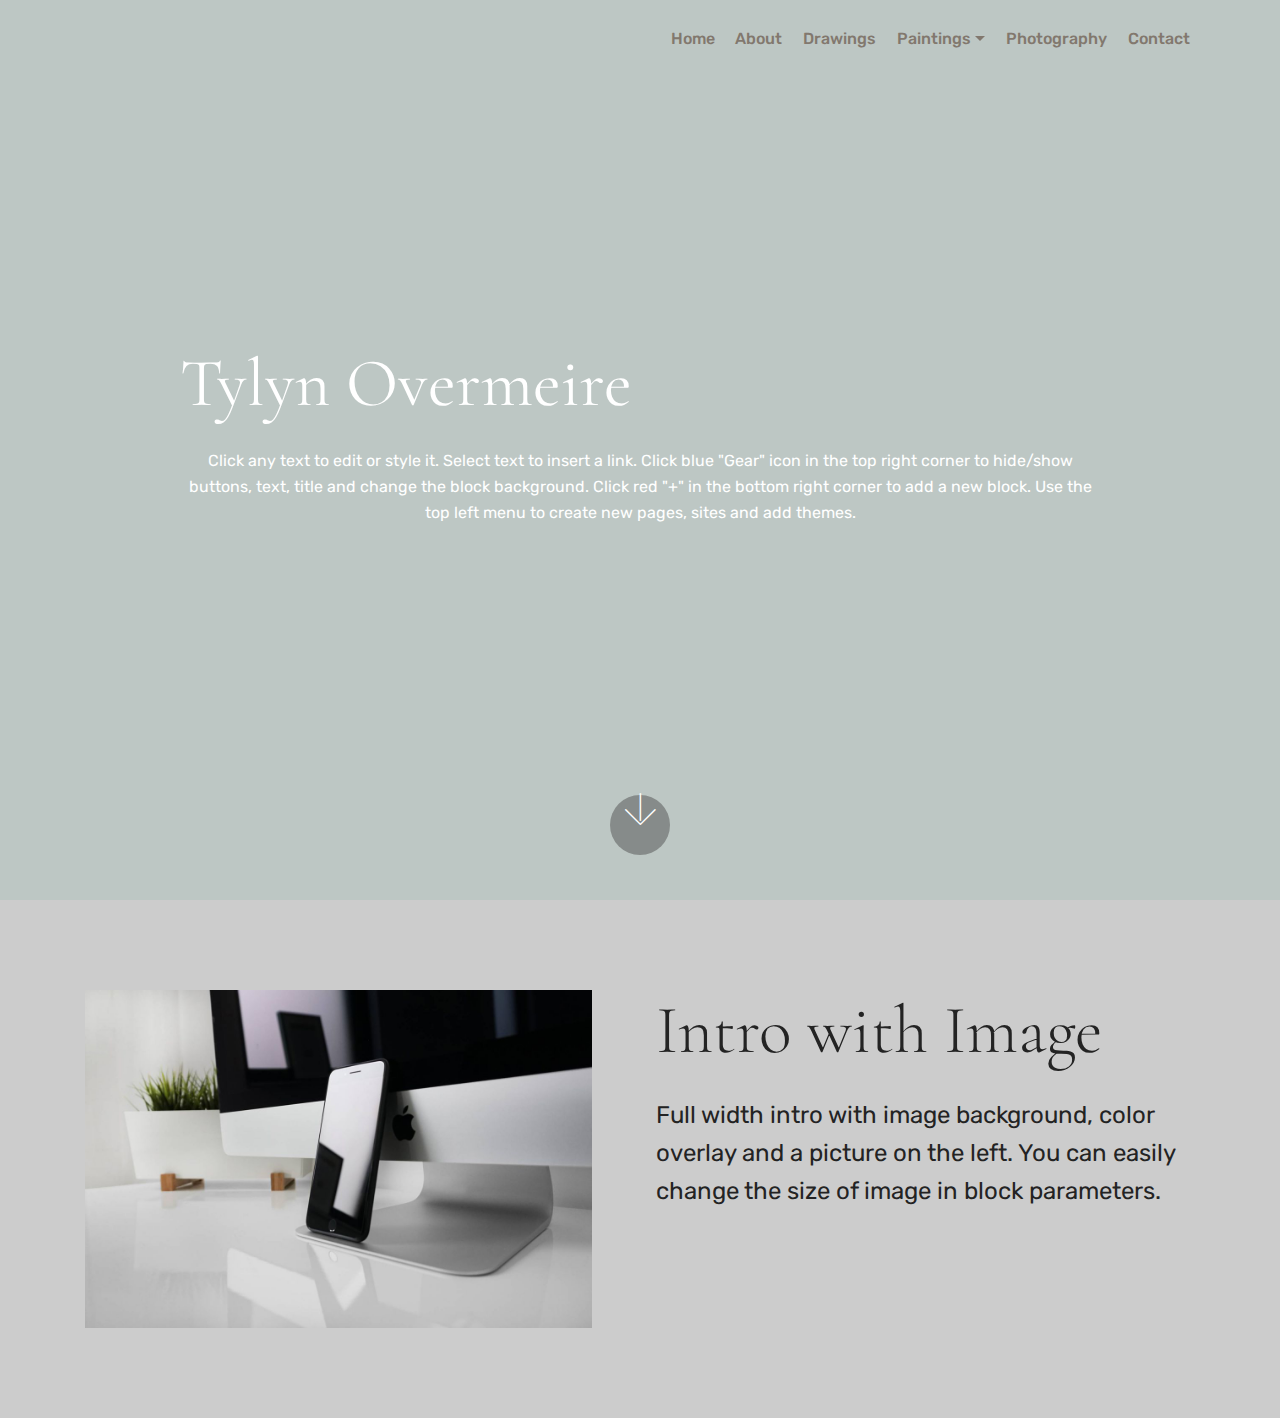
<file: index.html>
<!DOCTYPE html>
<html>
<head>
  <!-- Site made with Mobirise Website Builder v4.4.1, https://mobirise.com -->
  <meta charset="UTF-8">
  <meta http-equiv="X-UA-Compatible" content="IE=edge">
  <meta name="generator" content="Mobirise v4.4.1, mobirise.com">
  <meta name="viewport" content="width=device-width, initial-scale=1">
  <link rel="shortcut icon" href="assets/images/logo2.png" type="image/x-icon">
  <meta name="description" content="">
  <title>Home</title>
  <link rel="stylesheet" href="assets/web/assets/mobirise-icons/mobirise-icons.css">
  <link rel="stylesheet" href="assets/tether/tether.min.css">
  <link rel="stylesheet" href="assets/bootstrap/css/bootstrap.min.css">
  <link rel="stylesheet" href="assets/bootstrap/css/bootstrap-grid.min.css">
  <link rel="stylesheet" href="assets/bootstrap/css/bootstrap-reboot.min.css">
  <link rel="stylesheet" href="assets/dropdown/css/style.css">
  <link rel="stylesheet" href="assets/theme/css/style.css">
  <link rel="stylesheet" href="assets/mobirise/css/mbr-additional.css" type="text/css">
  
  
  
</head>
<body>
<section class="menu cid-qBJ7LPNtCW" once="menu" id="menu2-1" data-rv-view="35">

    

    <nav class="navbar navbar-expand beta-menu navbar-dropdown align-items-center navbar-fixed-top navbar-toggleable-sm">
        <button class="navbar-toggler navbar-toggler-right" type="button" data-toggle="collapse" data-target="#navbarSupportedContent" aria-controls="navbarSupportedContent" aria-expanded="false" aria-label="Toggle navigation">
            <div class="hamburger">
                <span></span>
                <span></span>
                <span></span>
                <span></span>
            </div>
        </button>
        <div class="menu-logo">
            <div class="navbar-brand">
                
                
            </div>
        </div>
        <div class="collapse navbar-collapse" id="navbarSupportedContent">
            <ul class="navbar-nav nav-dropdown nav-right navbar-nav-top-padding" data-app-modern-menu="true"><li class="nav-item">
                    <a class="nav-link link text-info display-4" href="index.html">Home</a>
                </li>
                <li class="nav-item">
                    <a class="nav-link link text-info display-4" href="index.html#header3-2">
                        About</a>
                </li><li class="nav-item"><a class="nav-link link text-info display-4" href="page4.html">Drawings</a></li><li class="nav-item dropdown open"><a class="nav-link link text-info dropdown-toggle display-4" href="https://mobirise.com" data-toggle="dropdown-submenu" aria-expanded="true">
                        Paintings</a><div class="dropdown-menu"><a class="text-info dropdown-item display-4" href="page8.html">2017</a><a class="text-info dropdown-item display-4" href="page7.html" aria-expanded="false">2016</a><a class="text-info dropdown-item display-4" href="page9.html" aria-expanded="true">2015</a></div></li><li class="nav-item"><a class="nav-link link text-info display-4" href="page5.html">
                        Photography</a></li><li class="nav-item"><a class="nav-link link text-info display-4" href="page6.html">Contact</a></li></ul>
            
        </div>
    </nav>
</section>

<section class="engine"><a href="https://mobirise.co/m">bootstrap table</a></section><section class="cid-qBJ0wd4eUS mbr-fullscreen" id="header2-0" data-rv-view="37">

    

    

    <div class="container align-center">
        <div class="row justify-content-md-center">
            <div class="mbr-white col-md-10">
                <h1 class="mbr-section-title mbr-bold pb-3 mbr-fonts-style display-1"><span style="font-weight: normal;">
                    Tylyn Overmeire</span></h1>
                
                <p class="mbr-text pb-3 mbr-fonts-style display-7">
                    Click any text to edit or style it. Select text to insert a link. Click blue "Gear" icon in the top right corner to hide/show buttons, text, title and change the block background. Click red "+" in the bottom right corner to add a new block. Use the top left menu to create new pages, sites and add themes.
                </p>
                
            </div>
        </div>
    </div>
    <div class="mbr-arrow hidden-sm-down" aria-hidden="true">
        <a href="#next">
            <i class="mbri-down mbr-iconfont"></i>
        </a>
    </div>
</section>

<section class="header3 cid-qCo5cbGzeG" id="header3-2" data-rv-view="40">

    

    

    <div class="container">
        <div class="media-container-row">
            <div class="mbr-figure" style="width: 100%;">
                <img src="assets/images/01.jpg" alt="Mobirise" media-simple="true">
            </div>

            <div class="media-content">
                <h1 class="mbr-section-title mbr-white pb-3 mbr-fonts-style display-1">
                    Intro with Image
                </h1>
                
                <div class="mbr-section-text mbr-white pb-3 ">
                    <p class="mbr-text mbr-fonts-style display-5">
                        Full width intro with image background, color overlay and a picture on the left. You can easily change the size of image in block parameters.
                    </p>
                </div>
                
            </div>
        </div>
    </div>

</section>


  <script src="assets/web/assets/jquery/jquery.min.js"></script>
  <script src="assets/popper/popper.min.js"></script>
  <script src="assets/tether/tether.min.js"></script>
  <script src="assets/bootstrap/js/bootstrap.min.js"></script>
  <script src="assets/smooth-scroll/smooth-scroll.js"></script>
  <script src="assets/dropdown/js/script.min.js"></script>
  <script src="assets/touch-swipe/jquery.touch-swipe.min.js"></script>
  <script src="assets/theme/js/script.js"></script>
  
  
</body>
</html>
</file>
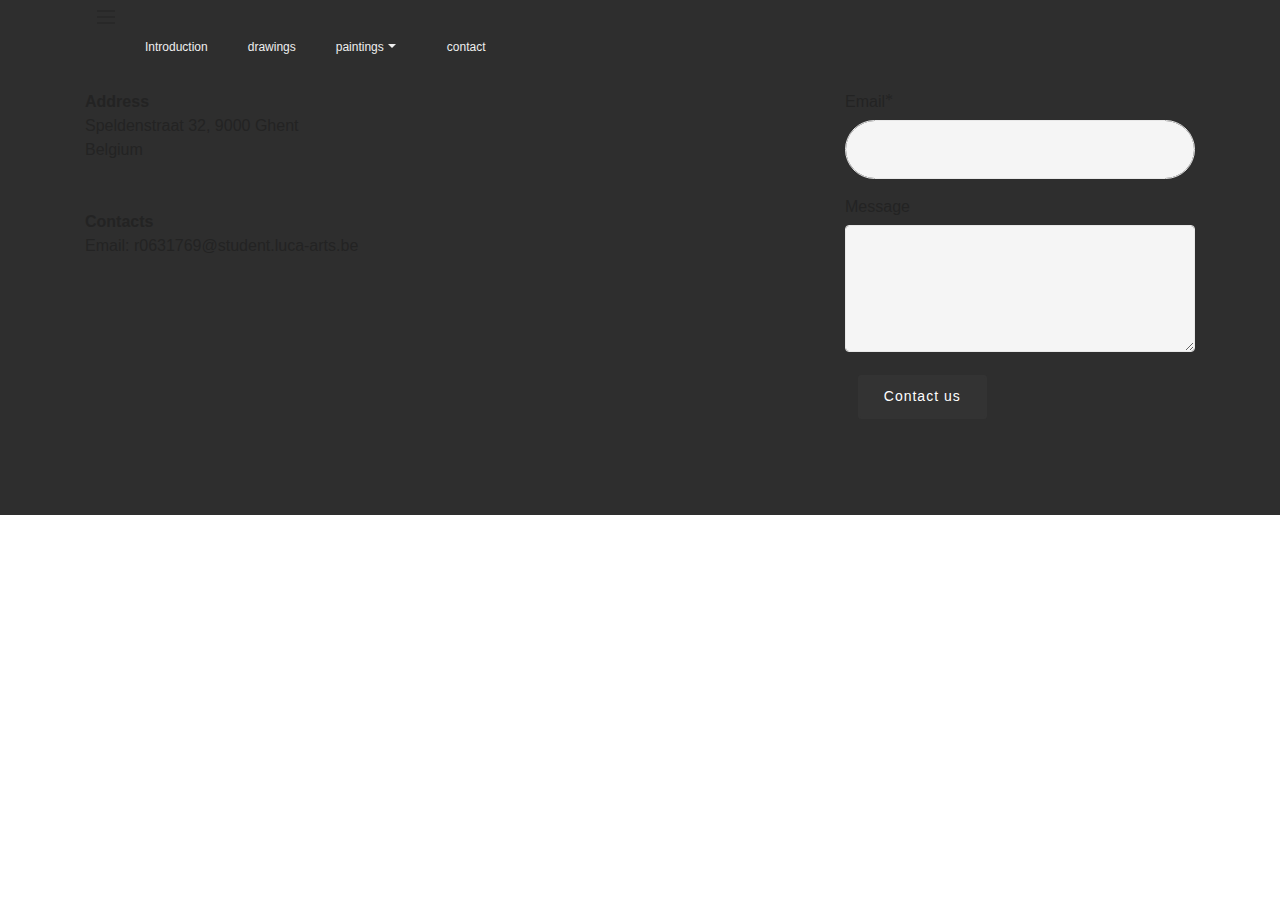
<file: contact.html>
<!DOCTYPE html>
<html>
<head>
  <!-- Site made with Mobirise Website Builder v3.12.1, https://mobirise.com -->
  <meta charset="UTF-8">
  <meta http-equiv="X-UA-Compatible" content="IE=edge">
  <meta name="generator" content="Mobirise v3.12.1, mobirise.com">
  <meta name="viewport" content="width=device-width, initial-scale=1">
  <link rel="shortcut icon" href="assets/images/logo.png" type="image/x-icon">
  <meta name="description" content="">
  
  <link rel="stylesheet" href="https://fonts.googleapis.com/css?family=Lora:400,700,400italic,700italic&amp;subset=latin">
  <link rel="stylesheet" href="https://fonts.googleapis.com/css?family=Montserrat:400,700">
  <link rel="stylesheet" href="https://fonts.googleapis.com/css?family=Raleway:100,100i,200,200i,300,300i,400,400i,500,500i,600,600i,700,700i,800,800i,900,900i">
  <link rel="stylesheet" href="assets/bootstrap-material-design-font/css/material.css">
  <link rel="stylesheet" href="assets/tether/tether.min.css">
  <link rel="stylesheet" href="assets/bootstrap/css/bootstrap.min.css">
  <link rel="stylesheet" href="assets/dropdown/css/style.css">
  <link rel="stylesheet" href="assets/animate.css/animate.min.css">
  <link rel="stylesheet" href="assets/theme/css/style.css">
  <link rel="stylesheet" href="assets/mobirise/css/mbr-additional.css" type="text/css">
  
  
  
</head>
<body>

<!-- Google Analytics -->
<script>
  (function(i,s,o,g,r,a,m){i['GoogleAnalyticsObject']=r;i[r]=i[r]||function(){
  (i[r].q=i[r].q||[]).push(arguments)},i[r].l=1*new Date();a=s.createElement(o),
  m=s.getElementsByTagName(o)[0];a.async=1;a.src=g;m.parentNode.insertBefore(a,m)
  })(window,document,'script','https://www.google-analytics.com/analytics.js','ga');

  ga('create', 'UA-99058448-1', 'auto');
  ga('send', 'pageview');

</script>
<!-- /Google Analytics -->


<section id="menu-13">

    <nav class="navbar navbar-dropdown bg-color transparent">
        <div class="container">

            <div class="mbr-table">
                
                <div class="mbr-table-cell">

                    <button class="navbar-toggler pull-xs-right hidden-md-up" type="button" data-toggle="collapse" data-target="#exCollapsingNavbar">
                        <div class="hamburger-icon"></div>
                    </button>

                    <ul class="nav-dropdown collapse pull-xs-right nav navbar-nav navbar-toggleable-sm" id="exCollapsingNavbar"><li class="nav-item"><a class="nav-link link" href="https://mobirise.com/"></a></li><li class="nav-item"><a class="nav-link link" href="Index.html">Introduction</a></li><li class="nav-item dropdown"><a class="nav-link link" href="drawings.html" aria-expanded="false">drawings</a></li><li class="nav-item dropdown open"><a class="nav-link link dropdown-toggle" href="paintings.html" data-toggle="dropdown-submenu" aria-expanded="true" target="_blank">paintings</a><div class="dropdown-menu"><a class="dropdown-item" href="paintingslandscapes.html">landscapes</a><a class="dropdown-item" href="paintingsstudies.html">studies</a><a class="dropdown-item" href="paintings.html">paintings</a></div></li><li class="nav-item"><a class="nav-link link" href="contact.html">contact</a></li></ul>
                    <button hidden="" class="navbar-toggler navbar-close" type="button" data-toggle="collapse" data-target="#exCollapsingNavbar">
                        <div class="close-icon"></div>
                    </button>

                </div>
            </div>

        </div>
    </nav>

</section>

<section class="engine"><a rel="external" href="https://mobirise.com">Mobirise</a></section><section class="mbr-footer footer4 mbr-section mbr-section-md-padding mbr-after-navbar" id="contacts4-14" style="background-color: rgb(46, 46, 46); padding-top: 90px; padding-bottom: 90px;">
    
    <div class="container">
        <div class="mbr-contacts row">
            <div class="col-sm-8">
                <div class="row">
                    <div class="col-sm-6">
                        <p><strong>Address</strong><br>Speldenstraat 32, 9000 Ghent<br>Belgium<br><br><br>
<strong>Contacts</strong><br>
Email: r0631769@student.luca-arts.be<br><br><br></p>
                    </div>
                    <div class="col-sm-6"></div>
                </div>
            </div>
            <div class="col-sm-4" data-form-type="formoid">
                <div data-form-alert="true">
                    <div hidden="" data-form-alert-success="true">Thanks for filling out form!</div>
                </div>
                <form action="https://mobirise.com/" method="post" data-form-title="MESSAGE">
                    <input type="hidden" value="652+Xa3677EOgxTa51qCsNn9ygwPUFlMLyvlREqQW0eGgdZjgQqbS9YEgR8+cDW63YYcJardmG2g88G8fDA7cIt6B/gOQXyUKyiri605n+6uY6FY6dOGx15b0j49aP9F" data-form-email="true">
                    
                    <div class="form-group">
                        <label class="form-control-label" for="contacts4-14-email">Email<span class="form-asterisk">*</span></label>
                        <input type="email" class="form-control input-sm input-inverse" name="email" required="" data-form-field="Email" id="contacts4-14-email">
                    </div>
                    
                    <div class="form-group">
                        <label class="form-control-label" for="contacts4-14-message">Message</label>
                        <textarea class="form-control input-sm input-inverse" name="message" data-form-field="Message" rows="4" id="contacts4-14-message"></textarea>
                    </div>
                    <div class="mbr-buttons mbr-buttons--right btn-inverse"><button type="submit" class="btn btn-sm btn-black">Contact us</button></div>
                </form>
            </div>
        </div>
    </div>
</section>


  <script src="assets/web/assets/jquery/jquery.min.js"></script>
  <script src="assets/tether/tether.min.js"></script>
  <script src="assets/bootstrap/js/bootstrap.min.js"></script>
  <script src="assets/smooth-scroll/smooth-scroll.js"></script>
  <script src="assets/cookies-alert-plugin/cookies-alert-core.js"></script>
  <script src="assets/cookies-alert-plugin/cookies-alert-script.js"></script>
  <script src="assets/dropdown/js/script.min.js"></script>
  <script src="assets/touch-swipe/jquery.touch-swipe.min.js"></script>
  <script src="assets/viewport-checker/jquery.viewportchecker.js"></script>
  <script src="assets/theme/js/script.js"></script>
  <script src="assets/formoid/formoid.min.js"></script>
  
  
  <input name="animation" type="hidden">
   <div id="scrollToTop" class="scrollToTop mbr-arrow-up"><a style="text-align: center;"><i class="mbr-arrow-up-icon"></i></a></div>
  <input name="cookieData" type="hidden" data-cookie-text="We use cookies to give you the best experience. Read our <a href='privacy.html'>cookie policy</a>.">
  </body>
</html>
</file>
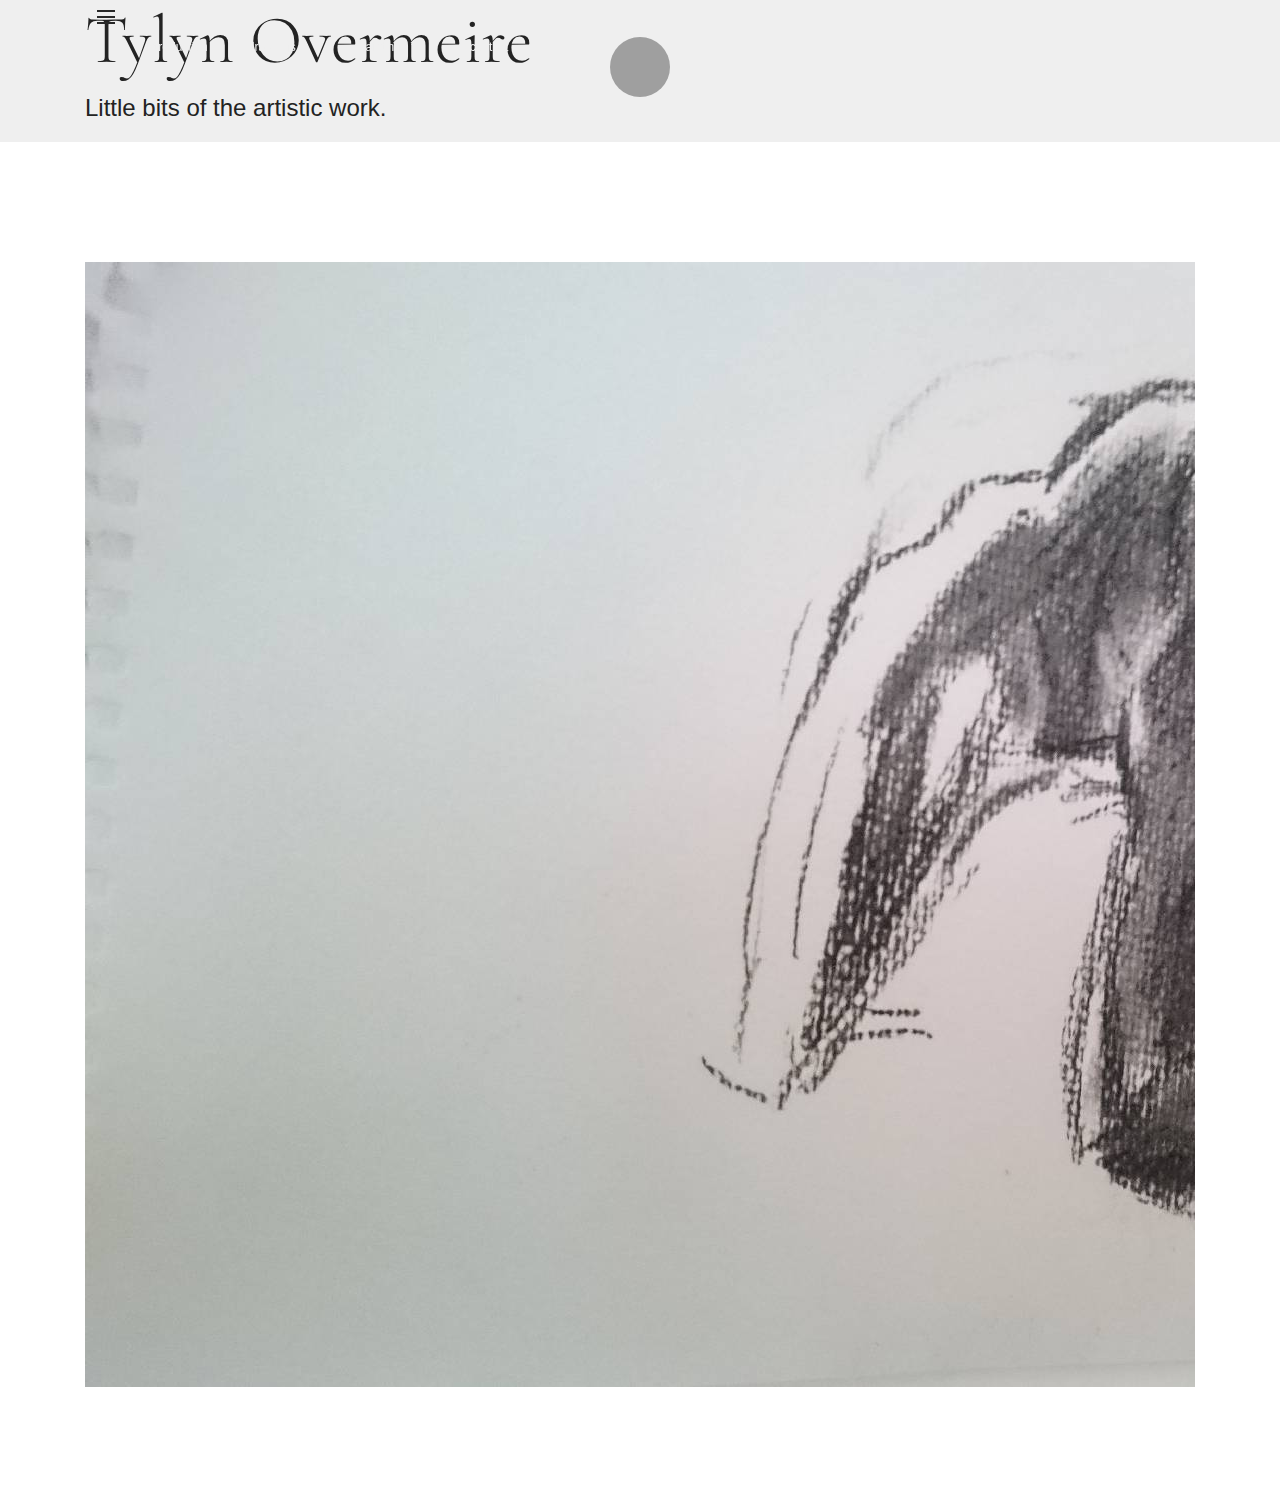
<file: introductionstartpagina.html>
<!DOCTYPE html>
<html>
<head>
  <!-- Site made with Mobirise Website Builder v3.9.2, https://mobirise.com -->
  <meta charset="UTF-8">
  <meta http-equiv="X-UA-Compatible" content="IE=edge">
  <meta name="generator" content="Mobirise v3.9.2, mobirise.com">
  <meta name="viewport" content="width=device-width, initial-scale=1">
  <link rel="shortcut icon" href="assets/images/logo.png" type="image/x-icon">
  <meta name="description" content="">
  
  <link rel="stylesheet" href="https://fonts.googleapis.com/css?family=Lora:400,700,400italic,700italic&amp;subset=latin">
  <link rel="stylesheet" href="https://fonts.googleapis.com/css?family=Montserrat:400,700">
  <link rel="stylesheet" href="https://fonts.googleapis.com/css?family=Raleway:100,100i,200,200i,300,300i,400,400i,500,500i,600,600i,700,700i,800,800i,900,900i">
  <link rel="stylesheet" href="assets/bootstrap-material-design-font/css/material.css">
  <link rel="stylesheet" href="assets/tether/tether.min.css">
  <link rel="stylesheet" href="assets/bootstrap/css/bootstrap.min.css">
  <link rel="stylesheet" href="assets/animate.css/animate.min.css">
  <link rel="stylesheet" href="assets/dropdown/css/style.css">
  <link rel="stylesheet" href="assets/theme/css/style.css">
  <link rel="stylesheet" href="assets/mobirise/css/mbr-additional.css" type="text/css">
  
  
  
</head>
<body>
<section id="menu-0">

    <nav class="navbar navbar-dropdown bg-color transparent navbar-fixed-top">
        <div class="container">

            <div class="mbr-table">
                
                <div class="mbr-table-cell">

                    <button class="navbar-toggler pull-xs-right hidden-md-up" type="button" data-toggle="collapse" data-target="#exCollapsingNavbar">
                        <div class="hamburger-icon"></div>
                    </button>

                    <ul class="nav-dropdown collapse pull-xs-right nav navbar-nav navbar-toggleable-sm" id="exCollapsingNavbar"><li class="nav-item"><a class="nav-link link" href="https://mobirise.com/"></a></li><li class="nav-item"><a class="nav-link link" href="https://mobirise.com/">Introduction</a></li><li class="nav-item dropdown"><a class="nav-link link dropdown-toggle" href="drawings.html" data-toggle="dropdown-submenu" aria-expanded="false">drawings</a><div class="dropdown-menu"><a class="dropdown-item" href="sketchbook.html">sketchbook</a></div></li><li class="nav-item dropdown"><a class="nav-link link dropdown-toggle" href="paintings.html" data-toggle="dropdown-submenu" aria-expanded="false" target="_blank">paintings</a><div class="dropdown-menu"><a class="dropdown-item" href="paintingslandscapes.html">landscapes</a><a class="dropdown-item" href="paintingsstudies.html">studies</a></div></li><li class="nav-item"><a class="nav-link link" href="contact.html">contact</a></li></ul>
                    <button hidden="" class="navbar-toggler navbar-close" type="button" data-toggle="collapse" data-target="#exCollapsingNavbar">
                        <div class="close-icon"></div>
                    </button>

                </div>
            </div>

        </div>
    </nav>

</section>

<section class="engine"><a rel="external" href="https://mobirise.com">bootstrap website maker software</a></section><section class="mbr-section mbr-section-hero mbr-section-full mbr-section-with-arrow mbr-after-navbar" id="header5-o" style="background-color: rgb(239, 239, 239);">

    

    <div class="mbr-table-cell">

        <div class="container">
            <div class="row">
                <div class="mbr-section col-md-10">

                    <h1 class="mbr-section-title display-1">Tylyn Overmeire</h1>
                    <p class="mbr-section-lead lead"><span style="font-size: 1.5rem; line-height: 1.5;">Little bits of the artistic work.</span><br></p>
                    
                </div>
            </div>
        </div>
    </div>

    <div class="mbr-arrow mbr-arrow-floating" aria-hidden="true"><a href="#slider3-3"><i class="mbr-arrow-icon"></i></a></div>

</section>

<section class="mbr-slider mbr-section mbr-section__container carousel slide mbr-section-nopadding" data-ride="carousel" data-keyboard="false" data-wrap="true" data-pause="false" data-interval="5000" id="slider3-3" style="background-color: rgb(255, 255, 255);">
    <div class=" container boxed-slider" style="padding-top: 120px; padding-bottom: 120px;">
        <div>
            <div>
                <ol class="carousel-indicators">
                    <li data-app-prevent-settings="" data-target="#slider3-3" data-slide-to="0" class="active"></li><li data-app-prevent-settings="" data-target="#slider3-3" data-slide-to="1"></li><li data-app-prevent-settings="" data-target="#slider3-3" data-slide-to="2"></li><li data-app-prevent-settings="" data-target="#slider3-3" data-slide-to="3"></li><li data-app-prevent-settings="" data-target="#slider3-3" data-slide-to="4"></li><li data-app-prevent-settings="" data-target="#slider3-3" data-slide-to="5"></li><li data-app-prevent-settings="" data-target="#slider3-3" data-slide-to="6"></li><li data-app-prevent-settings="" data-target="#slider3-3" data-slide-to="7"></li><li data-app-prevent-settings="" data-target="#slider3-3" data-slide-to="8"></li><li data-app-prevent-settings="" data-target="#slider3-3" class="" data-slide-to="9"></li>
                </ol>
                <div class="carousel-inner" role="listbox">
                    <div class="mbr-section mbr-section-hero carousel-item dark center active" data-bg-video-slide="false">
                        <div class="mbr-table-cell">
                            
                            <div class="container-slide">
                                <img src="assets/images/dsc-0166-1-2000x1125-47.jpg">
                                <div class="row">
                                    <div class="col-md-8 col-md-offset-2 text-xs-center">
                                        
                                        

                                        
                                    </div>
                                </div>
                            </div>
                        </div>
                    </div><div class="mbr-section mbr-section-hero carousel-item dark center" data-bg-video-slide="false">
                        <div class="mbr-table-cell">
                            
                            <div class="container-slide">
                                <img src="assets/images/20161208-233256-2000x2927-60.jpg">
                                <div class="row">
                                    <div class="col-md-8 col-md-offset-1">
                                        
                                        

                                        
                                    </div>
                                </div>
                            </div>
                        </div>
                    </div><div class="mbr-section mbr-section-hero carousel-item dark center" data-bg-video-slide="false">
                        <div class="mbr-table-cell">
                            
                            <div class="container-slide">
                                <img src="assets/images/dsc-0074-2000x1125-7.jpg">
                                <div class="row">
                                    <div class="col-md-8 col-md-offset-3 text-xs-right">
                                        
                                        

                                        
                                    </div>
                                </div>
                            </div>
                        </div>
                    </div><div class="mbr-section mbr-section-hero carousel-item dark center" data-bg-video-slide="false">
                        <div class="mbr-table-cell">
                            
                            <div class="container-slide">
                                <img src="assets/images/dsc-0080-2000x1125-42.jpg">
                                <div class="row">
                                    <div class="col-md-8 col-md-offset-3 text-xs-right">
                                        
                                        

                                        
                                    </div>
                                </div>
                            </div>
                        </div>
                    </div><div class="mbr-section mbr-section-hero carousel-item dark center" data-bg-video-slide="false">
                        <div class="mbr-table-cell">
                            
                            <div class="container-slide">
                                <img src="assets/images/dsc-0078-2000x1125-33.jpg">
                                <div class="row">
                                    <div class="col-md-8 col-md-offset-3 text-xs-right">
                                        
                                        

                                        
                                    </div>
                                </div>
                            </div>
                        </div>
                    </div><div class="mbr-section mbr-section-hero carousel-item dark center" data-bg-video-slide="false">
                        <div class="mbr-table-cell">
                            
                            <div class="container-slide">
                                <img src="assets/images/20161208-233225-2000x1595-58.jpg">
                                <div class="row">
                                    <div class="col-md-8 col-md-offset-3 text-xs-right">
                                        
                                        

                                        
                                    </div>
                                </div>
                            </div>
                        </div>
                    </div><div class="mbr-section mbr-section-hero carousel-item dark center" data-bg-video-slide="false">
                        <div class="mbr-table-cell">
                            
                            <div class="container-slide">
                                <img src="assets/images/received-1217982584878975-2000x1328-21.png">
                                <div class="row">
                                    <div class="col-md-8 col-md-offset-3 text-xs-right">
                                        
                                        

                                        
                                    </div>
                                </div>
                            </div>
                        </div>
                    </div><div class="mbr-section mbr-section-hero carousel-item dark center" data-bg-video-slide="false">
                        <div class="mbr-table-cell">
                            
                            <div class="container-slide">
                                <img src="assets/images/received-1218002491543651-2000x1328-11.png">
                                <div class="row">
                                    <div class="col-md-8 col-md-offset-3 text-xs-right">
                                        
                                        

                                        
                                    </div>
                                </div>
                            </div>
                        </div>
                    </div><div class="mbr-section mbr-section-hero carousel-item dark center" data-bg-video-slide="false">
                        <div class="mbr-table-cell">
                            
                            <div class="container-slide">
                                <img src="assets/images/20161208-233120-2000x1013-44.jpg">
                                <div class="row">
                                    <div class="col-md-8 col-md-offset-2 text-xs-center">
                                        
                                        

                                        
                                    </div>
                                </div>
                            </div>
                        </div>
                    </div><div class="mbr-section mbr-section-hero carousel-item dark center" data-bg-video-slide="false">
                        <div class="mbr-table-cell">
                            
                            <div class="container-slide">
                                <img src="assets/images/20161208-233152-2000x1632-73.jpg">
                                <div class="row">
                                    <div class="col-md-8 col-md-offset-2 text-xs-center">
                                        
                                        

                                        
                                    </div>
                                </div>
                            </div>
                        </div>
                    </div>
                </div>

                <a data-app-prevent-settings="" class="left carousel-control" role="button" data-slide="prev" href="#slider3-3">
                    <span class="icon-prev" aria-hidden="true"></span>
                    <span class="sr-only">Previous</span>
                </a>
                <a data-app-prevent-settings="" class="right carousel-control" role="button" data-slide="next" href="#slider3-3">
                    <span class="icon-next" aria-hidden="true"></span>
                    <span class="sr-only">Next</span>
                </a>
            </div>
        </div>
    </div>
</section>


  <script src="assets/web/assets/jquery/jquery.min.js"></script>
  <script src="assets/tether/tether.min.js"></script>
  <script src="assets/bootstrap/js/bootstrap.min.js"></script>
  <script src="assets/smooth-scroll/SmoothScroll.js"></script>
  <script src="assets/viewportChecker/jquery.viewportchecker.js"></script>
  <script src="assets/dropdown/js/script.min.js"></script>
  <script src="assets/touchSwipe/jquery.touchSwipe.min.js"></script>
  <script src="assets/bootstrap-carousel-swipe/bootstrap-carousel-swipe.js"></script>
  <script src="assets/theme/js/script.js"></script>
  
  
  <input name="animation" type="hidden">
   <div id="scrollToTop" class="scrollToTop mbr-arrow-up"><a style="text-align: center;"><i class="mbr-arrow-up-icon"></i></a></div>
  </body>
</html>
</file>
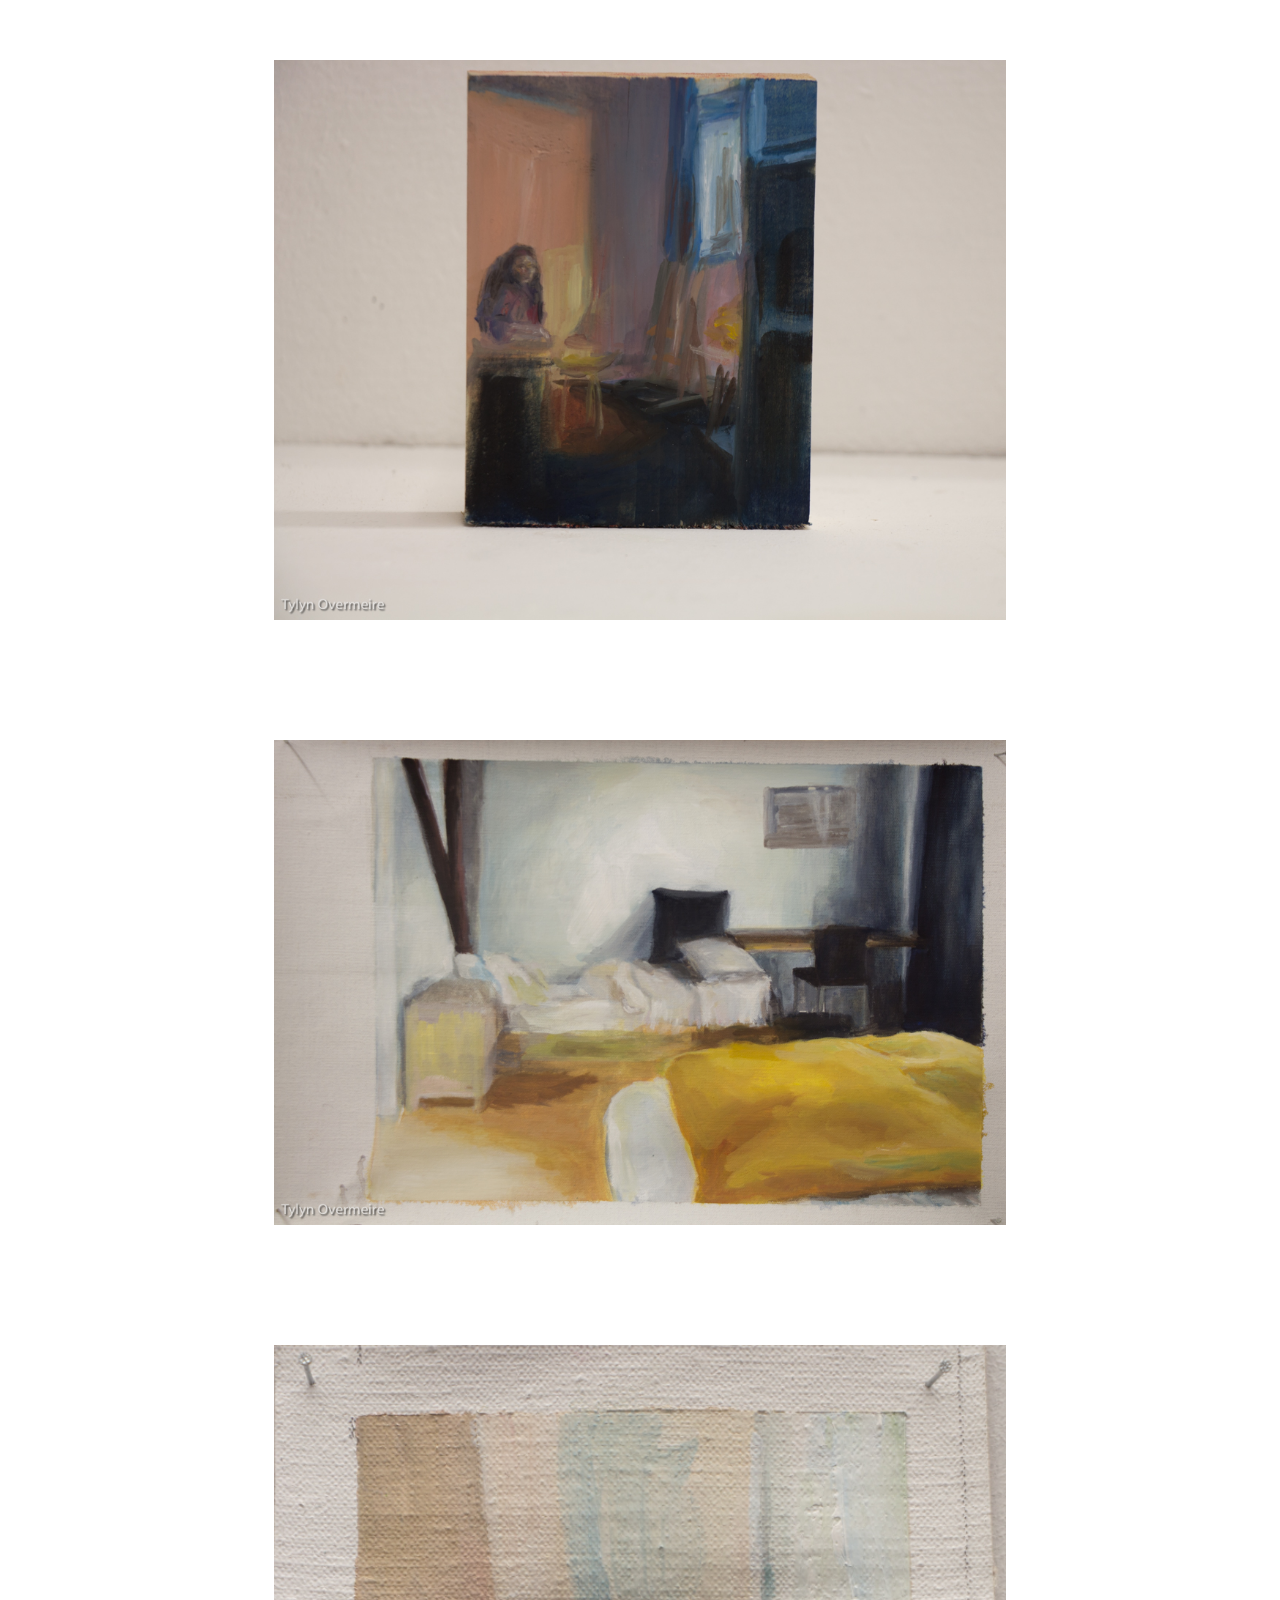
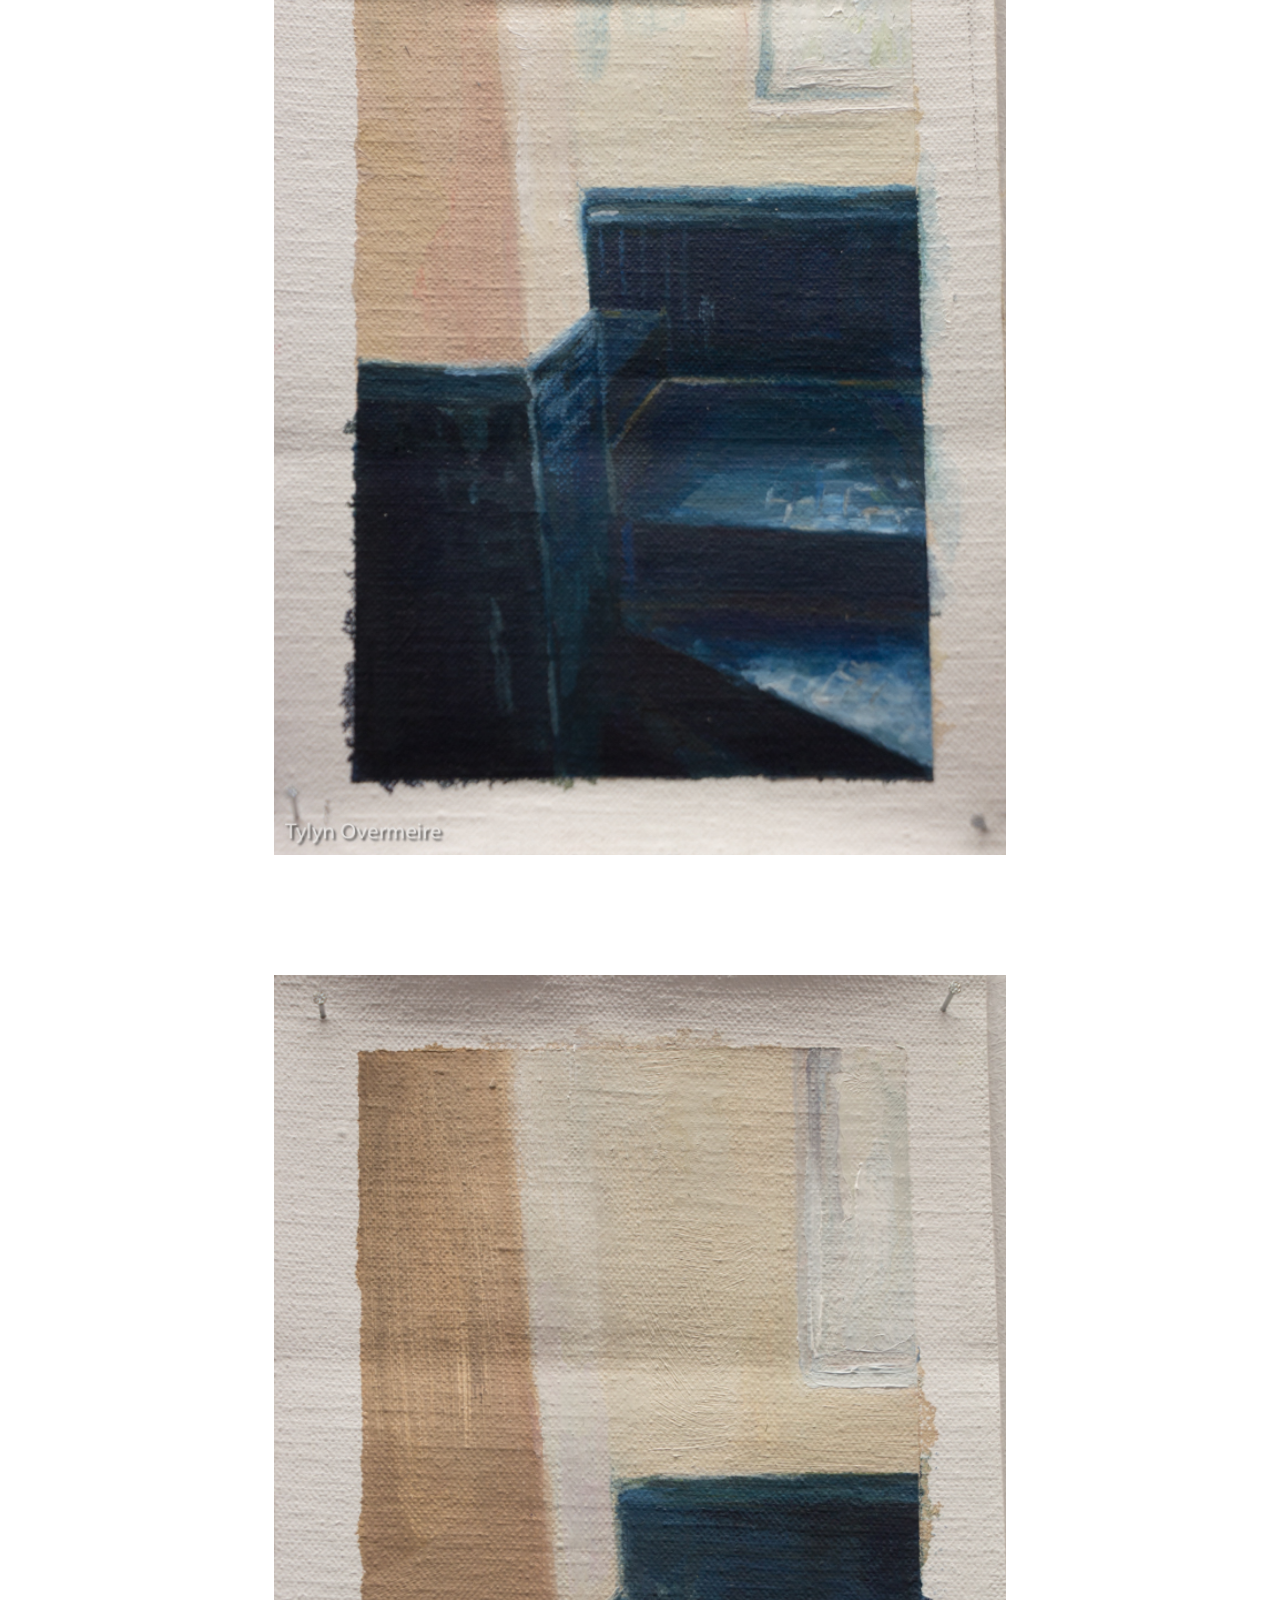
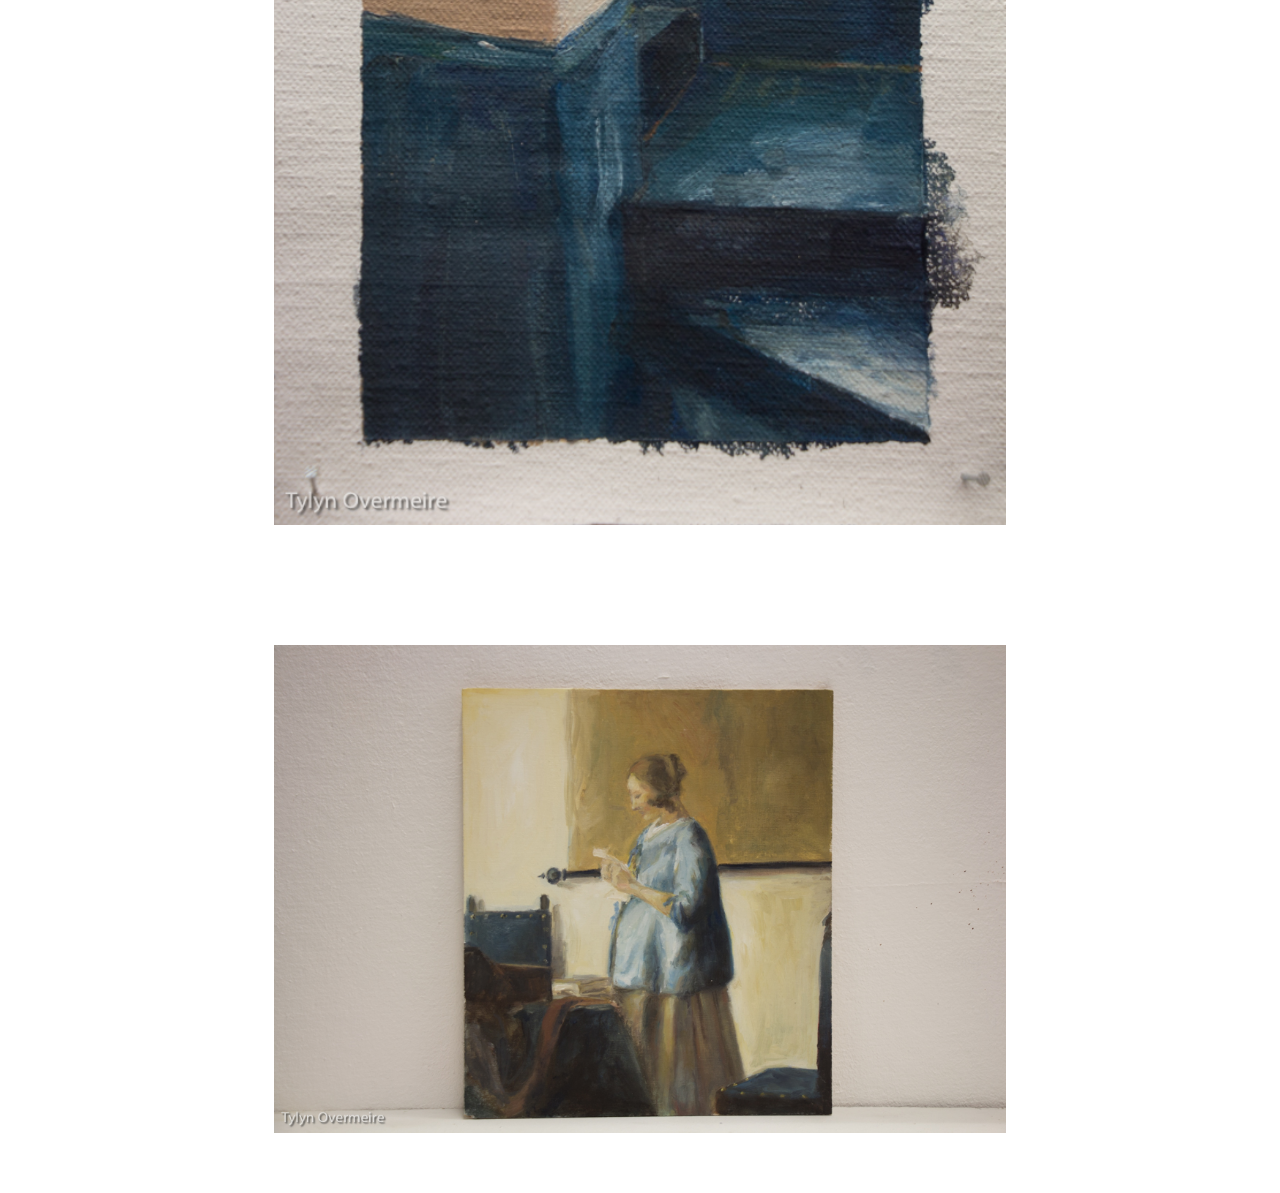
<file: page1.html>
<!DOCTYPE html>
<html>
<head>
  <!-- Site made with Mobirise Website Builder v4.4.1, https://mobirise.com -->
  <meta charset="UTF-8">
  <meta http-equiv="X-UA-Compatible" content="IE=edge">
  <meta name="generator" content="Mobirise v4.4.1, mobirise.com">
  <meta name="viewport" content="width=device-width, initial-scale=1">
  <link rel="shortcut icon" href="assets/images/logo2.png" type="image/x-icon">
  <meta name="description" content="Web Builder Description">
  <title>Paintings</title>
  <link rel="stylesheet" href="assets/tether/tether.min.css">
  <link rel="stylesheet" href="assets/bootstrap/css/bootstrap.min.css">
  <link rel="stylesheet" href="assets/bootstrap/css/bootstrap-grid.min.css">
  <link rel="stylesheet" href="assets/bootstrap/css/bootstrap-reboot.min.css">
  <link rel="stylesheet" href="assets/theme/css/style.css">
  <link rel="stylesheet" href="assets/mobirise/css/mbr-additional.css" type="text/css">
  
  
  
</head>
<body>
<section class="cid-qCzt6EOhtL" id="image1-7" data-rv-view="43">

    

    <figure class="mbr-figure container">
            <div class="image-block" style="width: 66%;">
                <img src="assets/images/img-2211.jpg" width="1400" alt="Mobirise" title="" media-simple="true">
                
            </div>
    </figure>
</section>

<section class="engine"><a href="https://mobirise.co/j">how to design your own website for free</a></section><section class="cid-qCzt8P6IyV" id="image1-8" data-rv-view="45">

    

    <figure class="mbr-figure container">
            <div class="image-block" style="width: 66%;">
                <img src="assets/images/img-2214.jpg" width="1400" alt="Mobirise" title="" media-simple="true">
                
            </div>
    </figure>
</section>

<section class="cid-qCztc1vieR" id="image1-9" data-rv-view="47">

    

    <figure class="mbr-figure container">
            <div class="image-block" style="width: 66%;">
                <img src="assets/images/img-2206.jpg" width="1400" alt="Mobirise" title="" media-simple="true">
                
            </div>
    </figure>
</section>

<section class="cid-qCztcufDrz" id="image1-a" data-rv-view="49">

    

    <figure class="mbr-figure container">
            <div class="image-block" style="width: 66%;">
                <img src="assets/images/img-2210.jpg" width="1400" alt="Mobirise" title="" media-simple="true">
                
            </div>
    </figure>
</section>

<section class="cid-qCztcQxPuK" id="image1-b" data-rv-view="51">

    

    <figure class="mbr-figure container">
            <div class="image-block" style="width: 66%;">
                <img src="assets/images/img-2212.jpg" width="1400" alt="Mobirise" title="" media-simple="true">
                
            </div>
    </figure>
</section>


  <script src="assets/web/assets/jquery/jquery.min.js"></script>
  <script src="assets/popper/popper.min.js"></script>
  <script src="assets/tether/tether.min.js"></script>
  <script src="assets/bootstrap/js/bootstrap.min.js"></script>
  <script src="assets/smooth-scroll/smooth-scroll.js"></script>
  <script src="assets/theme/js/script.js"></script>
  
  
</body>
</html>
</file>
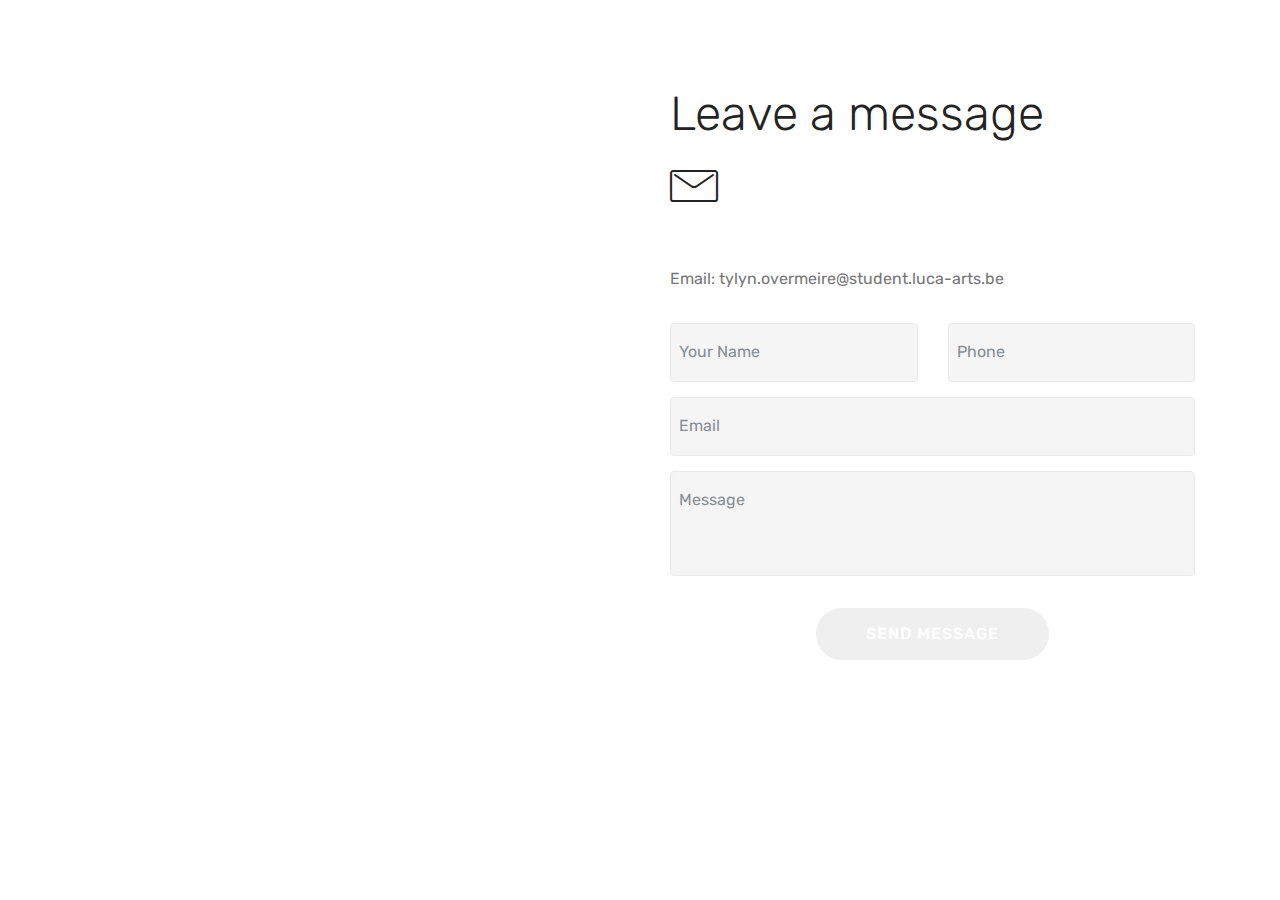
<file: page6.html>
<!DOCTYPE html>
<html>
<head>
  <!-- Site made with Mobirise Website Builder v4.4.1, https://mobirise.com -->
  <meta charset="UTF-8">
  <meta http-equiv="X-UA-Compatible" content="IE=edge">
  <meta name="generator" content="Mobirise v4.4.1, mobirise.com">
  <meta name="viewport" content="width=device-width, initial-scale=1">
  <link rel="shortcut icon" href="assets/images/logo2.png" type="image/x-icon">
  <meta name="description" content="Site Generator Description">
  <title>Contact</title>
  <link rel="stylesheet" href="assets/web/assets/mobirise-icons/mobirise-icons.css">
  <link rel="stylesheet" href="assets/tether/tether.min.css">
  <link rel="stylesheet" href="assets/bootstrap/css/bootstrap.min.css">
  <link rel="stylesheet" href="assets/bootstrap/css/bootstrap-grid.min.css">
  <link rel="stylesheet" href="assets/bootstrap/css/bootstrap-reboot.min.css">
  <link rel="stylesheet" href="assets/theme/css/style.css">
  <link rel="stylesheet" href="assets/mobirise/css/mbr-additional.css" type="text/css">
  
  
  
</head>
<body>
<section class="mbr-section form4 cid-qCzpebpUWy" id="form4-6" data-rv-view="53">

    

    
    <div class="container">
        <div class="row">
            <div class="col-md-6">
                <div class="google-map"><iframe frameborder="0" style="border:0" src="https://www.google.com/maps/embed/v1/place?key=AIzaSyA0Dx_boXQiwvdz8sJHoYeZNVTdoWONYkU&amp;q=place_id:ChIJh49Yh0Fxw0cRajHMv_e7C54" allowfullscreen=""></iframe></div>
            </div>
            <div class="col-md-6">
                <h2 class="pb-3 align-left mbr-fonts-style display-2">
                    Leave a message</h2>
                <div>
                    <div class="icon-block pb-3">
                        <span class="icon-block__icon">
                            <span class="mbri-letter mbr-iconfont" media-simple="true"></span>
                        </span>
                        
                    </div>
                    <div class="icon-contacts pb-3">
                        <h5 class="align-left mbr-fonts-style display-7"></h5>
                        <p class="mbr-text align-left mbr-fonts-style display-7"><br>
                            Email: tylyn.overmeire@student.luca-arts.be</p>
                    </div>
                </div>
                <div data-form-type="formoid">
                    <div data-form-alert="" hidden="">
                        Thanks for filling out the form!
                    </div>
                    <form class="block mbr-form" action="https://mobirise.com/" method="post" data-form-title="Mobirise Form"><input type="hidden" data-form-email="true" value="wJt6kYU3XHkE3hBRc6+zm3HPa8GrKNaiYDhp8FNAPQDog4S9SC29tgQB+d70T6C1Dwv6CrHFDG/uMcpWE/PDLm0HX4SUq54jFhUSi3aF88+ssg+c3CKbhVWQ7NKIsfyL">
                        <div class="row">
                            <div class="col-md-6 multi-horizontal" data-for="name">
                                <input type="text" class="form-control input" name="name" data-form-field="Name" placeholder="Your Name" required="" id="name-form4-6">
                            </div>
                            <div class="col-md-6 multi-horizontal" data-for="phone">
                                <input type="text" class="form-control input" name="phone" data-form-field="Phone" placeholder="Phone" required="" id="phone-form4-6">
                            </div>
                            <div class="col-md-12" data-for="email">
                                <input type="text" class="form-control input" name="email" data-form-field="Email" placeholder="Email" required="" id="email-form4-6">
                            </div>
                            <div class="col-md-12" data-for="message">
                                <textarea class="form-control input" name="message" rows="3" data-form-field="Message" placeholder="Message" style="resize:none" id="message-form4-6"></textarea>
                            </div>
                            <div class="input-group-btn col-md-12" style="margin-top: 10px;">
                                <button href="" type="submit" class="btn btn-primary btn-form display-4">SEND MESSAGE</button>
                            </div>
                        </div>
                    </form>
                </div>
            </div>
        </div>
    </div>
</section>


  <section class="engine"><a href="https://mobirise.co/m">bootstrap table</a></section><script src="assets/web/assets/jquery/jquery.min.js"></script>
  <script src="assets/popper/popper.min.js"></script>
  <script src="assets/tether/tether.min.js"></script>
  <script src="assets/bootstrap/js/bootstrap.min.js"></script>
  <script src="assets/smooth-scroll/smooth-scroll.js"></script>
  <script src="assets/theme/js/script.js"></script>
  <script src="assets/formoid/formoid.min.js"></script>
  
  
</body>
</html>
</file>
<file: assets/web/assets/mobirise-icons/mobirise-icons.css>
@font-face {
  font-family: 'MobiriseIcons';
  src:  url('mobirise-icons.eot?spat4u');
  src:  url('mobirise-icons.eot?spat4u#iefix') format('embedded-opentype'),
    url('mobirise-icons.ttf?spat4u') format('truetype'),
    url('mobirise-icons.woff?spat4u') format('woff'),
    url('mobirise-icons.svg?spat4u#MobiriseIcons') format('svg');
  font-weight: normal;
  font-style: normal;
}

[class^="mbri-"], [class*=" mbri-"] {
  /* use !important to prevent issues with browser extensions that change fonts */
  font-family: MobiriseIcons !important;
  speak: none;
  font-style: normal;
  font-weight: normal;
  font-variant: normal;
  text-transform: none;
  line-height: 1;

  /* Better Font Rendering =========== */
  -webkit-font-smoothing: antialiased;
  -moz-osx-font-smoothing: grayscale;
}

.mbri-add-submenu:before {
  content: "\e900";
}
.mbri-alert:before {
  content: "\e901";
}
.mbri-align-center:before {
  content: "\e902";
}
.mbri-align-justify:before {
  content: "\e903";
}
.mbri-align-left:before {
  content: "\e904";
}
.mbri-align-right:before {
  content: "\e905";
}
.mbri-android:before {
  content: "\e906";
}
.mbri-apple:before {
  content: "\e907";
}
.mbri-arrow-down:before {
  content: "\e908";
}
.mbri-arrow-next:before {
  content: "\e909";
}
.mbri-arrow-prev:before {
  content: "\e90a";
}
.mbri-arrow-up:before {
  content: "\e90b";
}
.mbri-bold:before {
  content: "\e90c";
}
.mbri-bookmark:before {
  content: "\e90d";
}
.mbri-bootstrap:before {
  content: "\e90e";
}
.mbri-briefcase:before {
  content: "\e90f";
}
.mbri-browse:before {
  content: "\e910";
}
.mbri-bulleted-list:before {
  content: "\e911";
}
.mbri-calendar:before {
  content: "\e912";
}
.mbri-camera:before {
  content: "\e913";
}
.mbri-cart-add:before {
  content: "\e914";
}
.mbri-cart-full:before {
  content: "\e915";
}
.mbri-cash:before {
  content: "\e916";
}
.mbri-change-style:before {
  content: "\e917";
}
.mbri-chat:before {
  content: "\e918";
}
.mbri-clock:before {
  content: "\e919";
}
.mbri-close:before {
  content: "\e91a";
}
.mbri-cloud:before {
  content: "\e91b";
}
.mbri-code:before {
  content: "\e91c";
}
.mbri-contact-form:before {
  content: "\e91d";
}
.mbri-credit-card:before {
  content: "\e91e";
}
.mbri-cursor-click:before {
  content: "\e91f";
}
.mbri-cust-feedback:before {
  content: "\e920";
}
.mbri-database:before {
  content: "\e921";
}
.mbri-delivery:before {
  content: "\e922";
}
.mbri-desktop:before {
  content: "\e923";
}
.mbri-devices:before {
  content: "\e924";
}
.mbri-down:before {
  content: "\e925";
}
.mbri-download:before {
  content: "\e989";
}
.mbri-drag-n-drop:before {
  content: "\e927";
}
.mbri-drag-n-drop2:before {
  content: "\e928";
}
.mbri-edit:before {
  content: "\e929";
}
.mbri-edit2:before {
  content: "\e92a";
}
.mbri-error:before {
  content: "\e92b";
}
.mbri-extension:before {
  content: "\e92c";
}
.mbri-features:before {
  content: "\e92d";
}
.mbri-file:before {
  content: "\e92e";
}
.mbri-flag:before {
  content: "\e92f";
}
.mbri-folder:before {
  content: "\e930";
}
.mbri-gift:before {
  content: "\e931";
}
.mbri-github:before {
  content: "\e932";
}
.mbri-globe:before {
  content: "\e933";
}
.mbri-globe-2:before {
  content: "\e934";
}
.mbri-growing-chart:before {
  content: "\e935";
}
.mbri-hearth:before {
  content: "\e936";
}
.mbri-help:before {
  content: "\e937";
}
.mbri-home:before {
  content: "\e938";
}
.mbri-hot-cup:before {
  content: "\e939";
}
.mbri-idea:before {
  content: "\e93a";
}
.mbri-image-gallery:before {
  content: "\e93b";
}
.mbri-image-slider:before {
  content: "\e93c";
}
.mbri-info:before {
  content: "\e93d";
}
.mbri-italic:before {
  content: "\e93e";
}
.mbri-key:before {
  content: "\e93f";
}
.mbri-laptop:before {
  content: "\e940";
}
.mbri-layers:before {
  content: "\e941";
}
.mbri-left-right:before {
  content: "\e942";
}
.mbri-left:before {
  content: "\e943";
}
.mbri-letter:before {
  content: "\e944";
}
.mbri-like:before {
  content: "\e945";
}
.mbri-link:before {
  content: "\e946";
}
.mbri-lock:before {
  content: "\e947";
}
.mbri-login:before {
  content: "\e948";
}
.mbri-logout:before {
  content: "\e949";
}
.mbri-magic-stick:before {
  content: "\e94a";
}
.mbri-map-pin:before {
  content: "\e94b";
}
.mbri-menu:before {
  content: "\e94c";
}
.mbri-mobile:before {
  content: "\e94d";
}
.mbri-mobile2:before {
  content: "\e94e";
}
.mbri-mobirise:before {
  content: "\e94f";
}
.mbri-more-horizontal:before {
  content: "\e950";
}
.mbri-more-vertical:before {
  content: "\e951";
}
.mbri-music:before {
  content: "\e952";
}
.mbri-new-file:before {
  content: "\e953";
}
.mbri-numbered-list:before {
  content: "\e954";
}
.mbri-opened-folder:before {
  content: "\e955";
}
.mbri-pages:before {
  content: "\e956";
}
.mbri-paper-plane:before {
  content: "\e957";
}
.mbri-paperclip:before {
  content: "\e958";
}
.mbri-photo:before {
  content: "\e959";
}
.mbri-photos:before {
  content: "\e95a";
}
.mbri-pin:before {
  content: "\e95b";
}
.mbri-play:before {
  content: "\e95c";
}
.mbri-plus:before {
  content: "\e95d";
}
.mbri-preview:before {
  content: "\e95e";
}
.mbri-print:before {
  content: "\e95f";
}
.mbri-protect:before {
  content: "\e960";
}
.mbri-question:before {
  content: "\e961";
}
.mbri-quote-left:before {
  content: "\e962";
}
.mbri-quote-right:before {
  content: "\e963";
}
.mbri-refresh:before {
  content: "\e964";
}
.mbri-responsive:before {
  content: "\e965";
}
.mbri-right:before {
  content: "\e966";
}
.mbri-rocket:before {
  content: "\e967";
}
.mbri-sad-face:before {
  content: "\e968";
}
.mbri-sale:before {
  content: "\e969";
}
.mbri-save:before {
  content: "\e96a";
}
.mbri-search:before {
  content: "\e96b";
}
.mbri-setting:before {
  content: "\e96c";
}
.mbri-setting2:before {
  content: "\e96d";
}
.mbri-setting3:before {
  content: "\e96e";
}
.mbri-share:before {
  content: "\e96f";
}
.mbri-shopping-bag:before {
  content: "\e970";
}
.mbri-shopping-basket:before {
  content: "\e971";
}
.mbri-shopping-cart:before {
  content: "\e972";
}
.mbri-sites:before {
  content: "\e973";
}
.mbri-smile-face:before {
  content: "\e974";
}
.mbri-speed:before {
  content: "\e975";
}
.mbri-star:before {
  content: "\e976";
}
.mbri-success:before {
  content: "\e977";
}
.mbri-sun:before {
  content: "\e978";
}
.mbri-sun2:before {
  content: "\e979";
}
.mbri-tablet:before {
  content: "\e97a";
}
.mbri-tablet-vertical:before {
  content: "\e97b";
}
.mbri-target:before {
  content: "\e97c";
}
.mbri-timer:before {
  content: "\e97d";
}
.mbri-to-ftp:before {
  content: "\e97e";
}
.mbri-to-local-drive:before {
  content: "\e97f";
}
.mbri-touch-swipe:before {
  content: "\e980";
}
.mbri-touch:before {
  content: "\e981";
}
.mbri-trash:before {
  content: "\e982";
}
.mbri-underline:before {
  content: "\e983";
}
.mbri-unlink:before {
  content: "\e984";
}
.mbri-unlock:before {
  content: "\e985";
}
.mbri-up-down:before {
  content: "\e986";
}
.mbri-up:before {
  content: "\e987";
}
.mbri-update:before {
  content: "\e988";
}
.mbri-upload:before {
 content: "\e926"; 
}
.mbri-user:before {
  content: "\e98a";
}
.mbri-user2:before {
  content: "\e98b";
}
.mbri-users:before {
  content: "\e98c";
}
.mbri-video:before {
  content: "\e98d";
}
.mbri-video-play:before {
  content: "\e98e";
}
.mbri-watch:before {
  content: "\e98f";
}
.mbri-website-theme:before {
  content: "\e990";
}
.mbri-wifi:before {
  content: "\e991";
}
.mbri-windows:before {
  content: "\e992";
}
.mbri-zoom-out:before {
  content: "\e993";
}
.mbri-redo:before {
  content: "\e994";
}
.mbri-undo:before {
  content: "\e995";
}
</file>
<file: assets/dropdown/css/style.css>
.navbar-dropdown {
  left: 0;
  padding: 0;
  position: absolute;
  right: 0;
  top: 0;
  transition: all 0.45s ease;
  z-index: 1030;
  background: #282828; }
  .navbar-dropdown .navbar-logo {
    margin-right: 0.8rem;
    transition: margin 0.3s ease-in-out;
    vertical-align: middle; }
    .navbar-dropdown .navbar-logo img {
      height: 3.125rem;
      transition: all 0.3s ease-in-out; }
    .navbar-dropdown .navbar-logo.mbr-iconfont {
      font-size: 3.125rem;
      line-height: 3.125rem; }
  .navbar-dropdown .navbar-caption {
    font-weight: 700;
    white-space: normal;
    vertical-align: -4px;
    line-height: 3.125rem !important; }
    .navbar-dropdown .navbar-caption, .navbar-dropdown .navbar-caption:hover {
      color: inherit;
      text-decoration: none; }
  .navbar-dropdown .mbr-iconfont + .navbar-caption {
    vertical-align: -1px; }
  .navbar-dropdown.navbar-fixed-top {
    position: fixed; }
  .navbar-dropdown .navbar-brand span {
    vertical-align: -4px; }
  .navbar-dropdown.bg-color.transparent {
    background: none; }
  .navbar-dropdown.navbar-short .navbar-brand {
    padding: 0.625rem 0; }
    .navbar-dropdown.navbar-short .navbar-brand span {
      vertical-align: -1px; }
  .navbar-dropdown.navbar-short .navbar-caption {
    line-height: 2.375rem !important;
    vertical-align: -2px; }
  .navbar-dropdown.navbar-short .navbar-logo {
    margin-right: 0.5rem; }
    .navbar-dropdown.navbar-short .navbar-logo img {
      height: 2.375rem; }
    .navbar-dropdown.navbar-short .navbar-logo.mbr-iconfont {
      font-size: 2.375rem;
      line-height: 2.375rem; }
  .navbar-dropdown.navbar-short .mbr-table-cell {
    height: 3.625rem; }
  .navbar-dropdown .navbar-close {
    left: 0.6875rem;
    position: fixed;
    top: 0.75rem;
    z-index: 1000; }
  .navbar-dropdown .hamburger-icon {
    content: "";
    display: inline-block;
    vertical-align: middle;
    width: 16px;
    -webkit-box-shadow: 0 -6px 0 1px #282828,0 0 0 1px #282828,0 6px 0 1px #282828;
    -moz-box-shadow: 0 -6px 0 1px #282828,0 0 0 1px #282828,0 6px 0 1px #282828;
    box-shadow: 0 -6px 0 1px #282828,0 0 0 1px #282828,0 6px 0 1px #282828; }

.dropdown-menu .dropdown-toggle[data-toggle="dropdown-submenu"]::after {
  border-bottom: 0.35em solid transparent;
  border-left: 0.35em solid;
  border-right: 0;
  border-top: 0.35em solid transparent;
  margin-left: 0.3rem; }

.dropdown-menu .dropdown-item:focus {
  outline: 0; }

.nav-dropdown {
  font-size: 0.75rem;
  font-weight: 500;
  height: auto !important; }
  .nav-dropdown .nav-btn {
    padding-left: 1rem; }
  .nav-dropdown .link {
    margin: .667em 1.667em;
    font-weight: 500;
    padding: 0;
    transition: color .2s ease-in-out; }
    .nav-dropdown .link.dropdown-toggle {
      margin-right: 2.583em; }
      .nav-dropdown .link.dropdown-toggle::after {
        margin-left: .25rem;
        border-top: 0.35em solid;
        border-right: 0.35em solid transparent;
        border-left: 0.35em solid transparent;
        border-bottom: 0; }
      .nav-dropdown .link.dropdown-toggle[aria-expanded="true"] {
        margin: 0;
        padding: 0.667em 3.263em  0.667em 1.667em; }
  .nav-dropdown .link::after,
  .nav-dropdown .dropdown-item::after {
    color: inherit; }
  .nav-dropdown .btn {
    font-size: 0.75rem;
    font-weight: 700;
    letter-spacing: 0;
    margin-bottom: 0;
    padding-left: 1.25rem;
    padding-right: 1.25rem; }
  .nav-dropdown .dropdown-menu {
    border-radius: 0;
    border: 0;
    left: 0;
    margin: 0;
    padding-bottom: 1.25rem;
    padding-top: 1.25rem;
    position: relative; }
  .nav-dropdown .dropdown-submenu {
    margin-left: 0.125rem;
    top: 0; }
  .nav-dropdown .dropdown-item {
    font-weight: 500;
    line-height: 2;
    padding: 0.3846em 4.615em 0.3846em 1.5385em;
    position: relative;
    transition: color .2s ease-in-out, background-color .2s ease-in-out; }
    .nav-dropdown .dropdown-item::after {
      margin-top: -0.3077em;
      position: absolute;
      right: 1.1538em;
      top: 50%; }
    .nav-dropdown .dropdown-item:focus, .nav-dropdown .dropdown-item:hover {
      background: none; }

@media (max-width: 767px) {
  .nav-dropdown.navbar-toggleable-sm {
    bottom: 0;
    display: none;
    left: 0;
    overflow-x: hidden;
    position: fixed;
    top: 0;
    transform: translateX(-100%);
    -ms-transform: translateX(-100%);
    -webkit-transform: translateX(-100%);
    width: 18.75rem;
    z-index: 999; } }
.nav-dropdown.navbar-toggleable-xl {
  bottom: 0;
  display: none;
  left: 0;
  overflow-x: hidden;
  position: fixed;
  top: 0;
  transform: translateX(-100%);
  -ms-transform: translateX(-100%);
  -webkit-transform: translateX(-100%);
  width: 18.75rem;
  z-index: 999; }

.nav-dropdown-sm {
  display: block !important;
  overflow-x: hidden;
  overflow: auto;
  padding-top: 3.875rem; }
  .nav-dropdown-sm::after {
    content: "";
    display: block;
    height: 3rem;
    width: 100%; }
  .nav-dropdown-sm.collapse.in ~ .navbar-close {
    display: block !important; }
  .nav-dropdown-sm.collapsing, .nav-dropdown-sm.collapse.in {
    transform: translateX(0);
    -ms-transform: translateX(0);
    -webkit-transform: translateX(0);
    transition: all 0.25s ease-out;
    -webkit-transition: all 0.25s ease-out;
    background: #282828; }
  .nav-dropdown-sm.collapsing[aria-expanded="false"] {
    transform: translateX(-100%);
    -ms-transform: translateX(-100%);
    -webkit-transform: translateX(-100%); }
  .nav-dropdown-sm .nav-item {
    display: block;
    margin-left: 0 !important;
    padding-left: 0; }
  .nav-dropdown-sm .link,
  .nav-dropdown-sm .dropdown-item {
    border-top: 1px dotted rgba(255, 255, 255, 0.1);
    font-size: 0.8125rem;
    line-height: 1.6;
    margin: 0 !important;
    padding: 0.875rem 2.4rem 0.875rem 1.5625rem !important;
    position: relative;
    white-space: normal; }
    .nav-dropdown-sm .link:focus, .nav-dropdown-sm .link:hover,
    .nav-dropdown-sm .dropdown-item:focus,
    .nav-dropdown-sm .dropdown-item:hover {
      background: rgba(0, 0, 0, 0.2) !important;
      color: #c0a375; }
  .nav-dropdown-sm .nav-btn {
    position: relative;
    padding: 1.5625rem 1.5625rem 0 1.5625rem; }
    .nav-dropdown-sm .nav-btn::before {
      border-top: 1px dotted rgba(255, 255, 255, 0.1);
      content: "";
      left: 0;
      position: absolute;
      top: 0;
      width: 100%; }
    .nav-dropdown-sm .nav-btn + .nav-btn {
      padding-top: 0.625rem; }
      .nav-dropdown-sm .nav-btn + .nav-btn::before {
        display: none; }
  .nav-dropdown-sm .btn {
    padding: 0.625rem 0; }
  .nav-dropdown-sm .dropdown-toggle[data-toggle="dropdown-submenu"]::after {
    margin-left: .25rem;
    border-top: 0.35em solid;
    border-right: 0.35em solid transparent;
    border-left: 0.35em solid transparent;
    border-bottom: 0; }
  .nav-dropdown-sm .dropdown-toggle[data-toggle="dropdown-submenu"][aria-expanded="true"]::after {
    border-top: 0;
    border-right: 0.35em solid transparent;
    border-left: 0.35em solid transparent;
    border-bottom: 0.35em solid; }
  .nav-dropdown-sm .dropdown-menu {
    margin: 0;
    padding: 0;
    position: relative;
    top: 0;
    left: 0;
    width: 100%;
    border: 0;
    float: none;
    border-radius: 0;
    background: none; }
  .nav-dropdown-sm .dropdown-submenu {
    left: 100%;
    margin-left: 0.125rem;
    margin-top: -1.25rem;
    top: 0; }

.navbar-toggleable-sm .nav-dropdown .dropdown-menu {
  position: absolute; }

.navbar-toggleable-sm .nav-dropdown .dropdown-submenu {
  left: 100%;
  margin-left: 0.125rem;
  margin-top: -1.25rem;
  top: 0; }

.navbar-toggleable-sm.opened .nav-dropdown .dropdown-menu {
  position: relative; }

.navbar-toggleable-sm.opened .nav-dropdown .dropdown-submenu {
  left: 0;
  margin-left: 00rem;
  margin-top: 0rem;
  top: 0; }

.is-builder .nav-dropdown.collapsing {
  transition: none !important; }

/*# sourceMappingURL=style.css.map */
</file>
<file: assets/theme/css/style.css>
/*!
 * Mobirise v4 theme (https://mobirise.com/)
 * Copyright 2017 Mobirise
 */
section {
  background-color: #eeeeee; }

section,
.container,
.container-fluid {
  position: relative;
  word-wrap: break-word; }

a.mbr-iconfont:hover {
  text-decoration: none; }

.article .lead p, .article .lead ul, .article .lead ol, .article .lead pre, .article .lead blockquote {
  margin-bottom: 0; }

a {
  font-style: normal;
  font-weight: 400;
  cursor: pointer; }
  a, a:hover {
    text-decoration: none; }

figure {
  margin-bottom: 0; }

body {
  color: #232323; }

h1, h2, h3, h4, h5, h6,
.h1, .h2, .h3, .h4, .h5, .h6,
.display-1, .display-2, .display-3, .display-4 {
  line-height: 1;
  word-break: break-word;
  word-wrap: break-word; }

b, strong {
  font-weight: bold; }

blockquote {
  padding: 10px 0 10px 20px;
  position: relative;
  border-left: 2px solid;
  border-color: #ff3366; }

input:-webkit-autofill, input:-webkit-autofill:hover, input:-webkit-autofill:focus, input:-webkit-autofill:active {
  transition-delay: 9999s;
  transition-property: background-color, color; }

textarea[type="hidden"] {
  display: none; }

body {
  position: relative; }

section {
  background-position: 50% 50%;
  background-repeat: no-repeat;
  background-size: cover; }
  section .mbr-background-video,
  section .mbr-background-video-preview {
    position: absolute;
    bottom: 0;
    left: 0;
    right: 0;
    top: 0; }

.hidden {
  visibility: hidden; }

.mbr-z-index20 {
  z-index: 20; }

/*! Base colors */
.mbr-white {
  color: #ffffff; }

.mbr-black {
  color: #000000; }

.mbr-bg-white {
  background-color: #ffffff; }

.mbr-bg-black {
  background-color: #000000; }

/*! Text-aligns */
.align-left {
  text-align: left; }

.align-center {
  text-align: center; }

.align-right {
  text-align: right; }

@media (max-width: 767px) {
  .align-left, .align-center, .align-right, .mbr-section-btn, .mbr-section-title {
    text-align: center; } }
/*! Font-weight  */
.mbr-light {
  font-weight: 300; }

.mbr-regular {
  font-weight: 400; }

.mbr-semibold {
  font-weight: 500; }

.mbr-bold {
  font-weight: 700; }

/*! Media  */
.media-size-item {
  -webkit-flex: 1 1 auto;
  -moz-flex: 1 1 auto;
  -ms-flex: 1 1 auto;
  -o-flex: 1 1 auto;
  flex: 1 1 auto; }

.media-content {
  -webkit-flex-basis: 100%;
  flex-basis: 100%; }

.media-container-row {
  display: -ms-flexbox;
  display: -webkit-flex;
  display: flex;
  -webkit-flex-direction: row;
  -ms-flex-direction: row;
  flex-direction: row;
  -webkit-flex-wrap: wrap;
  -ms-flex-wrap: wrap;
  flex-wrap: wrap;
  -webkit-justify-content: center;
  -ms-flex-pack: center;
  justify-content: center;
  -webkit-align-content: center;
  -ms-flex-line-pack: center;
  align-content: center;
  -webkit-align-items: start;
  -ms-flex-align: start;
  align-items: start; }
  .media-container-row .media-size-item {
    width: 400px; }

.media-container-column {
  display: -ms-flexbox;
  display: -webkit-flex;
  display: flex;
  -webkit-flex-direction: column;
  -ms-flex-direction: column;
  flex-direction: column;
  -webkit-flex-wrap: wrap;
  -ms-flex-wrap: wrap;
  flex-wrap: wrap;
  -webkit-justify-content: center;
  -ms-flex-pack: center;
  justify-content: center;
  -webkit-align-content: center;
  -ms-flex-line-pack: center;
  align-content: center;
  -webkit-align-items: stretch;
  -ms-flex-align: stretch;
  align-items: stretch; }
  .media-container-column > * {
    width: 100%; }

@media (min-width: 992px) {
  .media-container-row {
    -webkit-flex-wrap: nowrap;
    -ms-flex-wrap: nowrap;
    flex-wrap: nowrap; } }
figure {
  overflow: hidden; }

figure[mbr-media-size] {
  transition: width 0.1s; }

.mbr-figure img, .mbr-figure iframe {
  display: block;
  width: 100%; }

.card {
  background-color: transparent;
  border: none; }

.card-img {
  text-align: center;
  flex-shrink: 0; }

.media {
  max-width: 100%;
  margin: 0 auto; }

.mbr-figure {
  -ms-flex-item-align: center;
  -ms-grid-row-align: center;
  -webkit-align-self: center;
  align-self: center; }

.media-container > div {
  max-width: 100%; }

.mbr-figure img, .card-img img {
  width: 100%; }

@media (max-width: 991px) {
  .media-size-item {
    width: auto !important; }

  .media {
    width: auto; }

  .mbr-figure {
    width: 100% !important; } }
/*! Buttons */
.mbr-section-btn {
  margin-left: -.25rem;
  margin-right: -.25rem;
  font-size: 0; }

nav .mbr-section-btn {
  margin-left: 0rem;
  margin-right: 0rem; }

/*! Btn icon margin */
.btn .mbr-iconfont, .btn.btn-sm .mbr-iconfont {
  cursor: pointer;
  margin-right: 0.5rem; }

.btn.btn-md .mbr-iconfont, .btn.btn-md .mbr-iconfont {
  margin-right: 0.8rem; }

.mbr-regular {
  font-weight: 400; }

.mbr-semibold {
  font-weight: 500; }

.mbr-bold {
  font-weight: 700; }

[type="submit"] {
  -webkit-appearance: none; }

/*! Full-screen */
.mbr-fullscreen .mbr-overlay {
  min-height: 100vh; }

.mbr-fullscreen {
  display: flex;
  display: -webkit-flex;
  display: -moz-flex;
  display: -ms-flex;
  display: -o-flex;
  align-items: center;
  -webkit-align-items: center;
  min-height: 100vh;
  padding-top: 3rem;
  padding-bottom: 3rem; }

/*! Map */
.map {
  height: 25rem;
  position: relative; }
  .map iframe {
    width: 100%;
    height: 100%; }

/* Form */
.form-asterisk {
  font-family: initial;
  position: absolute;
  top: -2px;
  font-weight: normal; }

/*! Scroll to top arrow */
.mbr-arrow-up {
  bottom: 25px;
  right: 90px;
  position: fixed;
  text-align: right;
  z-index: 5000;
  color: #ffffff;
  font-size: 32px;
  transform: rotate(180deg);
  -webkit-transform: rotate(180deg); }

.mbr-arrow-up a {
  background: rgba(0, 0, 0, 0.2);
  border-radius: 3px;
  color: #fff;
  display: inline-block;
  height: 60px;
  width: 60px;
  outline-style: none !important;
  position: relative;
  text-decoration: none;
  transition: all .3s ease-in-out;
  cursor: pointer;
  text-align: center; }
  .mbr-arrow-up a:hover {
    background-color: rgba(0, 0, 0, 0.4); }
  .mbr-arrow-up a i {
    line-height: 60px; }

.mbr-arrow-up-icon {
  display: block;
  color: #fff; }

.mbr-arrow-up-icon::before {
  content: "\203a";
  display: inline-block;
  font-family: serif;
  font-size: 32px;
  line-height: 1;
  font-style: normal;
  position: relative;
  top: 6px;
  left: -4px;
  -webkit-transform: rotate(-90deg);
  transform: rotate(-90deg); }

/*! Arrow Down */
.mbr-arrow {
  position: absolute;
  bottom: 45px;
  left: 50%;
  width: 60px;
  height: 60px;
  cursor: pointer;
  background-color: rgba(80, 80, 80, 0.5);
  border-radius: 50%;
  -webkit-transform: translateX(-50%);
  transform: translateX(-50%); }
  .mbr-arrow > a {
    display: inline-block;
    text-decoration: none;
    outline-style: none;
    -webkit-animation: arrowdown 1.7s ease-in-out infinite;
    animation: arrowdown 1.7s ease-in-out infinite; }
    .mbr-arrow > a > i {
      position: absolute;
      top: -2px;
      left: 15px;
      font-size: 2rem; }

@keyframes arrowdown {
  0% {
    transform: translateY(0px);
    -webkit-transform: translateY(0px); }
  50% {
    transform: translateY(-5px);
    -webkit-transform: translateY(-5px); }
  100% {
    transform: translateY(0px);
    -webkit-transform: translateY(0px); } }
@-webkit-keyframes arrowdown {
  0% {
    transform: translateY(0px);
    -webkit-transform: translateY(0px); }
  50% {
    transform: translateY(-5px);
    -webkit-transform: translateY(-5px); }
  100% {
    transform: translateY(0px);
    -webkit-transform: translateY(0px); } }
@media (max-width: 500px) {
  .mbr-arrow-up {
    left: 50%;
    right: auto;
    transform: translateX(-50%) rotate(180deg);
    -webkit-transform: translateX(-50%) rotate(180deg); } }
/*Gradients animation*/
@keyframes gradient-animation {
  from {
    background-position: 0% 100%;
    animation-timing-function: ease-in-out; }
  to {
    background-position: 100% 0%;
    animation-timing-function: ease-in-out; } }
@-webkit-keyframes gradient-animation {
  from {
    background-position: 0% 100%;
    animation-timing-function: ease-in-out; }
  to {
    background-position: 100% 0%;
    animation-timing-function: ease-in-out; } }
.bg-gradient {
  background-size: 200% 200%;
  animation: gradient-animation 5s infinite alternate;
  -webkit-animation: gradient-animation 5s infinite alternate; }

.menu .navbar-brand {
  display: -webkit-flex; }
  .menu .navbar-brand span {
    display: flex;
    display: -webkit-flex; }
  .menu .navbar-brand .navbar-caption-wrap {
    display: -webkit-flex; }
  .menu .navbar-brand .navbar-logo img {
    display: -webkit-flex; }
@media (min-width: 768px) and (max-width: 991px) {
  .menu .navbar-toggleable-sm .navbar-nav {
    display: -webkit-box;
    display: -webkit-flex;
    display: -ms-flexbox; } }
@media (min-width: 992px) {
  .menu .navbar-nav.nav-dropdown {
    display: -webkit-flex; }
  .menu .navbar-toggleable-sm .navbar-collapse {
    display: -webkit-flex !important; } }

/*# sourceMappingURL=style.css.map */
.engine {
	position: absolute;
	text-indent: -2400px;
	text-align: center;
	padding: 0;
	top: 0;
	left: -2400px;
}
</file>
<file: assets/mobirise/css/mbr-additional.css>
@import url(https://fonts.googleapis.com/css?family=Cormorant+Garamond:300,300i,400,400i,500,500i,600,600i,700,700i);
@import url(https://fonts.googleapis.com/css?family=Rubik:300,300i,400,400i,500,500i,700,700i,900,900i);





body {
  font-style: normal;
  line-height: 1.5;
}
.mbr-section-title {
  font-style: normal;
  line-height: 1.2;
}
.mbr-section-subtitle {
  line-height: 1.3;
}
.mbr-text {
  font-style: normal;
  line-height: 1.6;
}
.display-1 {
  font-family: 'Cormorant Garamond', serif;
  font-size: 4.25rem;
}
.display-1 > .mbr-iconfont {
  font-size: 6.8rem;
}
.display-2 {
  font-family: 'Rubik', sans-serif;
  font-size: 3rem;
}
.display-2 > .mbr-iconfont {
  font-size: 4.8rem;
}
.display-4 {
  font-family: 'Rubik', sans-serif;
  font-size: 1rem;
}
.display-4 > .mbr-iconfont {
  font-size: 1.6rem;
}
.display-5 {
  font-family: 'Rubik', sans-serif;
  font-size: 1.5rem;
}
.display-5 > .mbr-iconfont {
  font-size: 2.4rem;
}
.display-7 {
  font-family: 'Rubik', sans-serif;
  font-size: 1rem;
}
.display-7 > .mbr-iconfont {
  font-size: 1.6rem;
}
/* ---- Fluid typography for mobile devices ---- */
/* 1.4 - font scale ratio ( bootstrap == 1.42857 ) */
/* 100vw - current viewport width */
/* (48 - 20)  48 == 48rem == 768px, 20 == 20rem == 320px(minimal supported viewport) */
/* 0.65 - min scale variable, may vary */
@media (max-width: 768px) {
  .display-1 {
    font-size: 3.4rem;
    font-size: calc( 2.1374999999999997rem + (4.25 - 2.1374999999999997) * ((100vw - 20rem) / (48 - 20)));
    line-height: calc( 1.4 * (2.1374999999999997rem + (4.25 - 2.1374999999999997) * ((100vw - 20rem) / (48 - 20))));
  }
  .display-2 {
    font-size: 2.4rem;
    font-size: calc( 1.7rem + (3 - 1.7) * ((100vw - 20rem) / (48 - 20)));
    line-height: calc( 1.4 * (1.7rem + (3 - 1.7) * ((100vw - 20rem) / (48 - 20))));
  }
  .display-4 {
    font-size: 0.8rem;
    font-size: calc( 1rem + (1 - 1) * ((100vw - 20rem) / (48 - 20)));
    line-height: calc( 1.4 * (1rem + (1 - 1) * ((100vw - 20rem) / (48 - 20))));
  }
  .display-5 {
    font-size: 1.2rem;
    font-size: calc( 1.175rem + (1.5 - 1.175) * ((100vw - 20rem) / (48 - 20)));
    line-height: calc( 1.4 * (1.175rem + (1.5 - 1.175) * ((100vw - 20rem) / (48 - 20))));
  }
}
/* Buttons */
.btn {
  font-weight: 500;
  border-width: 2px;
  font-style: normal;
  letter-spacing: 1px;
  margin: .4rem .8rem;
  white-space: normal;
  -webkit-transition: all 0.3s ease-in-out;
  -moz-transition: all 0.3s ease-in-out;
  transition: all 0.3s ease-in-out;
  padding: 1rem 3rem;
  border-radius: 3px;
  display: inline-flex;
  align-items: center;
  justify-content: center;
  word-break: break-word;
}
.btn-sm {
  font-weight: 500;
  letter-spacing: 1px;
  -webkit-transition: all 0.3s ease-in-out;
  -moz-transition: all 0.3s ease-in-out;
  transition: all 0.3s ease-in-out;
  padding: 0.6rem 1.5rem;
  border-radius: 3px;
}
.btn-md {
  font-weight: 500;
  letter-spacing: 1px;
  margin: .4rem .8rem !important;
  -webkit-transition: all 0.3s ease-in-out;
  -moz-transition: all 0.3s ease-in-out;
  transition: all 0.3s ease-in-out;
  padding: 1rem 3rem;
  border-radius: 3px;
}
.btn-lg {
  font-weight: 500;
  letter-spacing: 1px;
  margin: .4rem .8rem !important;
  -webkit-transition: all 0.3s ease-in-out;
  -moz-transition: all 0.3s ease-in-out;
  transition: all 0.3s ease-in-out;
  padding: 1.2rem 3.2rem;
  border-radius: 3px;
}
.bg-primary {
  background-color: #efefef !important;
}
.bg-success {
  background-color: #f7ed4a !important;
}
.bg-info {
  background-color: #82786e !important;
}
.bg-warning {
  background-color: #879a9f !important;
}
.bg-danger {
  background-color: #b1a374 !important;
}
.btn-primary,
.btn-primary:active {
  background-color: #efefef;
  border-color: #efefef;
  color: #ffffff;
}
.btn-primary:hover,
.btn-primary:focus,
.btn-primary.focus,
.btn-primary.active {
  color: #ffffff;
  background-color: #c9c9c9;
  border-color: #c9c9c9;
}
.btn-primary.disabled,
.btn-primary:disabled {
  color: #ffffff !important;
  background-color: #c9c9c9 !important;
  border-color: #c9c9c9 !important;
}
.btn-secondary,
.btn-secondary:active {
  background-color: #ff3366;
  border-color: #ff3366;
  color: #ffffff;
}
.btn-secondary:hover,
.btn-secondary:focus,
.btn-secondary.focus,
.btn-secondary.active {
  color: #ffffff;
  background-color: #e50039;
  border-color: #e50039;
}
.btn-secondary.disabled,
.btn-secondary:disabled {
  color: #ffffff !important;
  background-color: #e50039 !important;
  border-color: #e50039 !important;
}
.btn-info,
.btn-info:active {
  background-color: #82786e;
  border-color: #82786e;
  color: #ffffff;
}
.btn-info:hover,
.btn-info:focus,
.btn-info.focus,
.btn-info.active {
  color: #ffffff;
  background-color: #59524b;
  border-color: #59524b;
}
.btn-info.disabled,
.btn-info:disabled {
  color: #ffffff !important;
  background-color: #59524b !important;
  border-color: #59524b !important;
}
.btn-success,
.btn-success:active {
  background-color: #f7ed4a;
  border-color: #f7ed4a;
  color: #ffffff;
}
.btn-success:hover,
.btn-success:focus,
.btn-success.focus,
.btn-success.active {
  color: #ffffff;
  background-color: #eadd0a;
  border-color: #eadd0a;
}
.btn-success.disabled,
.btn-success:disabled {
  color: #ffffff !important;
  background-color: #eadd0a !important;
  border-color: #eadd0a !important;
}
.btn-warning,
.btn-warning:active {
  background-color: #879a9f;
  border-color: #879a9f;
  color: #ffffff;
}
.btn-warning:hover,
.btn-warning:focus,
.btn-warning.focus,
.btn-warning.active {
  color: #ffffff;
  background-color: #617479;
  border-color: #617479;
}
.btn-warning.disabled,
.btn-warning:disabled {
  color: #ffffff !important;
  background-color: #617479 !important;
  border-color: #617479 !important;
}
.btn-danger,
.btn-danger:active {
  background-color: #b1a374;
  border-color: #b1a374;
  color: #ffffff;
}
.btn-danger:hover,
.btn-danger:focus,
.btn-danger.focus,
.btn-danger.active {
  color: #ffffff;
  background-color: #8b7d4e;
  border-color: #8b7d4e;
}
.btn-danger.disabled,
.btn-danger:disabled {
  color: #ffffff !important;
  background-color: #8b7d4e !important;
  border-color: #8b7d4e !important;
}
.btn-white {
  color: #333333 !important;
}
.btn-white,
.btn-white:active {
  background-color: #ffffff;
  border-color: #ffffff;
  color: #ffffff;
}
.btn-white:hover,
.btn-white:focus,
.btn-white.focus,
.btn-white.active {
  color: #ffffff;
  background-color: #d4d4d4;
  border-color: #d4d4d4;
}
.btn-white.disabled,
.btn-white:disabled {
  color: #ffffff !important;
  background-color: #d4d4d4 !important;
  border-color: #d4d4d4 !important;
}
.btn-black,
.btn-black:active {
  background-color: #333333;
  border-color: #333333;
  color: #ffffff;
}
.btn-black:hover,
.btn-black:focus,
.btn-black.focus,
.btn-black.active {
  color: #ffffff;
  background-color: #0d0d0d;
  border-color: #0d0d0d;
}
.btn-black.disabled,
.btn-black:disabled {
  color: #ffffff !important;
  background-color: #0d0d0d !important;
  border-color: #0d0d0d !important;
}
.btn-primary-outline,
.btn-primary-outline:active {
  background: none;
  border-color: #bcbcbc;
  color: #bcbcbc;
}
.btn-primary-outline:hover,
.btn-primary-outline:focus,
.btn-primary-outline.focus,
.btn-primary-outline.active {
  color: #ffffff;
  background-color: #efefef;
  border-color: #efefef;
}
.btn-primary-outline.disabled,
.btn-primary-outline:disabled {
  color: #ffffff !important;
  background-color: #efefef !important;
  border-color: #efefef !important;
}
.btn-secondary-outline,
.btn-secondary-outline:active {
  background: none;
  border-color: #cc0033;
  color: #cc0033;
}
.btn-secondary-outline:hover,
.btn-secondary-outline:focus,
.btn-secondary-outline.focus,
.btn-secondary-outline.active {
  color: #ffffff;
  background-color: #ff3366;
  border-color: #ff3366;
}
.btn-secondary-outline.disabled,
.btn-secondary-outline:disabled {
  color: #ffffff !important;
  background-color: #ff3366 !important;
  border-color: #ff3366 !important;
}
.btn-info-outline,
.btn-info-outline:active {
  background: none;
  border-color: #4b453f;
  color: #4b453f;
}
.btn-info-outline:hover,
.btn-info-outline:focus,
.btn-info-outline.focus,
.btn-info-outline.active {
  color: #ffffff;
  background-color: #82786e;
  border-color: #82786e;
}
.btn-info-outline.disabled,
.btn-info-outline:disabled {
  color: #ffffff !important;
  background-color: #82786e !important;
  border-color: #82786e !important;
}
.btn-success-outline,
.btn-success-outline:active {
  background: none;
  border-color: #d2c609;
  color: #d2c609;
}
.btn-success-outline:hover,
.btn-success-outline:focus,
.btn-success-outline.focus,
.btn-success-outline.active {
  color: #ffffff;
  background-color: #f7ed4a;
  border-color: #f7ed4a;
}
.btn-success-outline.disabled,
.btn-success-outline:disabled {
  color: #ffffff !important;
  background-color: #f7ed4a !important;
  border-color: #f7ed4a !important;
}
.btn-warning-outline,
.btn-warning-outline:active {
  background: none;
  border-color: #55666b;
  color: #55666b;
}
.btn-warning-outline:hover,
.btn-warning-outline:focus,
.btn-warning-outline.focus,
.btn-warning-outline.active {
  color: #ffffff;
  background-color: #879a9f;
  border-color: #879a9f;
}
.btn-warning-outline.disabled,
.btn-warning-outline:disabled {
  color: #ffffff !important;
  background-color: #879a9f !important;
  border-color: #879a9f !important;
}
.btn-danger-outline,
.btn-danger-outline:active {
  background: none;
  border-color: #7a6e45;
  color: #7a6e45;
}
.btn-danger-outline:hover,
.btn-danger-outline:focus,
.btn-danger-outline.focus,
.btn-danger-outline.active {
  color: #ffffff;
  background-color: #b1a374;
  border-color: #b1a374;
}
.btn-danger-outline.disabled,
.btn-danger-outline:disabled {
  color: #ffffff !important;
  background-color: #b1a374 !important;
  border-color: #b1a374 !important;
}
.btn-black-outline,
.btn-black-outline:active {
  background: none;
  border-color: #000000;
  color: #000000;
}
.btn-black-outline:hover,
.btn-black-outline:focus,
.btn-black-outline.focus,
.btn-black-outline.active {
  color: #ffffff;
  background-color: #333333;
  border-color: #333333;
}
.btn-black-outline.disabled,
.btn-black-outline:disabled {
  color: #ffffff !important;
  background-color: #333333 !important;
  border-color: #333333 !important;
}
.btn-white-outline,
.btn-white-outline:active,
.btn-white-outline.active {
  background: none;
  border-color: #ffffff;
  color: #ffffff;
}
.btn-white-outline:hover,
.btn-white-outline:focus,
.btn-white-outline.focus {
  color: #333333;
  background-color: #ffffff;
  border-color: #ffffff;
}
.text-primary {
  color: #efefef !important;
}
.text-secondary {
  color: #ff3366 !important;
}
.text-success {
  color: #f7ed4a !important;
}
.text-info {
  color: #82786e !important;
}
.text-warning {
  color: #879a9f !important;
}
.text-danger {
  color: #b1a374 !important;
}
.text-white {
  color: #ffffff !important;
}
.text-black {
  color: #000000 !important;
}
a.text-primary:hover,
a.text-primary:focus {
  color: #bcbcbc !important;
}
a.text-secondary:hover,
a.text-secondary:focus {
  color: #cc0033 !important;
}
a.text-success:hover,
a.text-success:focus {
  color: #d2c609 !important;
}
a.text-info:hover,
a.text-info:focus {
  color: #4b453f !important;
}
a.text-warning:hover,
a.text-warning:focus {
  color: #55666b !important;
}
a.text-danger:hover,
a.text-danger:focus {
  color: #7a6e45 !important;
}
a.text-white:hover,
a.text-white:focus {
  color: #b3b3b3 !important;
}
a.text-black:hover,
a.text-black:focus {
  color: #4d4d4d !important;
}
.alert-success {
  background-color: #70c770;
}
.alert-info {
  background-color: #82786e;
}
.alert-warning {
  background-color: #879a9f;
}
.alert-danger {
  background-color: #b1a374;
}
.mbr-section-btn a.btn:not(.btn-form) {
  border-radius: 100px;
}
.mbr-section-btn a.btn:not(.btn-form):hover {
  box-shadow: 0 10px 40px 0 rgba(0, 0, 0, 0.2);
}
.mbr-gallery-filter li a {
  border-radius: 100px !important;
}
.mbr-gallery-filter li.active .btn {
  background-color: #efefef;
  border-color: #efefef;
  color: #7c7c7c;
}
.mbr-gallery-filter li.active .btn:focus {
  box-shadow: none;
}
.nav-tabs .nav-link {
  border-radius: 100px !important;
}
.btn-form {
  border-radius: 0;
}
.btn-form:hover {
  cursor: pointer;
}
a,
a:hover {
  color: #efefef;
}
.mbr-plan-header.bg-primary .mbr-plan-subtitle,
.mbr-plan-header.bg-primary .mbr-plan-price-desc {
  color: #ffffff;
}
.mbr-plan-header.bg-success .mbr-plan-subtitle,
.mbr-plan-header.bg-success .mbr-plan-price-desc {
  color: #ffffff;
}
.mbr-plan-header.bg-info .mbr-plan-subtitle,
.mbr-plan-header.bg-info .mbr-plan-price-desc {
  color: #beb8b2;
}
.mbr-plan-header.bg-warning .mbr-plan-subtitle,
.mbr-plan-header.bg-warning .mbr-plan-price-desc {
  color: #ced6d8;
}
.mbr-plan-header.bg-danger .mbr-plan-subtitle,
.mbr-plan-header.bg-danger .mbr-plan-price-desc {
  color: #dfd9c6;
}
/* Scroll to top button*/
.scrollToTop_wraper {
  opacity: 0 !important;
}
/* Others*/
.note-check a[data-value=Rubik] {
  font-style: normal;
}
.mbr-arrow a {
  color: #ffffff;
}
.form-control-label {
  position: relative;
  cursor: pointer;
  margin-bottom: .357em;
  padding: 0;
}
.alert {
  color: #ffffff;
  border-radius: 0;
  border: 0;
  font-size: .875rem;
  line-height: 1.5;
  margin-bottom: 1.875rem;
  padding: 1.25rem;
  position: relative;
}
.alert.alert-form::after {
  background-color: inherit;
  bottom: -7px;
  content: "";
  display: block;
  height: 14px;
  left: 50%;
  margin-left: -7px;
  position: absolute;
  transform: rotate(45deg);
  width: 14px;
}
.form-control {
  background-color: #f5f5f5;
  box-shadow: none;
  color: #565656;
  font-family: 'Rubik', sans-serif;
  font-size: 1rem;
  line-height: 1.43;
  min-height: 3.5em;
  padding: 1.07em .5em;
}
.form-control > .mbr-iconfont {
  font-size: 1.6rem;
}
.form-control,
.form-control:focus {
  border: 1px solid #e8e8e8;
}
.form-active .form-control:invalid {
  border-color: red;
}
.mbr-overlay {
  background-color: #000;
  bottom: 0;
  left: 0;
  opacity: .5;
  position: absolute;
  right: 0;
  top: 0;
  z-index: 0;
}
blockquote {
  font-style: italic;
  padding: 10px 0 10px 20px;
  font-size: 1.09rem;
  position: relative;
  border-color: #efefef;
  border-width: 3px;
}
ul,
ol,
pre,
blockquote {
  margin-bottom: 2.3125rem;
}
pre {
  background: #f4f4f4;
  padding: 10px 24px;
  white-space: pre-wrap;
}
.inactive {
  -webkit-user-select: none;
  -moz-user-select: none;
  -ms-user-select: none;
  user-select: none;
  pointer-events: none;
  -webkit-user-drag: none;
  user-drag: none;
}
.mbr-section__comments .row {
  justify-content: center;
}
/* Forms */
.mbr-form .btn {
  margin: .4rem 0;
}
.mbr-form .input-group-btn a.btn {
  border-radius: 100px !important;
}
.mbr-form .input-group-btn a.btn:hover {
  box-shadow: 0 10px 40px 0 rgba(0, 0, 0, 0.2);
}
.mbr-form .input-group-btn button[type="submit"] {
  border-radius: 100px !important;
  padding: 1rem 3rem;
}
.mbr-form .input-group-btn button[type="submit"]:hover {
  box-shadow: 0 10px 40px 0 rgba(0, 0, 0, 0.2);
}
.form2 .form-control {
  border-top-left-radius: 100px;
  border-bottom-left-radius: 100px;
}
.form2 .input-group-btn a.btn {
  border-top-left-radius: 0 !important;
  border-bottom-left-radius: 0 !important;
}
.form2 .input-group-btn button[type="submit"] {
  border-top-left-radius: 0 !important;
  border-bottom-left-radius: 0 !important;
}
.form3 input[type="email"] {
  border-radius: 100px !important;
}
@media (max-width: 349px) {
  .form2 input[type="email"] {
    border-radius: 100px !important;
  }
  .form2 .input-group-btn a.btn {
    border-radius: 100px !important;
  }
  .form2 .input-group-btn button[type="submit"] {
    border-radius: 100px !important;
  }
}
@media (max-width: 767px) {
  .btn {
    font-size: .75rem !important;
  }
  .btn .mbr-iconfont {
    font-size: 1rem !important;
  }
}
/* Social block */
.btn-social {
  font-size: 20px;
  border-radius: 50%;
  padding: 0;
  width: 44px;
  height: 44px;
  line-height: 44px;
  text-align: center;
  position: relative;
  border: 2px solid #c0a375;
  border-color: #efefef;
  color: #232323;
  cursor: pointer;
}
.btn-social i {
  top: 0;
  line-height: 44px;
  width: 44px;
}
.btn-social:hover {
  color: #fff;
  background: #efefef;
}
.btn-social + .btn {
  margin-left: .1rem;
}
/* Footer */
.mbr-footer-content li::before,
.mbr-footer .mbr-contacts li::before {
  background: #efefef;
}
.mbr-footer-content li a:hover,
.mbr-footer .mbr-contacts li a:hover {
  color: #efefef;
}
.footer3 input[type="email"],
.footer4 input[type="email"] {
  border-radius: 100px !important;
}
.footer3 .input-group-btn a.btn,
.footer4 .input-group-btn a.btn {
  border-radius: 100px !important;
}
.footer3 .input-group-btn button[type="submit"],
.footer4 .input-group-btn button[type="submit"] {
  border-radius: 100px !important;
}
/* Headers*/
.header13 .form-inline input[type="email"],
.header14 .form-inline input[type="email"] {
  border-radius: 100px;
}
.header13 .form-inline input[type="text"],
.header14 .form-inline input[type="text"] {
  border-radius: 100px;
}
.header13 .form-inline input[type="tel"],
.header14 .form-inline input[type="tel"] {
  border-radius: 100px;
}
.header13 .form-inline a.btn,
.header14 .form-inline a.btn {
  border-radius: 100px;
}
.header13 .form-inline button,
.header14 .form-inline button {
  border-radius: 100px !important;
}
.offset-1 {
  margin-left: 8.33333%;
}
.offset-2 {
  margin-left: 16.66667%;
}
.offset-3 {
  margin-left: 25%;
}
.offset-4 {
  margin-left: 33.33333%;
}
.offset-5 {
  margin-left: 41.66667%;
}
.offset-6 {
  margin-left: 50%;
}
.offset-7 {
  margin-left: 58.33333%;
}
.offset-8 {
  margin-left: 66.66667%;
}
.offset-9 {
  margin-left: 75%;
}
.offset-10 {
  margin-left: 83.33333%;
}
.offset-11 {
  margin-left: 91.66667%;
}
@media (min-width: 576px) {
  .offset-sm-0 {
    margin-left: 0%;
  }
  .offset-sm-1 {
    margin-left: 8.33333%;
  }
  .offset-sm-2 {
    margin-left: 16.66667%;
  }
  .offset-sm-3 {
    margin-left: 25%;
  }
  .offset-sm-4 {
    margin-left: 33.33333%;
  }
  .offset-sm-5 {
    margin-left: 41.66667%;
  }
  .offset-sm-6 {
    margin-left: 50%;
  }
  .offset-sm-7 {
    margin-left: 58.33333%;
  }
  .offset-sm-8 {
    margin-left: 66.66667%;
  }
  .offset-sm-9 {
    margin-left: 75%;
  }
  .offset-sm-10 {
    margin-left: 83.33333%;
  }
  .offset-sm-11 {
    margin-left: 91.66667%;
  }
}
@media (min-width: 768px) {
  .offset-md-0 {
    margin-left: 0%;
  }
  .offset-md-1 {
    margin-left: 8.33333%;
  }
  .offset-md-2 {
    margin-left: 16.66667%;
  }
  .offset-md-3 {
    margin-left: 25%;
  }
  .offset-md-4 {
    margin-left: 33.33333%;
  }
  .offset-md-5 {
    margin-left: 41.66667%;
  }
  .offset-md-6 {
    margin-left: 50%;
  }
  .offset-md-7 {
    margin-left: 58.33333%;
  }
  .offset-md-8 {
    margin-left: 66.66667%;
  }
  .offset-md-9 {
    margin-left: 75%;
  }
  .offset-md-10 {
    margin-left: 83.33333%;
  }
  .offset-md-11 {
    margin-left: 91.66667%;
  }
}
@media (min-width: 992px) {
  .offset-lg-0 {
    margin-left: 0%;
  }
  .offset-lg-1 {
    margin-left: 8.33333%;
  }
  .offset-lg-2 {
    margin-left: 16.66667%;
  }
  .offset-lg-3 {
    margin-left: 25%;
  }
  .offset-lg-4 {
    margin-left: 33.33333%;
  }
  .offset-lg-5 {
    margin-left: 41.66667%;
  }
  .offset-lg-6 {
    margin-left: 50%;
  }
  .offset-lg-7 {
    margin-left: 58.33333%;
  }
  .offset-lg-8 {
    margin-left: 66.66667%;
  }
  .offset-lg-9 {
    margin-left: 75%;
  }
  .offset-lg-10 {
    margin-left: 83.33333%;
  }
  .offset-lg-11 {
    margin-left: 91.66667%;
  }
}
@media (min-width: 1200px) {
  .offset-xl-0 {
    margin-left: 0%;
  }
  .offset-xl-1 {
    margin-left: 8.33333%;
  }
  .offset-xl-2 {
    margin-left: 16.66667%;
  }
  .offset-xl-3 {
    margin-left: 25%;
  }
  .offset-xl-4 {
    margin-left: 33.33333%;
  }
  .offset-xl-5 {
    margin-left: 41.66667%;
  }
  .offset-xl-6 {
    margin-left: 50%;
  }
  .offset-xl-7 {
    margin-left: 58.33333%;
  }
  .offset-xl-8 {
    margin-left: 66.66667%;
  }
  .offset-xl-9 {
    margin-left: 75%;
  }
  .offset-xl-10 {
    margin-left: 83.33333%;
  }
  .offset-xl-11 {
    margin-left: 91.66667%;
  }
}
.navbar-toggler {
  -webkit-align-self: flex-start;
  -ms-flex-item-align: start;
  align-self: flex-start;
  padding: 0.25rem 0.75rem;
  font-size: 1.25rem;
  line-height: 1;
  background: transparent;
  border: 1px solid transparent;
  -webkit-border-radius: 0.25rem;
  border-radius: 0.25rem;
}
.navbar-toggler:focus,
.navbar-toggler:hover {
  text-decoration: none;
}
.navbar-toggler-icon {
  display: inline-block;
  width: 1.5em;
  height: 1.5em;
  vertical-align: middle;
  content: "";
  background: no-repeat center center;
  -webkit-background-size: 100% 100%;
  -o-background-size: 100% 100%;
  background-size: 100% 100%;
}
.navbar-toggler-left {
  position: absolute;
  left: 1rem;
}
.navbar-toggler-right {
  position: absolute;
  right: 1rem;
}
@media (max-width: 575px) {
  .navbar-toggleable .navbar-nav .dropdown-menu {
    position: static;
    float: none;
  }
  .navbar-toggleable > .container {
    padding-right: 0;
    padding-left: 0;
  }
}
@media (min-width: 576px) {
  .navbar-toggleable {
    -webkit-box-orient: horizontal;
    -webkit-box-direction: normal;
    -webkit-flex-direction: row;
    -ms-flex-direction: row;
    flex-direction: row;
    -webkit-flex-wrap: nowrap;
    -ms-flex-wrap: nowrap;
    flex-wrap: nowrap;
    -webkit-box-align: center;
    -webkit-align-items: center;
    -ms-flex-align: center;
    align-items: center;
  }
  .navbar-toggleable .navbar-nav {
    -webkit-box-orient: horizontal;
    -webkit-box-direction: normal;
    -webkit-flex-direction: row;
    -ms-flex-direction: row;
    flex-direction: row;
  }
  .navbar-toggleable .navbar-nav .nav-link {
    padding-right: .5rem;
    padding-left: .5rem;
  }
  .navbar-toggleable > .container {
    display: -webkit-box;
    display: -webkit-flex;
    display: -ms-flexbox;
    display: flex;
    -webkit-flex-wrap: nowrap;
    -ms-flex-wrap: nowrap;
    flex-wrap: nowrap;
    -webkit-box-align: center;
    -webkit-align-items: center;
    -ms-flex-align: center;
    align-items: center;
  }
  .navbar-toggleable .navbar-collapse {
    display: -webkit-box !important;
    display: -webkit-flex !important;
    display: -ms-flexbox !important;
    display: flex !important;
    width: 100%;
  }
  .navbar-toggleable .navbar-toggler {
    display: none;
  }
}
@media (max-width: 767px) {
  .navbar-toggleable-sm .navbar-nav .dropdown-menu {
    position: static;
    float: none;
  }
  .navbar-toggleable-sm > .container {
    padding-right: 0;
    padding-left: 0;
  }
}
@media (min-width: 768px) {
  .navbar-toggleable-sm {
    -webkit-box-orient: horizontal;
    -webkit-box-direction: normal;
    -webkit-flex-direction: row;
    -ms-flex-direction: row;
    flex-direction: row;
    -webkit-flex-wrap: nowrap;
    -ms-flex-wrap: nowrap;
    flex-wrap: nowrap;
    -webkit-box-align: center;
    -webkit-align-items: center;
    -ms-flex-align: center;
    align-items: center;
  }
  .navbar-toggleable-sm .navbar-nav {
    -webkit-box-orient: horizontal;
    -webkit-box-direction: normal;
    -webkit-flex-direction: row;
    -ms-flex-direction: row;
    flex-direction: row;
  }
  .navbar-toggleable-sm .navbar-nav .nav-link {
    padding-right: .5rem;
    padding-left: .5rem;
  }
  .navbar-toggleable-sm > .container {
    display: -webkit-box;
    display: -webkit-flex;
    display: -ms-flexbox;
    display: flex;
    -webkit-flex-wrap: nowrap;
    -ms-flex-wrap: nowrap;
    flex-wrap: nowrap;
    -webkit-box-align: center;
    -webkit-align-items: center;
    -ms-flex-align: center;
    align-items: center;
  }
  .navbar-toggleable-sm .navbar-collapse {
    display: -webkit-box !important;
    display: -webkit-flex !important;
    display: -ms-flexbox !important;
    display: flex !important;
    width: 100%;
  }
  .navbar-toggleable-sm .navbar-toggler {
    display: none;
  }
}
@media (max-width: 991px) {
  .navbar-toggleable-md .navbar-nav .dropdown-menu {
    position: static;
    float: none;
  }
  .navbar-toggleable-md > .container {
    padding-right: 0;
    padding-left: 0;
  }
}
@media (min-width: 992px) {
  .navbar-toggleable-md {
    -webkit-box-orient: horizontal;
    -webkit-box-direction: normal;
    -webkit-flex-direction: row;
    -ms-flex-direction: row;
    flex-direction: row;
    -webkit-flex-wrap: nowrap;
    -ms-flex-wrap: nowrap;
    flex-wrap: nowrap;
    -webkit-box-align: center;
    -webkit-align-items: center;
    -ms-flex-align: center;
    align-items: center;
  }
  .navbar-toggleable-md .navbar-nav {
    -webkit-box-orient: horizontal;
    -webkit-box-direction: normal;
    -webkit-flex-direction: row;
    -ms-flex-direction: row;
    flex-direction: row;
  }
  .navbar-toggleable-md .navbar-nav .nav-link {
    padding-right: .5rem;
    padding-left: .5rem;
  }
  .navbar-toggleable-md > .container {
    display: -webkit-box;
    display: -webkit-flex;
    display: -ms-flexbox;
    display: flex;
    -webkit-flex-wrap: nowrap;
    -ms-flex-wrap: nowrap;
    flex-wrap: nowrap;
    -webkit-box-align: center;
    -webkit-align-items: center;
    -ms-flex-align: center;
    align-items: center;
  }
  .navbar-toggleable-md .navbar-collapse {
    display: -webkit-box !important;
    display: -webkit-flex !important;
    display: -ms-flexbox !important;
    display: flex !important;
    width: 100%;
  }
  .navbar-toggleable-md .navbar-toggler {
    display: none;
  }
}
@media (max-width: 1199px) {
  .navbar-toggleable-lg .navbar-nav .dropdown-menu {
    position: static;
    float: none;
  }
  .navbar-toggleable-lg > .container {
    padding-right: 0;
    padding-left: 0;
  }
}
@media (min-width: 1200px) {
  .navbar-toggleable-lg {
    -webkit-box-orient: horizontal;
    -webkit-box-direction: normal;
    -webkit-flex-direction: row;
    -ms-flex-direction: row;
    flex-direction: row;
    -webkit-flex-wrap: nowrap;
    -ms-flex-wrap: nowrap;
    flex-wrap: nowrap;
    -webkit-box-align: center;
    -webkit-align-items: center;
    -ms-flex-align: center;
    align-items: center;
  }
  .navbar-toggleable-lg .navbar-nav {
    -webkit-box-orient: horizontal;
    -webkit-box-direction: normal;
    -webkit-flex-direction: row;
    -ms-flex-direction: row;
    flex-direction: row;
  }
  .navbar-toggleable-lg .navbar-nav .nav-link {
    padding-right: .5rem;
    padding-left: .5rem;
  }
  .navbar-toggleable-lg > .container {
    display: -webkit-box;
    display: -webkit-flex;
    display: -ms-flexbox;
    display: flex;
    -webkit-flex-wrap: nowrap;
    -ms-flex-wrap: nowrap;
    flex-wrap: nowrap;
    -webkit-box-align: center;
    -webkit-align-items: center;
    -ms-flex-align: center;
    align-items: center;
  }
  .navbar-toggleable-lg .navbar-collapse {
    display: -webkit-box !important;
    display: -webkit-flex !important;
    display: -ms-flexbox !important;
    display: flex !important;
    width: 100%;
  }
  .navbar-toggleable-lg .navbar-toggler {
    display: none;
  }
}
.navbar-toggleable-xl {
  -webkit-box-orient: horizontal;
  -webkit-box-direction: normal;
  -webkit-flex-direction: row;
  -ms-flex-direction: row;
  flex-direction: row;
  -webkit-flex-wrap: nowrap;
  -ms-flex-wrap: nowrap;
  flex-wrap: nowrap;
  -webkit-box-align: center;
  -webkit-align-items: center;
  -ms-flex-align: center;
  align-items: center;
}
.navbar-toggleable-xl .navbar-nav .dropdown-menu {
  position: static;
  float: none;
}
.navbar-toggleable-xl > .container {
  padding-right: 0;
  padding-left: 0;
}
.navbar-toggleable-xl .navbar-nav {
  -webkit-box-orient: horizontal;
  -webkit-box-direction: normal;
  -webkit-flex-direction: row;
  -ms-flex-direction: row;
  flex-direction: row;
}
.navbar-toggleable-xl .navbar-nav .nav-link {
  padding-right: .5rem;
  padding-left: .5rem;
}
.navbar-toggleable-xl > .container {
  display: -webkit-box;
  display: -webkit-flex;
  display: -ms-flexbox;
  display: flex;
  -webkit-flex-wrap: nowrap;
  -ms-flex-wrap: nowrap;
  flex-wrap: nowrap;
  -webkit-box-align: center;
  -webkit-align-items: center;
  -ms-flex-align: center;
  align-items: center;
}
.navbar-toggleable-xl .navbar-collapse {
  display: -webkit-box !important;
  display: -webkit-flex !important;
  display: -ms-flexbox !important;
  display: flex !important;
  width: 100%;
}
.navbar-toggleable-xl .navbar-toggler {
  display: none;
}
.card-img {
  width: auto;
}
.menu .navbar.collapsed:not(.beta-menu) {
  flex-direction: column;
}
.carousel-item.active,
.carousel-item-next,
.carousel-item-prev {
  display: -webkit-box;
  display: -webkit-flex;
  display: -ms-flexbox;
  display: flex;
}
.note-air-layout .dropup .dropdown-menu,
.note-air-layout .navbar-fixed-bottom .dropdown .dropdown-menu {
  bottom: initial !important;
}
html,
body {
  height: auto;
  min-height: 100vh;
}
.cid-qBJ7LPNtCW .navbar {
  background: #bdc7c4;
  transition: none;
  min-height: 77px;
  padding: .5rem 0;
}
.cid-qBJ7LPNtCW .navbar-dropdown.bg-color.transparent.opened {
  background: #bdc7c4;
}
.cid-qBJ7LPNtCW a {
  font-style: normal;
}
.cid-qBJ7LPNtCW .nav-item span {
  padding-right: 0.4em;
  line-height: 0.5em;
  vertical-align: text-bottom;
  position: relative;
  text-decoration: none;
}
.cid-qBJ7LPNtCW .nav-item a {
  display: flex;
  align-items: center;
  justify-content: center;
  padding: 0.7rem 0 !important;
  margin: 0rem .65rem !important;
}
.cid-qBJ7LPNtCW .nav-item:focus,
.cid-qBJ7LPNtCW .nav-link:focus {
  outline: none;
}
.cid-qBJ7LPNtCW .btn {
  padding: 0.4rem 1.5rem;
  display: inline-flex;
  align-items: center;
}
.cid-qBJ7LPNtCW .btn .mbr-iconfont {
  font-size: 1.6rem;
}
.cid-qBJ7LPNtCW .menu-logo {
  margin-right: auto;
}
.cid-qBJ7LPNtCW .menu-logo .navbar-brand {
  display: flex;
  margin-left: 5rem;
  padding: 0;
  transition: padding .2s;
  min-height: 3.8rem;
  align-items: center;
}
.cid-qBJ7LPNtCW .menu-logo .navbar-brand .navbar-caption-wrap {
  display: flex;
  -webkit-align-items: center;
  align-items: center;
  word-break: break-word;
  min-width: 7rem;
  margin: .3rem 0;
}
.cid-qBJ7LPNtCW .menu-logo .navbar-brand .navbar-caption-wrap .navbar-caption {
  line-height: 1.2rem !important;
  padding-right: 2rem;
}
.cid-qBJ7LPNtCW .menu-logo .navbar-brand .navbar-logo {
  font-size: 4rem;
  transition: font-size 0.25s;
}
.cid-qBJ7LPNtCW .menu-logo .navbar-brand .navbar-logo img {
  display: flex;
}
.cid-qBJ7LPNtCW .menu-logo .navbar-brand .navbar-logo .mbr-iconfont {
  transition: font-size 0.25s;
}
.cid-qBJ7LPNtCW .navbar-toggleable-sm .navbar-collapse {
  justify-content: flex-end;
  -webkit-justify-content: flex-end;
  padding-right: 5rem;
  width: auto;
}
.cid-qBJ7LPNtCW .navbar-toggleable-sm .navbar-collapse .navbar-nav {
  flex-wrap: wrap;
  -webkit-flex-wrap: wrap;
  padding-left: 0;
}
.cid-qBJ7LPNtCW .navbar-toggleable-sm .navbar-collapse .navbar-nav .nav-item {
  -webkit-align-self: center;
  align-self: center;
}
.cid-qBJ7LPNtCW .navbar-toggleable-sm .navbar-collapse .navbar-buttons {
  padding-left: 0;
  padding-bottom: 0;
}
.cid-qBJ7LPNtCW .dropdown .dropdown-menu {
  background: #bdc7c4;
  display: none;
  position: absolute;
  min-width: 5rem;
  padding-top: 1.4rem;
  padding-bottom: 1.4rem;
  text-align: left;
}
.cid-qBJ7LPNtCW .dropdown .dropdown-menu .dropdown-item {
  width: auto;
  padding: 0.235em 1.5385em 0.235em 1.5385em !important;
}
.cid-qBJ7LPNtCW .dropdown .dropdown-menu .dropdown-item::after {
  right: 0.5rem;
}
.cid-qBJ7LPNtCW .dropdown .dropdown-menu .dropdown-submenu {
  margin: 0;
}
.cid-qBJ7LPNtCW .dropdown.open > .dropdown-menu {
  display: block;
}
.cid-qBJ7LPNtCW .navbar-toggleable-sm.opened:after {
  position: absolute;
  width: 100vw;
  height: 100vh;
  content: '';
  background-color: rgba(0, 0, 0, 0.1);
  left: 0;
  bottom: 0;
  transform: translateY(100%);
  -webkit-transform: translateY(100%);
  z-index: 1000;
}
.cid-qBJ7LPNtCW .navbar.navbar-short {
  min-height: 60px;
  transition: all .2s;
}
.cid-qBJ7LPNtCW .navbar.navbar-short .navbar-toggler-right {
  top: 20px;
}
.cid-qBJ7LPNtCW .navbar.navbar-short .navbar-logo a {
  font-size: 2.5rem !important;
  line-height: 2.5rem;
  transition: font-size 0.25s;
}
.cid-qBJ7LPNtCW .navbar.navbar-short .navbar-logo a .mbr-iconfont {
  font-size: 2.5rem !important;
}
.cid-qBJ7LPNtCW .navbar.navbar-short .navbar-logo a img {
  height: 3rem !important;
}
.cid-qBJ7LPNtCW .navbar.navbar-short .navbar-brand {
  min-height: 3rem;
}
.cid-qBJ7LPNtCW button.navbar-toggler {
  width: 31px;
  height: 18px;
  cursor: pointer;
  transition: all .2s;
  top: 1.5rem;
  right: 1rem;
}
.cid-qBJ7LPNtCW button.navbar-toggler:focus {
  outline: none;
}
.cid-qBJ7LPNtCW button.navbar-toggler .hamburger span {
  position: absolute;
  right: 0;
  width: 30px;
  height: 2px;
  border-right: 5px;
  background-color: #efefef;
}
.cid-qBJ7LPNtCW button.navbar-toggler .hamburger span:nth-child(1) {
  top: 0;
  transition: all .2s;
}
.cid-qBJ7LPNtCW button.navbar-toggler .hamburger span:nth-child(2) {
  top: 8px;
  transition: all .15s;
}
.cid-qBJ7LPNtCW button.navbar-toggler .hamburger span:nth-child(3) {
  top: 8px;
  transition: all .15s;
}
.cid-qBJ7LPNtCW button.navbar-toggler .hamburger span:nth-child(4) {
  top: 16px;
  transition: all .2s;
}
.cid-qBJ7LPNtCW nav.opened .hamburger span:nth-child(1) {
  top: 8px;
  width: 0;
  opacity: 0;
  right: 50%;
  transition: all .2s;
}
.cid-qBJ7LPNtCW nav.opened .hamburger span:nth-child(2) {
  -webkit-transform: rotate(45deg);
  transform: rotate(45deg);
  transition: all .25s;
}
.cid-qBJ7LPNtCW nav.opened .hamburger span:nth-child(3) {
  -webkit-transform: rotate(-45deg);
  transform: rotate(-45deg);
  transition: all .25s;
}
.cid-qBJ7LPNtCW nav.opened .hamburger span:nth-child(4) {
  top: 8px;
  width: 0;
  opacity: 0;
  right: 50%;
  transition: all .2s;
}
.cid-qBJ7LPNtCW .collapsed.navbar-expand {
  flex-direction: column;
}
.cid-qBJ7LPNtCW .collapsed .btn {
  display: flex;
}
.cid-qBJ7LPNtCW .collapsed .navbar-collapse {
  display: none !important;
  padding-right: 0 !important;
}
.cid-qBJ7LPNtCW .collapsed .navbar-collapse.collapsing,
.cid-qBJ7LPNtCW .collapsed .navbar-collapse.show {
  display: block !important;
}
.cid-qBJ7LPNtCW .collapsed .navbar-collapse.collapsing .navbar-nav,
.cid-qBJ7LPNtCW .collapsed .navbar-collapse.show .navbar-nav {
  display: block;
  text-align: center;
}
.cid-qBJ7LPNtCW .collapsed .navbar-collapse.collapsing .navbar-nav .nav-item,
.cid-qBJ7LPNtCW .collapsed .navbar-collapse.show .navbar-nav .nav-item {
  clear: both;
}
.cid-qBJ7LPNtCW .collapsed .navbar-collapse.collapsing .navbar-nav .nav-item:last-child,
.cid-qBJ7LPNtCW .collapsed .navbar-collapse.show .navbar-nav .nav-item:last-child {
  margin-bottom: 1rem;
}
.cid-qBJ7LPNtCW .collapsed .navbar-collapse.collapsing .navbar-buttons,
.cid-qBJ7LPNtCW .collapsed .navbar-collapse.show .navbar-buttons {
  text-align: center;
}
.cid-qBJ7LPNtCW .collapsed .navbar-collapse.collapsing .navbar-buttons:last-child,
.cid-qBJ7LPNtCW .collapsed .navbar-collapse.show .navbar-buttons:last-child {
  margin-bottom: 1rem;
}
.cid-qBJ7LPNtCW .collapsed button.navbar-toggler {
  display: block;
}
.cid-qBJ7LPNtCW .collapsed .navbar-brand {
  margin-left: 1rem !important;
}
.cid-qBJ7LPNtCW .collapsed .navbar-toggleable-sm {
  flex-direction: column;
  -webkit-flex-direction: column;
}
.cid-qBJ7LPNtCW .collapsed .dropdown .dropdown-menu {
  width: 100%;
  text-align: center;
  position: relative;
  opacity: 0;
  display: block;
  height: 0;
  visibility: hidden;
  padding: 0;
  transition-duration: .5s;
  transition-property: opacity,padding,height;
}
.cid-qBJ7LPNtCW .collapsed .dropdown.open > .dropdown-menu {
  position: relative;
  opacity: 1;
  height: auto;
  padding: 1.4rem 0;
  visibility: visible;
}
.cid-qBJ7LPNtCW .collapsed .dropdown .dropdown-submenu {
  left: 0;
  text-align: center;
  width: 100%;
}
.cid-qBJ7LPNtCW .collapsed .dropdown .dropdown-toggle[data-toggle="dropdown-submenu"]::after {
  margin-top: 0;
  position: inherit;
  right: 0;
  top: 50%;
  display: inline-block;
  width: 0;
  height: 0;
  margin-left: .3em;
  vertical-align: middle;
  content: "";
  border-top: .30em solid;
  border-right: .30em solid transparent;
  border-left: .30em solid transparent;
}
@media (max-width: 991px) {
  .cid-qBJ7LPNtCW.navbar-expand {
    flex-direction: column;
  }
  .cid-qBJ7LPNtCW img {
    height: 3.8rem !important;
  }
  .cid-qBJ7LPNtCW .btn {
    display: flex;
  }
  .cid-qBJ7LPNtCW button.navbar-toggler {
    display: block;
  }
  .cid-qBJ7LPNtCW .navbar-brand {
    margin-left: 1rem !important;
  }
  .cid-qBJ7LPNtCW .navbar-toggleable-sm {
    flex-direction: column;
    -webkit-flex-direction: column;
  }
  .cid-qBJ7LPNtCW .navbar-collapse {
    display: none !important;
    padding-right: 0 !important;
  }
  .cid-qBJ7LPNtCW .navbar-collapse.collapsing,
  .cid-qBJ7LPNtCW .navbar-collapse.show {
    display: block !important;
  }
  .cid-qBJ7LPNtCW .navbar-collapse.collapsing .navbar-nav,
  .cid-qBJ7LPNtCW .navbar-collapse.show .navbar-nav {
    display: block;
    text-align: center;
  }
  .cid-qBJ7LPNtCW .navbar-collapse.collapsing .navbar-nav .nav-item,
  .cid-qBJ7LPNtCW .navbar-collapse.show .navbar-nav .nav-item {
    clear: both;
  }
  .cid-qBJ7LPNtCW .navbar-collapse.collapsing .navbar-nav .nav-item:last-child,
  .cid-qBJ7LPNtCW .navbar-collapse.show .navbar-nav .nav-item:last-child {
    margin-bottom: 1rem;
  }
  .cid-qBJ7LPNtCW .navbar-collapse.collapsing .navbar-buttons,
  .cid-qBJ7LPNtCW .navbar-collapse.show .navbar-buttons {
    text-align: center;
  }
  .cid-qBJ7LPNtCW .navbar-collapse.collapsing .navbar-buttons:last-child,
  .cid-qBJ7LPNtCW .navbar-collapse.show .navbar-buttons:last-child {
    margin-bottom: 1rem;
  }
  .cid-qBJ7LPNtCW .dropdown .dropdown-menu {
    width: 100%;
    text-align: center;
    position: relative;
    opacity: 0;
    display: block;
    height: 0;
    visibility: hidden;
    padding: 0;
    transition-duration: .5s;
    transition-property: opacity,padding,height;
  }
  .cid-qBJ7LPNtCW .dropdown.open > .dropdown-menu {
    position: relative;
    opacity: 1;
    height: auto;
    padding: 1.4rem 0;
    visibility: visible;
  }
  .cid-qBJ7LPNtCW .dropdown .dropdown-submenu {
    left: 0;
    text-align: center;
    width: 100%;
  }
  .cid-qBJ7LPNtCW .dropdown .dropdown-toggle[data-toggle="dropdown-submenu"]::after {
    margin-top: 0;
    position: inherit;
    right: 0;
    top: 50%;
    display: inline-block;
    width: 0;
    height: 0;
    margin-left: .3em;
    vertical-align: middle;
    content: "";
    border-top: .30em solid;
    border-right: .30em solid transparent;
    border-left: .30em solid transparent;
  }
}
@media (min-width: 767px) {
  .cid-qBJ7LPNtCW .menu-logo {
    flex-shrink: 0;
  }
}
.cid-qBJ7LPNtCW .navbar-collapse {
  flex-basis: auto;
}
.cid-qBJ0wd4eUS {
  background-color: #bdc7c4;
}
.cid-qBJ0wd4eUS H1 {
  text-align: left;
}
.cid-qCo5cbGzeG {
  padding-top: 90px;
  padding-bottom: 90px;
  background-color: #cccccc;
}
@media (min-width: 992px) {
  .cid-qCo5cbGzeG .mbr-figure {
    padding-right: 4rem;
  }
}
@media (max-width: 991px) {
  .cid-qCo5cbGzeG .mbr-figure {
    padding-bottom: 3rem;
  }
}
@media (max-width: 767px) {
  .cid-qCo5cbGzeG .mbr-text {
    text-align: center;
  }
}
.cid-qCo5cbGzeG .mbr-text,
.cid-qCo5cbGzeG .mbr-section-btn {
  color: #232323;
}
.cid-qCo5cbGzeG H1 {
  color: #232323;
}
.cid-qCzt6EOhtL {
  padding-top: 60px;
  padding-bottom: 60px;
  background: #ffffff;
}
.cid-qCzt6EOhtL .image-block {
  margin: auto;
}
.cid-qCzt6EOhtL figcaption {
  position: relative;
}
.cid-qCzt6EOhtL figcaption div {
  position: absolute;
  bottom: 0;
  width: 100%;
}
@media (max-width: 768px) {
  .cid-qCzt6EOhtL .image-block {
    width: 100% !important;
  }
}
.cid-qCzt8P6IyV {
  padding-top: 60px;
  padding-bottom: 60px;
  background: #ffffff;
}
.cid-qCzt8P6IyV .image-block {
  margin: auto;
}
.cid-qCzt8P6IyV figcaption {
  position: relative;
}
.cid-qCzt8P6IyV figcaption div {
  position: absolute;
  bottom: 0;
  width: 100%;
}
@media (max-width: 768px) {
  .cid-qCzt8P6IyV .image-block {
    width: 100% !important;
  }
}
.cid-qCztc1vieR {
  padding-top: 60px;
  padding-bottom: 60px;
  background: #ffffff;
}
.cid-qCztc1vieR .image-block {
  margin: auto;
}
.cid-qCztc1vieR figcaption {
  position: relative;
}
.cid-qCztc1vieR figcaption div {
  position: absolute;
  bottom: 0;
  width: 100%;
}
@media (max-width: 768px) {
  .cid-qCztc1vieR .image-block {
    width: 100% !important;
  }
}
.cid-qCztcufDrz {
  padding-top: 60px;
  padding-bottom: 60px;
  background: #ffffff;
}
.cid-qCztcufDrz .image-block {
  margin: auto;
}
.cid-qCztcufDrz figcaption {
  position: relative;
}
.cid-qCztcufDrz figcaption div {
  position: absolute;
  bottom: 0;
  width: 100%;
}
@media (max-width: 768px) {
  .cid-qCztcufDrz .image-block {
    width: 100% !important;
  }
}
.cid-qCztcQxPuK {
  padding-top: 60px;
  padding-bottom: 60px;
  background: #ffffff;
}
.cid-qCztcQxPuK .image-block {
  margin: auto;
}
.cid-qCztcQxPuK figcaption {
  position: relative;
}
.cid-qCztcQxPuK figcaption div {
  position: absolute;
  bottom: 0;
  width: 100%;
}
@media (max-width: 768px) {
  .cid-qCztcQxPuK .image-block {
    width: 100% !important;
  }
}
.cid-qCzpebpUWy {
  padding-top: 90px;
  padding-bottom: 90px;
  background-color: #ffffff;
}
.cid-qCzpebpUWy .mbr-iconfont {
  font-size: 48px;
  padding-right: 1rem;
}
.cid-qCzpebpUWy .input {
  margin-bottom: 15px;
}
.cid-qCzpebpUWy .map {
  width: 100%;
  height: 30rem;
}
.cid-qCzpebpUWy .map iframe {
  width: inherit;
  height: 100%;
}
.cid-qCzpebpUWy .icon-block {
  margin-bottom: 10px;
  display: -webkit-flex;
  align-items: center;
  -webkit-align-items: center;
}
.cid-qCzpebpUWy .icon-block .icon-block__icon {
  display: inline-block;
  flex-shrink: 0;
  -webkit-flex-shrink: 0;
}
.cid-qCzpebpUWy .icon-block .icon-block__title {
  display: inline-block;
  align-self: center;
  -webkit-align-self: center;
  margin-bottom: 0;
  line-height: 1;
  font-style: italic;
}
.cid-qCzpebpUWy .mbr-text {
  color: #767676;
}
.cid-qCzpebpUWy a:not([href]):not([tabindex]) {
  color: #fff;
  border-radius: 3px;
}
.cid-qCzpebpUWy .multi-horizontal {
  flex-grow: 1;
  -webkit-flex-grow: 1;
  max-width: 100%;
}
.cid-qCzpebpUWy .input-group-btn {
  display: block;
  text-align: center;
}
.cid-qCzpebpUWy .google-map {
  height: 25rem;
  position: relative;
}
.cid-qCzpebpUWy .google-map iframe {
  height: 100%;
  width: 100%;
}
.cid-qCzpebpUWy .google-map [data-state-details] {
  color: #6b6763;
  font-family: Montserrat;
  height: 1.5em;
  margin-top: -0.75em;
  padding-left: 1.25rem;
  padding-right: 1.25rem;
  position: absolute;
  text-align: center;
  top: 50%;
  width: 100%;
}
.cid-qCzpebpUWy .google-map[data-state] {
  background: #e9e5dc;
}
.cid-qCzpebpUWy .google-map[data-state="loading"] [data-state-details] {
  display: none;
}
@media (max-width: 767px) {
  .cid-qCzpebpUWy h2 {
    padding-top: 2rem;
  }
}
@media (min-width: 768px) {
  .cid-qCzpebpUWy .container > .row > .col-md-6:first-child {
    padding-right: 30px;
  }
  .cid-qCzpebpUWy .container > .row > .col-md-6:last-child {
    padding-left: 30px;
  }
}
.cid-qBJ7LPNtCW .navbar {
  background: #bdc7c4;
  transition: none;
  min-height: 77px;
  padding: .5rem 0;
}
.cid-qBJ7LPNtCW .navbar-dropdown.bg-color.transparent.opened {
  background: #bdc7c4;
}
.cid-qBJ7LPNtCW a {
  font-style: normal;
}
.cid-qBJ7LPNtCW .nav-item span {
  padding-right: 0.4em;
  line-height: 0.5em;
  vertical-align: text-bottom;
  position: relative;
  text-decoration: none;
}
.cid-qBJ7LPNtCW .nav-item a {
  display: flex;
  align-items: center;
  justify-content: center;
  padding: 0.7rem 0 !important;
  margin: 0rem .65rem !important;
}
.cid-qBJ7LPNtCW .nav-item:focus,
.cid-qBJ7LPNtCW .nav-link:focus {
  outline: none;
}
.cid-qBJ7LPNtCW .btn {
  padding: 0.4rem 1.5rem;
  display: inline-flex;
  align-items: center;
}
.cid-qBJ7LPNtCW .btn .mbr-iconfont {
  font-size: 1.6rem;
}
.cid-qBJ7LPNtCW .menu-logo {
  margin-right: auto;
}
.cid-qBJ7LPNtCW .menu-logo .navbar-brand {
  display: flex;
  margin-left: 5rem;
  padding: 0;
  transition: padding .2s;
  min-height: 3.8rem;
  align-items: center;
}
.cid-qBJ7LPNtCW .menu-logo .navbar-brand .navbar-caption-wrap {
  display: flex;
  -webkit-align-items: center;
  align-items: center;
  word-break: break-word;
  min-width: 7rem;
  margin: .3rem 0;
}
.cid-qBJ7LPNtCW .menu-logo .navbar-brand .navbar-caption-wrap .navbar-caption {
  line-height: 1.2rem !important;
  padding-right: 2rem;
}
.cid-qBJ7LPNtCW .menu-logo .navbar-brand .navbar-logo {
  font-size: 4rem;
  transition: font-size 0.25s;
}
.cid-qBJ7LPNtCW .menu-logo .navbar-brand .navbar-logo img {
  display: flex;
}
.cid-qBJ7LPNtCW .menu-logo .navbar-brand .navbar-logo .mbr-iconfont {
  transition: font-size 0.25s;
}
.cid-qBJ7LPNtCW .navbar-toggleable-sm .navbar-collapse {
  justify-content: flex-end;
  -webkit-justify-content: flex-end;
  padding-right: 5rem;
  width: auto;
}
.cid-qBJ7LPNtCW .navbar-toggleable-sm .navbar-collapse .navbar-nav {
  flex-wrap: wrap;
  -webkit-flex-wrap: wrap;
  padding-left: 0;
}
.cid-qBJ7LPNtCW .navbar-toggleable-sm .navbar-collapse .navbar-nav .nav-item {
  -webkit-align-self: center;
  align-self: center;
}
.cid-qBJ7LPNtCW .navbar-toggleable-sm .navbar-collapse .navbar-buttons {
  padding-left: 0;
  padding-bottom: 0;
}
.cid-qBJ7LPNtCW .dropdown .dropdown-menu {
  background: #bdc7c4;
  display: none;
  position: absolute;
  min-width: 5rem;
  padding-top: 1.4rem;
  padding-bottom: 1.4rem;
  text-align: left;
}
.cid-qBJ7LPNtCW .dropdown .dropdown-menu .dropdown-item {
  width: auto;
  padding: 0.235em 1.5385em 0.235em 1.5385em !important;
}
.cid-qBJ7LPNtCW .dropdown .dropdown-menu .dropdown-item::after {
  right: 0.5rem;
}
.cid-qBJ7LPNtCW .dropdown .dropdown-menu .dropdown-submenu {
  margin: 0;
}
.cid-qBJ7LPNtCW .dropdown.open > .dropdown-menu {
  display: block;
}
.cid-qBJ7LPNtCW .navbar-toggleable-sm.opened:after {
  position: absolute;
  width: 100vw;
  height: 100vh;
  content: '';
  background-color: rgba(0, 0, 0, 0.1);
  left: 0;
  bottom: 0;
  transform: translateY(100%);
  -webkit-transform: translateY(100%);
  z-index: 1000;
}
.cid-qBJ7LPNtCW .navbar.navbar-short {
  min-height: 60px;
  transition: all .2s;
}
.cid-qBJ7LPNtCW .navbar.navbar-short .navbar-toggler-right {
  top: 20px;
}
.cid-qBJ7LPNtCW .navbar.navbar-short .navbar-logo a {
  font-size: 2.5rem !important;
  line-height: 2.5rem;
  transition: font-size 0.25s;
}
.cid-qBJ7LPNtCW .navbar.navbar-short .navbar-logo a .mbr-iconfont {
  font-size: 2.5rem !important;
}
.cid-qBJ7LPNtCW .navbar.navbar-short .navbar-logo a img {
  height: 3rem !important;
}
.cid-qBJ7LPNtCW .navbar.navbar-short .navbar-brand {
  min-height: 3rem;
}
.cid-qBJ7LPNtCW button.navbar-toggler {
  width: 31px;
  height: 18px;
  cursor: pointer;
  transition: all .2s;
  top: 1.5rem;
  right: 1rem;
}
.cid-qBJ7LPNtCW button.navbar-toggler:focus {
  outline: none;
}
.cid-qBJ7LPNtCW button.navbar-toggler .hamburger span {
  position: absolute;
  right: 0;
  width: 30px;
  height: 2px;
  border-right: 5px;
  background-color: #efefef;
}
.cid-qBJ7LPNtCW button.navbar-toggler .hamburger span:nth-child(1) {
  top: 0;
  transition: all .2s;
}
.cid-qBJ7LPNtCW button.navbar-toggler .hamburger span:nth-child(2) {
  top: 8px;
  transition: all .15s;
}
.cid-qBJ7LPNtCW button.navbar-toggler .hamburger span:nth-child(3) {
  top: 8px;
  transition: all .15s;
}
.cid-qBJ7LPNtCW button.navbar-toggler .hamburger span:nth-child(4) {
  top: 16px;
  transition: all .2s;
}
.cid-qBJ7LPNtCW nav.opened .hamburger span:nth-child(1) {
  top: 8px;
  width: 0;
  opacity: 0;
  right: 50%;
  transition: all .2s;
}
.cid-qBJ7LPNtCW nav.opened .hamburger span:nth-child(2) {
  -webkit-transform: rotate(45deg);
  transform: rotate(45deg);
  transition: all .25s;
}
.cid-qBJ7LPNtCW nav.opened .hamburger span:nth-child(3) {
  -webkit-transform: rotate(-45deg);
  transform: rotate(-45deg);
  transition: all .25s;
}
.cid-qBJ7LPNtCW nav.opened .hamburger span:nth-child(4) {
  top: 8px;
  width: 0;
  opacity: 0;
  right: 50%;
  transition: all .2s;
}
.cid-qBJ7LPNtCW .collapsed.navbar-expand {
  flex-direction: column;
}
.cid-qBJ7LPNtCW .collapsed .btn {
  display: flex;
}
.cid-qBJ7LPNtCW .collapsed .navbar-collapse {
  display: none !important;
  padding-right: 0 !important;
}
.cid-qBJ7LPNtCW .collapsed .navbar-collapse.collapsing,
.cid-qBJ7LPNtCW .collapsed .navbar-collapse.show {
  display: block !important;
}
.cid-qBJ7LPNtCW .collapsed .navbar-collapse.collapsing .navbar-nav,
.cid-qBJ7LPNtCW .collapsed .navbar-collapse.show .navbar-nav {
  display: block;
  text-align: center;
}
.cid-qBJ7LPNtCW .collapsed .navbar-collapse.collapsing .navbar-nav .nav-item,
.cid-qBJ7LPNtCW .collapsed .navbar-collapse.show .navbar-nav .nav-item {
  clear: both;
}
.cid-qBJ7LPNtCW .collapsed .navbar-collapse.collapsing .navbar-nav .nav-item:last-child,
.cid-qBJ7LPNtCW .collapsed .navbar-collapse.show .navbar-nav .nav-item:last-child {
  margin-bottom: 1rem;
}
.cid-qBJ7LPNtCW .collapsed .navbar-collapse.collapsing .navbar-buttons,
.cid-qBJ7LPNtCW .collapsed .navbar-collapse.show .navbar-buttons {
  text-align: center;
}
.cid-qBJ7LPNtCW .collapsed .navbar-collapse.collapsing .navbar-buttons:last-child,
.cid-qBJ7LPNtCW .collapsed .navbar-collapse.show .navbar-buttons:last-child {
  margin-bottom: 1rem;
}
.cid-qBJ7LPNtCW .collapsed button.navbar-toggler {
  display: block;
}
.cid-qBJ7LPNtCW .collapsed .navbar-brand {
  margin-left: 1rem !important;
}
.cid-qBJ7LPNtCW .collapsed .navbar-toggleable-sm {
  flex-direction: column;
  -webkit-flex-direction: column;
}
.cid-qBJ7LPNtCW .collapsed .dropdown .dropdown-menu {
  width: 100%;
  text-align: center;
  position: relative;
  opacity: 0;
  display: block;
  height: 0;
  visibility: hidden;
  padding: 0;
  transition-duration: .5s;
  transition-property: opacity,padding,height;
}
.cid-qBJ7LPNtCW .collapsed .dropdown.open > .dropdown-menu {
  position: relative;
  opacity: 1;
  height: auto;
  padding: 1.4rem 0;
  visibility: visible;
}
.cid-qBJ7LPNtCW .collapsed .dropdown .dropdown-submenu {
  left: 0;
  text-align: center;
  width: 100%;
}
.cid-qBJ7LPNtCW .collapsed .dropdown .dropdown-toggle[data-toggle="dropdown-submenu"]::after {
  margin-top: 0;
  position: inherit;
  right: 0;
  top: 50%;
  display: inline-block;
  width: 0;
  height: 0;
  margin-left: .3em;
  vertical-align: middle;
  content: "";
  border-top: .30em solid;
  border-right: .30em solid transparent;
  border-left: .30em solid transparent;
}
@media (max-width: 991px) {
  .cid-qBJ7LPNtCW.navbar-expand {
    flex-direction: column;
  }
  .cid-qBJ7LPNtCW img {
    height: 3.8rem !important;
  }
  .cid-qBJ7LPNtCW .btn {
    display: flex;
  }
  .cid-qBJ7LPNtCW button.navbar-toggler {
    display: block;
  }
  .cid-qBJ7LPNtCW .navbar-brand {
    margin-left: 1rem !important;
  }
  .cid-qBJ7LPNtCW .navbar-toggleable-sm {
    flex-direction: column;
    -webkit-flex-direction: column;
  }
  .cid-qBJ7LPNtCW .navbar-collapse {
    display: none !important;
    padding-right: 0 !important;
  }
  .cid-qBJ7LPNtCW .navbar-collapse.collapsing,
  .cid-qBJ7LPNtCW .navbar-collapse.show {
    display: block !important;
  }
  .cid-qBJ7LPNtCW .navbar-collapse.collapsing .navbar-nav,
  .cid-qBJ7LPNtCW .navbar-collapse.show .navbar-nav {
    display: block;
    text-align: center;
  }
  .cid-qBJ7LPNtCW .navbar-collapse.collapsing .navbar-nav .nav-item,
  .cid-qBJ7LPNtCW .navbar-collapse.show .navbar-nav .nav-item {
    clear: both;
  }
  .cid-qBJ7LPNtCW .navbar-collapse.collapsing .navbar-nav .nav-item:last-child,
  .cid-qBJ7LPNtCW .navbar-collapse.show .navbar-nav .nav-item:last-child {
    margin-bottom: 1rem;
  }
  .cid-qBJ7LPNtCW .navbar-collapse.collapsing .navbar-buttons,
  .cid-qBJ7LPNtCW .navbar-collapse.show .navbar-buttons {
    text-align: center;
  }
  .cid-qBJ7LPNtCW .navbar-collapse.collapsing .navbar-buttons:last-child,
  .cid-qBJ7LPNtCW .navbar-collapse.show .navbar-buttons:last-child {
    margin-bottom: 1rem;
  }
  .cid-qBJ7LPNtCW .dropdown .dropdown-menu {
    width: 100%;
    text-align: center;
    position: relative;
    opacity: 0;
    display: block;
    height: 0;
    visibility: hidden;
    padding: 0;
    transition-duration: .5s;
    transition-property: opacity,padding,height;
  }
  .cid-qBJ7LPNtCW .dropdown.open > .dropdown-menu {
    position: relative;
    opacity: 1;
    height: auto;
    padding: 1.4rem 0;
    visibility: visible;
  }
  .cid-qBJ7LPNtCW .dropdown .dropdown-submenu {
    left: 0;
    text-align: center;
    width: 100%;
  }
  .cid-qBJ7LPNtCW .dropdown .dropdown-toggle[data-toggle="dropdown-submenu"]::after {
    margin-top: 0;
    position: inherit;
    right: 0;
    top: 50%;
    display: inline-block;
    width: 0;
    height: 0;
    margin-left: .3em;
    vertical-align: middle;
    content: "";
    border-top: .30em solid;
    border-right: .30em solid transparent;
    border-left: .30em solid transparent;
  }
}
@media (min-width: 767px) {
  .cid-qBJ7LPNtCW .menu-logo {
    flex-shrink: 0;
  }
}
.cid-qBJ7LPNtCW .navbar-collapse {
  flex-basis: auto;
}
.cid-qBJ7LPNtCW .navbar {
  background: #bdc7c4;
  transition: none;
  min-height: 77px;
  padding: .5rem 0;
}
.cid-qBJ7LPNtCW .navbar-dropdown.bg-color.transparent.opened {
  background: #bdc7c4;
}
.cid-qBJ7LPNtCW a {
  font-style: normal;
}
.cid-qBJ7LPNtCW .nav-item span {
  padding-right: 0.4em;
  line-height: 0.5em;
  vertical-align: text-bottom;
  position: relative;
  text-decoration: none;
}
.cid-qBJ7LPNtCW .nav-item a {
  display: flex;
  align-items: center;
  justify-content: center;
  padding: 0.7rem 0 !important;
  margin: 0rem .65rem !important;
}
.cid-qBJ7LPNtCW .nav-item:focus,
.cid-qBJ7LPNtCW .nav-link:focus {
  outline: none;
}
.cid-qBJ7LPNtCW .btn {
  padding: 0.4rem 1.5rem;
  display: inline-flex;
  align-items: center;
}
.cid-qBJ7LPNtCW .btn .mbr-iconfont {
  font-size: 1.6rem;
}
.cid-qBJ7LPNtCW .menu-logo {
  margin-right: auto;
}
.cid-qBJ7LPNtCW .menu-logo .navbar-brand {
  display: flex;
  margin-left: 5rem;
  padding: 0;
  transition: padding .2s;
  min-height: 3.8rem;
  align-items: center;
}
.cid-qBJ7LPNtCW .menu-logo .navbar-brand .navbar-caption-wrap {
  display: flex;
  -webkit-align-items: center;
  align-items: center;
  word-break: break-word;
  min-width: 7rem;
  margin: .3rem 0;
}
.cid-qBJ7LPNtCW .menu-logo .navbar-brand .navbar-caption-wrap .navbar-caption {
  line-height: 1.2rem !important;
  padding-right: 2rem;
}
.cid-qBJ7LPNtCW .menu-logo .navbar-brand .navbar-logo {
  font-size: 4rem;
  transition: font-size 0.25s;
}
.cid-qBJ7LPNtCW .menu-logo .navbar-brand .navbar-logo img {
  display: flex;
}
.cid-qBJ7LPNtCW .menu-logo .navbar-brand .navbar-logo .mbr-iconfont {
  transition: font-size 0.25s;
}
.cid-qBJ7LPNtCW .navbar-toggleable-sm .navbar-collapse {
  justify-content: flex-end;
  -webkit-justify-content: flex-end;
  padding-right: 5rem;
  width: auto;
}
.cid-qBJ7LPNtCW .navbar-toggleable-sm .navbar-collapse .navbar-nav {
  flex-wrap: wrap;
  -webkit-flex-wrap: wrap;
  padding-left: 0;
}
.cid-qBJ7LPNtCW .navbar-toggleable-sm .navbar-collapse .navbar-nav .nav-item {
  -webkit-align-self: center;
  align-self: center;
}
.cid-qBJ7LPNtCW .navbar-toggleable-sm .navbar-collapse .navbar-buttons {
  padding-left: 0;
  padding-bottom: 0;
}
.cid-qBJ7LPNtCW .dropdown .dropdown-menu {
  background: #bdc7c4;
  display: none;
  position: absolute;
  min-width: 5rem;
  padding-top: 1.4rem;
  padding-bottom: 1.4rem;
  text-align: left;
}
.cid-qBJ7LPNtCW .dropdown .dropdown-menu .dropdown-item {
  width: auto;
  padding: 0.235em 1.5385em 0.235em 1.5385em !important;
}
.cid-qBJ7LPNtCW .dropdown .dropdown-menu .dropdown-item::after {
  right: 0.5rem;
}
.cid-qBJ7LPNtCW .dropdown .dropdown-menu .dropdown-submenu {
  margin: 0;
}
.cid-qBJ7LPNtCW .dropdown.open > .dropdown-menu {
  display: block;
}
.cid-qBJ7LPNtCW .navbar-toggleable-sm.opened:after {
  position: absolute;
  width: 100vw;
  height: 100vh;
  content: '';
  background-color: rgba(0, 0, 0, 0.1);
  left: 0;
  bottom: 0;
  transform: translateY(100%);
  -webkit-transform: translateY(100%);
  z-index: 1000;
}
.cid-qBJ7LPNtCW .navbar.navbar-short {
  min-height: 60px;
  transition: all .2s;
}
.cid-qBJ7LPNtCW .navbar.navbar-short .navbar-toggler-right {
  top: 20px;
}
.cid-qBJ7LPNtCW .navbar.navbar-short .navbar-logo a {
  font-size: 2.5rem !important;
  line-height: 2.5rem;
  transition: font-size 0.25s;
}
.cid-qBJ7LPNtCW .navbar.navbar-short .navbar-logo a .mbr-iconfont {
  font-size: 2.5rem !important;
}
.cid-qBJ7LPNtCW .navbar.navbar-short .navbar-logo a img {
  height: 3rem !important;
}
.cid-qBJ7LPNtCW .navbar.navbar-short .navbar-brand {
  min-height: 3rem;
}
.cid-qBJ7LPNtCW button.navbar-toggler {
  width: 31px;
  height: 18px;
  cursor: pointer;
  transition: all .2s;
  top: 1.5rem;
  right: 1rem;
}
.cid-qBJ7LPNtCW button.navbar-toggler:focus {
  outline: none;
}
.cid-qBJ7LPNtCW button.navbar-toggler .hamburger span {
  position: absolute;
  right: 0;
  width: 30px;
  height: 2px;
  border-right: 5px;
  background-color: #efefef;
}
.cid-qBJ7LPNtCW button.navbar-toggler .hamburger span:nth-child(1) {
  top: 0;
  transition: all .2s;
}
.cid-qBJ7LPNtCW button.navbar-toggler .hamburger span:nth-child(2) {
  top: 8px;
  transition: all .15s;
}
.cid-qBJ7LPNtCW button.navbar-toggler .hamburger span:nth-child(3) {
  top: 8px;
  transition: all .15s;
}
.cid-qBJ7LPNtCW button.navbar-toggler .hamburger span:nth-child(4) {
  top: 16px;
  transition: all .2s;
}
.cid-qBJ7LPNtCW nav.opened .hamburger span:nth-child(1) {
  top: 8px;
  width: 0;
  opacity: 0;
  right: 50%;
  transition: all .2s;
}
.cid-qBJ7LPNtCW nav.opened .hamburger span:nth-child(2) {
  -webkit-transform: rotate(45deg);
  transform: rotate(45deg);
  transition: all .25s;
}
.cid-qBJ7LPNtCW nav.opened .hamburger span:nth-child(3) {
  -webkit-transform: rotate(-45deg);
  transform: rotate(-45deg);
  transition: all .25s;
}
.cid-qBJ7LPNtCW nav.opened .hamburger span:nth-child(4) {
  top: 8px;
  width: 0;
  opacity: 0;
  right: 50%;
  transition: all .2s;
}
.cid-qBJ7LPNtCW .collapsed.navbar-expand {
  flex-direction: column;
}
.cid-qBJ7LPNtCW .collapsed .btn {
  display: flex;
}
.cid-qBJ7LPNtCW .collapsed .navbar-collapse {
  display: none !important;
  padding-right: 0 !important;
}
.cid-qBJ7LPNtCW .collapsed .navbar-collapse.collapsing,
.cid-qBJ7LPNtCW .collapsed .navbar-collapse.show {
  display: block !important;
}
.cid-qBJ7LPNtCW .collapsed .navbar-collapse.collapsing .navbar-nav,
.cid-qBJ7LPNtCW .collapsed .navbar-collapse.show .navbar-nav {
  display: block;
  text-align: center;
}
.cid-qBJ7LPNtCW .collapsed .navbar-collapse.collapsing .navbar-nav .nav-item,
.cid-qBJ7LPNtCW .collapsed .navbar-collapse.show .navbar-nav .nav-item {
  clear: both;
}
.cid-qBJ7LPNtCW .collapsed .navbar-collapse.collapsing .navbar-nav .nav-item:last-child,
.cid-qBJ7LPNtCW .collapsed .navbar-collapse.show .navbar-nav .nav-item:last-child {
  margin-bottom: 1rem;
}
.cid-qBJ7LPNtCW .collapsed .navbar-collapse.collapsing .navbar-buttons,
.cid-qBJ7LPNtCW .collapsed .navbar-collapse.show .navbar-buttons {
  text-align: center;
}
.cid-qBJ7LPNtCW .collapsed .navbar-collapse.collapsing .navbar-buttons:last-child,
.cid-qBJ7LPNtCW .collapsed .navbar-collapse.show .navbar-buttons:last-child {
  margin-bottom: 1rem;
}
.cid-qBJ7LPNtCW .collapsed button.navbar-toggler {
  display: block;
}
.cid-qBJ7LPNtCW .collapsed .navbar-brand {
  margin-left: 1rem !important;
}
.cid-qBJ7LPNtCW .collapsed .navbar-toggleable-sm {
  flex-direction: column;
  -webkit-flex-direction: column;
}
.cid-qBJ7LPNtCW .collapsed .dropdown .dropdown-menu {
  width: 100%;
  text-align: center;
  position: relative;
  opacity: 0;
  display: block;
  height: 0;
  visibility: hidden;
  padding: 0;
  transition-duration: .5s;
  transition-property: opacity,padding,height;
}
.cid-qBJ7LPNtCW .collapsed .dropdown.open > .dropdown-menu {
  position: relative;
  opacity: 1;
  height: auto;
  padding: 1.4rem 0;
  visibility: visible;
}
.cid-qBJ7LPNtCW .collapsed .dropdown .dropdown-submenu {
  left: 0;
  text-align: center;
  width: 100%;
}
.cid-qBJ7LPNtCW .collapsed .dropdown .dropdown-toggle[data-toggle="dropdown-submenu"]::after {
  margin-top: 0;
  position: inherit;
  right: 0;
  top: 50%;
  display: inline-block;
  width: 0;
  height: 0;
  margin-left: .3em;
  vertical-align: middle;
  content: "";
  border-top: .30em solid;
  border-right: .30em solid transparent;
  border-left: .30em solid transparent;
}
@media (max-width: 991px) {
  .cid-qBJ7LPNtCW.navbar-expand {
    flex-direction: column;
  }
  .cid-qBJ7LPNtCW img {
    height: 3.8rem !important;
  }
  .cid-qBJ7LPNtCW .btn {
    display: flex;
  }
  .cid-qBJ7LPNtCW button.navbar-toggler {
    display: block;
  }
  .cid-qBJ7LPNtCW .navbar-brand {
    margin-left: 1rem !important;
  }
  .cid-qBJ7LPNtCW .navbar-toggleable-sm {
    flex-direction: column;
    -webkit-flex-direction: column;
  }
  .cid-qBJ7LPNtCW .navbar-collapse {
    display: none !important;
    padding-right: 0 !important;
  }
  .cid-qBJ7LPNtCW .navbar-collapse.collapsing,
  .cid-qBJ7LPNtCW .navbar-collapse.show {
    display: block !important;
  }
  .cid-qBJ7LPNtCW .navbar-collapse.collapsing .navbar-nav,
  .cid-qBJ7LPNtCW .navbar-collapse.show .navbar-nav {
    display: block;
    text-align: center;
  }
  .cid-qBJ7LPNtCW .navbar-collapse.collapsing .navbar-nav .nav-item,
  .cid-qBJ7LPNtCW .navbar-collapse.show .navbar-nav .nav-item {
    clear: both;
  }
  .cid-qBJ7LPNtCW .navbar-collapse.collapsing .navbar-nav .nav-item:last-child,
  .cid-qBJ7LPNtCW .navbar-collapse.show .navbar-nav .nav-item:last-child {
    margin-bottom: 1rem;
  }
  .cid-qBJ7LPNtCW .navbar-collapse.collapsing .navbar-buttons,
  .cid-qBJ7LPNtCW .navbar-collapse.show .navbar-buttons {
    text-align: center;
  }
  .cid-qBJ7LPNtCW .navbar-collapse.collapsing .navbar-buttons:last-child,
  .cid-qBJ7LPNtCW .navbar-collapse.show .navbar-buttons:last-child {
    margin-bottom: 1rem;
  }
  .cid-qBJ7LPNtCW .dropdown .dropdown-menu {
    width: 100%;
    text-align: center;
    position: relative;
    opacity: 0;
    display: block;
    height: 0;
    visibility: hidden;
    padding: 0;
    transition-duration: .5s;
    transition-property: opacity,padding,height;
  }
  .cid-qBJ7LPNtCW .dropdown.open > .dropdown-menu {
    position: relative;
    opacity: 1;
    height: auto;
    padding: 1.4rem 0;
    visibility: visible;
  }
  .cid-qBJ7LPNtCW .dropdown .dropdown-submenu {
    left: 0;
    text-align: center;
    width: 100%;
  }
  .cid-qBJ7LPNtCW .dropdown .dropdown-toggle[data-toggle="dropdown-submenu"]::after {
    margin-top: 0;
    position: inherit;
    right: 0;
    top: 50%;
    display: inline-block;
    width: 0;
    height: 0;
    margin-left: .3em;
    vertical-align: middle;
    content: "";
    border-top: .30em solid;
    border-right: .30em solid transparent;
    border-left: .30em solid transparent;
  }
}
@media (min-width: 767px) {
  .cid-qBJ7LPNtCW .menu-logo {
    flex-shrink: 0;
  }
}
.cid-qBJ7LPNtCW .navbar-collapse {
  flex-basis: auto;
}
.cid-qBJ7LPNtCW .navbar {
  background: #bdc7c4;
  transition: none;
  min-height: 77px;
  padding: .5rem 0;
}
.cid-qBJ7LPNtCW .navbar-dropdown.bg-color.transparent.opened {
  background: #bdc7c4;
}
.cid-qBJ7LPNtCW a {
  font-style: normal;
}
.cid-qBJ7LPNtCW .nav-item span {
  padding-right: 0.4em;
  line-height: 0.5em;
  vertical-align: text-bottom;
  position: relative;
  text-decoration: none;
}
.cid-qBJ7LPNtCW .nav-item a {
  display: flex;
  align-items: center;
  justify-content: center;
  padding: 0.7rem 0 !important;
  margin: 0rem .65rem !important;
}
.cid-qBJ7LPNtCW .nav-item:focus,
.cid-qBJ7LPNtCW .nav-link:focus {
  outline: none;
}
.cid-qBJ7LPNtCW .btn {
  padding: 0.4rem 1.5rem;
  display: inline-flex;
  align-items: center;
}
.cid-qBJ7LPNtCW .btn .mbr-iconfont {
  font-size: 1.6rem;
}
.cid-qBJ7LPNtCW .menu-logo {
  margin-right: auto;
}
.cid-qBJ7LPNtCW .menu-logo .navbar-brand {
  display: flex;
  margin-left: 5rem;
  padding: 0;
  transition: padding .2s;
  min-height: 3.8rem;
  align-items: center;
}
.cid-qBJ7LPNtCW .menu-logo .navbar-brand .navbar-caption-wrap {
  display: flex;
  -webkit-align-items: center;
  align-items: center;
  word-break: break-word;
  min-width: 7rem;
  margin: .3rem 0;
}
.cid-qBJ7LPNtCW .menu-logo .navbar-brand .navbar-caption-wrap .navbar-caption {
  line-height: 1.2rem !important;
  padding-right: 2rem;
}
.cid-qBJ7LPNtCW .menu-logo .navbar-brand .navbar-logo {
  font-size: 4rem;
  transition: font-size 0.25s;
}
.cid-qBJ7LPNtCW .menu-logo .navbar-brand .navbar-logo img {
  display: flex;
}
.cid-qBJ7LPNtCW .menu-logo .navbar-brand .navbar-logo .mbr-iconfont {
  transition: font-size 0.25s;
}
.cid-qBJ7LPNtCW .navbar-toggleable-sm .navbar-collapse {
  justify-content: flex-end;
  -webkit-justify-content: flex-end;
  padding-right: 5rem;
  width: auto;
}
.cid-qBJ7LPNtCW .navbar-toggleable-sm .navbar-collapse .navbar-nav {
  flex-wrap: wrap;
  -webkit-flex-wrap: wrap;
  padding-left: 0;
}
.cid-qBJ7LPNtCW .navbar-toggleable-sm .navbar-collapse .navbar-nav .nav-item {
  -webkit-align-self: center;
  align-self: center;
}
.cid-qBJ7LPNtCW .navbar-toggleable-sm .navbar-collapse .navbar-buttons {
  padding-left: 0;
  padding-bottom: 0;
}
.cid-qBJ7LPNtCW .dropdown .dropdown-menu {
  background: #bdc7c4;
  display: none;
  position: absolute;
  min-width: 5rem;
  padding-top: 1.4rem;
  padding-bottom: 1.4rem;
  text-align: left;
}
.cid-qBJ7LPNtCW .dropdown .dropdown-menu .dropdown-item {
  width: auto;
  padding: 0.235em 1.5385em 0.235em 1.5385em !important;
}
.cid-qBJ7LPNtCW .dropdown .dropdown-menu .dropdown-item::after {
  right: 0.5rem;
}
.cid-qBJ7LPNtCW .dropdown .dropdown-menu .dropdown-submenu {
  margin: 0;
}
.cid-qBJ7LPNtCW .dropdown.open > .dropdown-menu {
  display: block;
}
.cid-qBJ7LPNtCW .navbar-toggleable-sm.opened:after {
  position: absolute;
  width: 100vw;
  height: 100vh;
  content: '';
  background-color: rgba(0, 0, 0, 0.1);
  left: 0;
  bottom: 0;
  transform: translateY(100%);
  -webkit-transform: translateY(100%);
  z-index: 1000;
}
.cid-qBJ7LPNtCW .navbar.navbar-short {
  min-height: 60px;
  transition: all .2s;
}
.cid-qBJ7LPNtCW .navbar.navbar-short .navbar-toggler-right {
  top: 20px;
}
.cid-qBJ7LPNtCW .navbar.navbar-short .navbar-logo a {
  font-size: 2.5rem !important;
  line-height: 2.5rem;
  transition: font-size 0.25s;
}
.cid-qBJ7LPNtCW .navbar.navbar-short .navbar-logo a .mbr-iconfont {
  font-size: 2.5rem !important;
}
.cid-qBJ7LPNtCW .navbar.navbar-short .navbar-logo a img {
  height: 3rem !important;
}
.cid-qBJ7LPNtCW .navbar.navbar-short .navbar-brand {
  min-height: 3rem;
}
.cid-qBJ7LPNtCW button.navbar-toggler {
  width: 31px;
  height: 18px;
  cursor: pointer;
  transition: all .2s;
  top: 1.5rem;
  right: 1rem;
}
.cid-qBJ7LPNtCW button.navbar-toggler:focus {
  outline: none;
}
.cid-qBJ7LPNtCW button.navbar-toggler .hamburger span {
  position: absolute;
  right: 0;
  width: 30px;
  height: 2px;
  border-right: 5px;
  background-color: #efefef;
}
.cid-qBJ7LPNtCW button.navbar-toggler .hamburger span:nth-child(1) {
  top: 0;
  transition: all .2s;
}
.cid-qBJ7LPNtCW button.navbar-toggler .hamburger span:nth-child(2) {
  top: 8px;
  transition: all .15s;
}
.cid-qBJ7LPNtCW button.navbar-toggler .hamburger span:nth-child(3) {
  top: 8px;
  transition: all .15s;
}
.cid-qBJ7LPNtCW button.navbar-toggler .hamburger span:nth-child(4) {
  top: 16px;
  transition: all .2s;
}
.cid-qBJ7LPNtCW nav.opened .hamburger span:nth-child(1) {
  top: 8px;
  width: 0;
  opacity: 0;
  right: 50%;
  transition: all .2s;
}
.cid-qBJ7LPNtCW nav.opened .hamburger span:nth-child(2) {
  -webkit-transform: rotate(45deg);
  transform: rotate(45deg);
  transition: all .25s;
}
.cid-qBJ7LPNtCW nav.opened .hamburger span:nth-child(3) {
  -webkit-transform: rotate(-45deg);
  transform: rotate(-45deg);
  transition: all .25s;
}
.cid-qBJ7LPNtCW nav.opened .hamburger span:nth-child(4) {
  top: 8px;
  width: 0;
  opacity: 0;
  right: 50%;
  transition: all .2s;
}
.cid-qBJ7LPNtCW .collapsed.navbar-expand {
  flex-direction: column;
}
.cid-qBJ7LPNtCW .collapsed .btn {
  display: flex;
}
.cid-qBJ7LPNtCW .collapsed .navbar-collapse {
  display: none !important;
  padding-right: 0 !important;
}
.cid-qBJ7LPNtCW .collapsed .navbar-collapse.collapsing,
.cid-qBJ7LPNtCW .collapsed .navbar-collapse.show {
  display: block !important;
}
.cid-qBJ7LPNtCW .collapsed .navbar-collapse.collapsing .navbar-nav,
.cid-qBJ7LPNtCW .collapsed .navbar-collapse.show .navbar-nav {
  display: block;
  text-align: center;
}
.cid-qBJ7LPNtCW .collapsed .navbar-collapse.collapsing .navbar-nav .nav-item,
.cid-qBJ7LPNtCW .collapsed .navbar-collapse.show .navbar-nav .nav-item {
  clear: both;
}
.cid-qBJ7LPNtCW .collapsed .navbar-collapse.collapsing .navbar-nav .nav-item:last-child,
.cid-qBJ7LPNtCW .collapsed .navbar-collapse.show .navbar-nav .nav-item:last-child {
  margin-bottom: 1rem;
}
.cid-qBJ7LPNtCW .collapsed .navbar-collapse.collapsing .navbar-buttons,
.cid-qBJ7LPNtCW .collapsed .navbar-collapse.show .navbar-buttons {
  text-align: center;
}
.cid-qBJ7LPNtCW .collapsed .navbar-collapse.collapsing .navbar-buttons:last-child,
.cid-qBJ7LPNtCW .collapsed .navbar-collapse.show .navbar-buttons:last-child {
  margin-bottom: 1rem;
}
.cid-qBJ7LPNtCW .collapsed button.navbar-toggler {
  display: block;
}
.cid-qBJ7LPNtCW .collapsed .navbar-brand {
  margin-left: 1rem !important;
}
.cid-qBJ7LPNtCW .collapsed .navbar-toggleable-sm {
  flex-direction: column;
  -webkit-flex-direction: column;
}
.cid-qBJ7LPNtCW .collapsed .dropdown .dropdown-menu {
  width: 100%;
  text-align: center;
  position: relative;
  opacity: 0;
  display: block;
  height: 0;
  visibility: hidden;
  padding: 0;
  transition-duration: .5s;
  transition-property: opacity,padding,height;
}
.cid-qBJ7LPNtCW .collapsed .dropdown.open > .dropdown-menu {
  position: relative;
  opacity: 1;
  height: auto;
  padding: 1.4rem 0;
  visibility: visible;
}
.cid-qBJ7LPNtCW .collapsed .dropdown .dropdown-submenu {
  left: 0;
  text-align: center;
  width: 100%;
}
.cid-qBJ7LPNtCW .collapsed .dropdown .dropdown-toggle[data-toggle="dropdown-submenu"]::after {
  margin-top: 0;
  position: inherit;
  right: 0;
  top: 50%;
  display: inline-block;
  width: 0;
  height: 0;
  margin-left: .3em;
  vertical-align: middle;
  content: "";
  border-top: .30em solid;
  border-right: .30em solid transparent;
  border-left: .30em solid transparent;
}
@media (max-width: 991px) {
  .cid-qBJ7LPNtCW.navbar-expand {
    flex-direction: column;
  }
  .cid-qBJ7LPNtCW img {
    height: 3.8rem !important;
  }
  .cid-qBJ7LPNtCW .btn {
    display: flex;
  }
  .cid-qBJ7LPNtCW button.navbar-toggler {
    display: block;
  }
  .cid-qBJ7LPNtCW .navbar-brand {
    margin-left: 1rem !important;
  }
  .cid-qBJ7LPNtCW .navbar-toggleable-sm {
    flex-direction: column;
    -webkit-flex-direction: column;
  }
  .cid-qBJ7LPNtCW .navbar-collapse {
    display: none !important;
    padding-right: 0 !important;
  }
  .cid-qBJ7LPNtCW .navbar-collapse.collapsing,
  .cid-qBJ7LPNtCW .navbar-collapse.show {
    display: block !important;
  }
  .cid-qBJ7LPNtCW .navbar-collapse.collapsing .navbar-nav,
  .cid-qBJ7LPNtCW .navbar-collapse.show .navbar-nav {
    display: block;
    text-align: center;
  }
  .cid-qBJ7LPNtCW .navbar-collapse.collapsing .navbar-nav .nav-item,
  .cid-qBJ7LPNtCW .navbar-collapse.show .navbar-nav .nav-item {
    clear: both;
  }
  .cid-qBJ7LPNtCW .navbar-collapse.collapsing .navbar-nav .nav-item:last-child,
  .cid-qBJ7LPNtCW .navbar-collapse.show .navbar-nav .nav-item:last-child {
    margin-bottom: 1rem;
  }
  .cid-qBJ7LPNtCW .navbar-collapse.collapsing .navbar-buttons,
  .cid-qBJ7LPNtCW .navbar-collapse.show .navbar-buttons {
    text-align: center;
  }
  .cid-qBJ7LPNtCW .navbar-collapse.collapsing .navbar-buttons:last-child,
  .cid-qBJ7LPNtCW .navbar-collapse.show .navbar-buttons:last-child {
    margin-bottom: 1rem;
  }
  .cid-qBJ7LPNtCW .dropdown .dropdown-menu {
    width: 100%;
    text-align: center;
    position: relative;
    opacity: 0;
    display: block;
    height: 0;
    visibility: hidden;
    padding: 0;
    transition-duration: .5s;
    transition-property: opacity,padding,height;
  }
  .cid-qBJ7LPNtCW .dropdown.open > .dropdown-menu {
    position: relative;
    opacity: 1;
    height: auto;
    padding: 1.4rem 0;
    visibility: visible;
  }
  .cid-qBJ7LPNtCW .dropdown .dropdown-submenu {
    left: 0;
    text-align: center;
    width: 100%;
  }
  .cid-qBJ7LPNtCW .dropdown .dropdown-toggle[data-toggle="dropdown-submenu"]::after {
    margin-top: 0;
    position: inherit;
    right: 0;
    top: 50%;
    display: inline-block;
    width: 0;
    height: 0;
    margin-left: .3em;
    vertical-align: middle;
    content: "";
    border-top: .30em solid;
    border-right: .30em solid transparent;
    border-left: .30em solid transparent;
  }
}
@media (min-width: 767px) {
  .cid-qBJ7LPNtCW .menu-logo {
    flex-shrink: 0;
  }
}
.cid-qBJ7LPNtCW .navbar-collapse {
  flex-basis: auto;
}
</file>
<file: assets/bootstrap-material-design-font/css/material.css>
@font-face {
  font-family: 'Material-Design-Icons';
  src: url('../fonts/Material-Design-Icons.eot?3ocs8m');
  src: url('../fonts/Material-Design-Icons.eot?#iefix3ocs8m') format('embedded-opentype'), url('../fonts/Material-Design-Icons.woff?3ocs8m') format('woff'), url('../fonts/Material-Design-Icons.ttf?3ocs8m') format('truetype'), url('../fonts/Material-Design-Icons.svg?3ocs8m#Material-Design-Icons') format('svg');
  font-weight: normal;
  font-style: normal;
}
[class^="mdi-"],
[class*="mdi-"] {
  speak: none;
  display: inline-block;
  font-style: normal;
  font-variant:normal;
  font-weight:normal;
  /*font-size:24px;*/
  line-height:1;
  font-family:'Material-Design-Icons' !important;
  text-rendering: auto;
  
  -webkit-font-smoothing: antialiased;
  -moz-osx-font-smoothing: grayscale;
  -webkit-transform: translate(0, 0);
      -ms-transform: translate(0, 0);
          transform: translate(0, 0);
}
[class^="mdi-"]:before,
[class*="mdi-"]:before {
  display: inline-block;
  speak: none;
  text-decoration: inherit;
}
[class^="mdi-"].pull-left,
[class*="mdi-"].pull-left {
  margin-right: .3em;
}
[class^="mdi-"].pull-right,
[class*="mdi-"].pull-right {
  margin-left: .3em;
}
[class^="mdi-"].mdi-lg:before,
[class*="mdi-"].mdi-lg:before,
[class^="mdi-"].mdi-lg:after,
[class*="mdi-"].mdi-lg:after {
  font-size: 1.33333333em;
  line-height: 0.75em;
  vertical-align: -15%;
}
[class^="mdi-"].mdi-2x:before,
[class*="mdi-"].mdi-2x:before,
[class^="mdi-"].mdi-2x:after,
[class*="mdi-"].mdi-2x:after {
  font-size: 2em;
}
[class^="mdi-"].mdi-3x:before,
[class*="mdi-"].mdi-3x:before,
[class^="mdi-"].mdi-3x:after,
[class*="mdi-"].mdi-3x:after {
  font-size: 3em;
}
[class^="mdi-"].mdi-4x:before,
[class*="mdi-"].mdi-4x:before,
[class^="mdi-"].mdi-4x:after,
[class*="mdi-"].mdi-4x:after {
  font-size: 4em;
}
[class^="mdi-"].mdi-5x:before,
[class*="mdi-"].mdi-5x:before,
[class^="mdi-"].mdi-5x:after,
[class*="mdi-"].mdi-5x:after {
  font-size: 5em;
}
[class^="mdi-device-signal-cellular-"]:after,
[class^="mdi-device-battery-"]:after,
[class^="mdi-device-battery-charging-"]:after,
[class^="mdi-device-signal-cellular-connected-no-internet-"]:after,
[class^="mdi-device-signal-wifi-"]:after,
[class^="mdi-device-signal-wifi-statusbar-not-connected"]:after,
.mdi-device-network-wifi:after {
  opacity: .3;
  position: absolute;
  left: 0;
  top: 0;
  z-index: 1;
  display: inline-block;
  speak: none;
  text-decoration: inherit;
}
[class^="mdi-device-signal-cellular-"]:after {
  content: "\e758";
}
[class^="mdi-device-battery-"]:after {
  content: "\e735";
}
[class^="mdi-device-battery-charging-"]:after {
  content: "\e733";
}
[class^="mdi-device-signal-cellular-connected-no-internet-"]:after {
  content: "\e75d";
}
[class^="mdi-device-signal-wifi-"]:after,
.mdi-device-network-wifi:after {
  content: "\e765";
}
[class^="mdi-device-signal-wifi-statusbasr-not-connected"]:after {
  content: "\e8f7";
}
.mdi-device-signal-cellular-off:after,
.mdi-device-signal-cellular-null:after,
.mdi-device-signal-cellular-no-sim:after,
.mdi-device-signal-wifi-off:after,
.mdi-device-signal-wifi-4-bar:after,
.mdi-device-signal-cellular-4-bar:after,
.mdi-device-battery-alert:after,
.mdi-device-signal-cellular-connected-no-internet-4-bar:after,
.mdi-device-battery-std:after,
.mdi-device-battery-full .mdi-device-battery-unknown:after {
  content: "";
}
.mdi-fw {
  width: 1.28571429em;
  text-align: center;
}
.mdi-ul {
  padding-left: 0;
  margin-left: 2.14285714em;
  list-style-type: none;
}
.mdi-ul > li {
  position: relative;
}
.mdi-li {
  position: absolute;
  left: -2.14285714em;
  width: 2.14285714em;
  top: 0.14285714em;
  text-align: center;
}
.mdi-li.mdi-lg {
  left: -1.85714286em;
}
.mdi-border {
  padding: .2em .25em .15em;
  border: solid 0.08em #eeeeee;
  border-radius: .1em;
}
.mdi-spin {
  -webkit-animation: mdi-spin 2s infinite linear;
  animation: mdi-spin 2s infinite linear;
  -webkit-transform-origin: 50% 50%;
  -ms-transform-origin: 50% 50%;
      transform-origin: 50% 50%;
}
.mdi-pulse {
  -webkit-animation: mdi-spin 1s steps(8) infinite;
  animation: mdi-spin 1s steps(8) infinite;
  -webkit-transform-origin: 50% 50%;
  -ms-transform-origin: 50% 50%;
      transform-origin: 50% 50%;
}
@-webkit-keyframes mdi-spin {
  0% {
    -webkit-transform: rotate(0deg);
    transform: rotate(0deg);
  }
  100% {
    -webkit-transform: rotate(359deg);
    transform: rotate(359deg);
  }
}
@keyframes mdi-spin {
  0% {
    -webkit-transform: rotate(0deg);
    transform: rotate(0deg);
  }
  100% {
    -webkit-transform: rotate(359deg);
    transform: rotate(359deg);
  }
}
.mdi-rotate-90 {
  filter: progid:DXImageTransform.Microsoft.BasicImage(rotation=1);
  -webkit-transform: rotate(90deg);
  -ms-transform: rotate(90deg);
  transform: rotate(90deg);
}
.mdi-rotate-180 {
  filter: progid:DXImageTransform.Microsoft.BasicImage(rotation=2);
  -webkit-transform: rotate(180deg);
  -ms-transform: rotate(180deg);
  transform: rotate(180deg);
}
.mdi-rotate-270 {
  filter: progid:DXImageTransform.Microsoft.BasicImage(rotation=3);
  -webkit-transform: rotate(270deg);
  -ms-transform: rotate(270deg);
  transform: rotate(270deg);
}
.mdi-flip-horizontal {
  filter: progid:DXImageTransform.Microsoft.BasicImage(rotation=0, mirror=1);
  -webkit-transform: scale(-1, 1);
  -ms-transform: scale(-1, 1);
  transform: scale(-1, 1);
}
.mdi-flip-vertical {
  filter: progid:DXImageTransform.Microsoft.BasicImage(rotation=2, mirror=1);
  -webkit-transform: scale(1, -1);
  -ms-transform: scale(1, -1);
  transform: scale(1, -1);
}
:root .mdi-rotate-90,
:root .mdi-rotate-180,
:root .mdi-rotate-270,
:root .mdi-flip-horizontal,
:root .mdi-flip-vertical {
  -webkit-filter: none;
          filter: none;
}
.mdi-stack {
  position: relative;
  display: inline-block;
  width: 2em;
  height: 2em;
  line-height: 2em;
  vertical-align: middle;
}
.mdi-stack-1x,
.mdi-stack-2x {
  position: absolute;
  left: 0;
  width: 100%;
  text-align: center;
}
.mdi-stack-1x {
  line-height: inherit;
}
.mdi-stack-2x {
  font-size: 2em;
}
.mdi-inverse {
  color: #ffffff;
}
/* Start Icons */
.mdi-action-3d-rotation:before {
  content: "\e600";
}
.mdi-action-accessibility:before {
  content: "\e601";
}
.mdi-action-account-balance-wallet:before {
  content: "\e602";
}
.mdi-action-account-balance:before {
  content: "\e603";
}
.mdi-action-account-box:before {
  content: "\e604";
}
.mdi-action-account-child:before {
  content: "\e605";
}
.mdi-action-account-circle:before {
  content: "\e606";
}
.mdi-action-add-shopping-cart:before {
  content: "\e607";
}
.mdi-action-alarm-add:before {
  content: "\e608";
}
.mdi-action-alarm-off:before {
  content: "\e609";
}
.mdi-action-alarm-on:before {
  content: "\e60a";
}
.mdi-action-alarm:before {
  content: "\e60b";
}
.mdi-action-android:before {
  content: "\e60c";
}
.mdi-action-announcement:before {
  content: "\e60d";
}
.mdi-action-aspect-ratio:before {
  content: "\e60e";
}
.mdi-action-assessment:before {
  content: "\e60f";
}
.mdi-action-assignment-ind:before {
  content: "\e610";
}
.mdi-action-assignment-late:before {
  content: "\e611";
}
.mdi-action-assignment-return:before {
  content: "\e612";
}
.mdi-action-assignment-returned:before {
  content: "\e613";
}
.mdi-action-assignment-turned-in:before {
  content: "\e614";
}
.mdi-action-assignment:before {
  content: "\e615";
}
.mdi-action-autorenew:before {
  content: "\e616";
}
.mdi-action-backup:before {
  content: "\e617";
}
.mdi-action-book:before {
  content: "\e618";
}
.mdi-action-bookmark-outline:before {
  content: "\e619";
}
.mdi-action-bookmark:before {
  content: "\e61a";
}
.mdi-action-bug-report:before {
  content: "\e61b";
}
.mdi-action-cached:before {
  content: "\e61c";
}
.mdi-action-check-circle:before {
  content: "\e61d";
}
.mdi-action-class:before {
  content: "\e61e";
}
.mdi-action-credit-card:before {
  content: "\e61f";
}
.mdi-action-dashboard:before {
  content: "\e620";
}
.mdi-action-delete:before {
  content: "\e621";
}
.mdi-action-description:before {
  content: "\e622";
}
.mdi-action-dns:before {
  content: "\e623";
}
.mdi-action-done-all:before {
  content: "\e624";
}
.mdi-action-done:before {
  content: "\e625";
}
.mdi-action-event:before {
  content: "\e626";
}
.mdi-action-exit-to-app:before {
  content: "\e627";
}
.mdi-action-explore:before {
  content: "\e628";
}
.mdi-action-extension:before {
  content: "\e629";
}
.mdi-action-face-unlock:before {
  content: "\e62a";
}
.mdi-action-favorite-outline:before {
  content: "\e62b";
}
.mdi-action-favorite:before {
  content: "\e62c";
}
.mdi-action-find-in-page:before {
  content: "\e62d";
}
.mdi-action-find-replace:before {
  content: "\e62e";
}
.mdi-action-flip-to-back:before {
  content: "\e62f";
}
.mdi-action-flip-to-front:before {
  content: "\e630";
}
.mdi-action-get-app:before {
  content: "\e631";
}
.mdi-action-grade:before {
  content: "\e632";
}
.mdi-action-group-work:before {
  content: "\e633";
}
.mdi-action-help:before {
  content: "\e634";
}
.mdi-action-highlight-remove:before {
  content: "\e635";
}
.mdi-action-history:before {
  content: "\e636";
}
.mdi-action-home:before {
  content: "\e637";
}
.mdi-action-https:before {
  content: "\e638";
}
.mdi-action-info-outline:before {
  content: "\e639";
}
.mdi-action-info:before {
  content: "\e63a";
}
.mdi-action-input:before {
  content: "\e63b";
}
.mdi-action-invert-colors:before {
  content: "\e63c";
}
.mdi-action-label-outline:before {
  content: "\e63d";
}
.mdi-action-label:before {
  content: "\e63e";
}
.mdi-action-language:before {
  content: "\e63f";
}
.mdi-action-launch:before {
  content: "\e640";
}
.mdi-action-list:before {
  content: "\e641";
}
.mdi-action-lock-open:before {
  content: "\e642";
}
.mdi-action-lock-outline:before {
  content: "\e643";
}
.mdi-action-lock:before {
  content: "\e644";
}
.mdi-action-loyalty:before {
  content: "\e645";
}
.mdi-action-markunread-mailbox:before {
  content: "\e646";
}
.mdi-action-note-add:before {
  content: "\e647";
}
.mdi-action-open-in-browser:before {
  content: "\e648";
}
.mdi-action-open-in-new:before {
  content: "\e649";
}
.mdi-action-open-with:before {
  content: "\e64a";
}
.mdi-action-pageview:before {
  content: "\e64b";
}
.mdi-action-payment:before {
  content: "\e64c";
}
.mdi-action-perm-camera-mic:before {
  content: "\e64d";
}
.mdi-action-perm-contact-cal:before {
  content: "\e64e";
}
.mdi-action-perm-data-setting:before {
  content: "\e64f";
}
.mdi-action-perm-device-info:before {
  content: "\e650";
}
.mdi-action-perm-identity:before {
  content: "\e651";
}
.mdi-action-perm-media:before {
  content: "\e652";
}
.mdi-action-perm-phone-msg:before {
  content: "\e653";
}
.mdi-action-perm-scan-wifi:before {
  content: "\e654";
}
.mdi-action-picture-in-picture:before {
  content: "\e655";
}
.mdi-action-polymer:before {
  content: "\e656";
}
.mdi-action-print:before {
  content: "\e657";
}
.mdi-action-query-builder:before {
  content: "\e658";
}
.mdi-action-question-answer:before {
  content: "\e659";
}
.mdi-action-receipt:before {
  content: "\e65a";
}
.mdi-action-redeem:before {
  content: "\e65b";
}
.mdi-action-reorder:before {
  content: "\e65c";
}
.mdi-action-report-problem:before {
  content: "\e65d";
}
.mdi-action-restore:before {
  content: "\e65e";
}
.mdi-action-room:before {
  content: "\e65f";
}
.mdi-action-schedule:before {
  content: "\e660";
}
.mdi-action-search:before {
  content: "\e661";
}
.mdi-action-settings-applications:before {
  content: "\e662";
}
.mdi-action-settings-backup-restore:before {
  content: "\e663";
}
.mdi-action-settings-bluetooth:before {
  content: "\e664";
}
.mdi-action-settings-cell:before {
  content: "\e665";
}
.mdi-action-settings-display:before {
  content: "\e666";
}
.mdi-action-settings-ethernet:before {
  content: "\e667";
}
.mdi-action-settings-input-antenna:before {
  content: "\e668";
}
.mdi-action-settings-input-component:before {
  content: "\e669";
}
.mdi-action-settings-input-composite:before {
  content: "\e66a";
}
.mdi-action-settings-input-hdmi:before {
  content: "\e66b";
}
.mdi-action-settings-input-svideo:before {
  content: "\e66c";
}
.mdi-action-settings-overscan:before {
  content: "\e66d";
}
.mdi-action-settings-phone:before {
  content: "\e66e";
}
.mdi-action-settings-power:before {
  content: "\e66f";
}
.mdi-action-settings-remote:before {
  content: "\e670";
}
.mdi-action-settings-voice:before {
  content: "\e671";
}
.mdi-action-settings:before {
  content: "\e672";
}
.mdi-action-shop-two:before {
  content: "\e673";
}
.mdi-action-shop:before {
  content: "\e674";
}
.mdi-action-shopping-basket:before {
  content: "\e675";
}
.mdi-action-shopping-cart:before {
  content: "\e676";
}
.mdi-action-speaker-notes:before {
  content: "\e677";
}
.mdi-action-spellcheck:before {
  content: "\e678";
}
.mdi-action-star-rate:before {
  content: "\e679";
}
.mdi-action-stars:before {
  content: "\e67a";
}
.mdi-action-store:before {
  content: "\e67b";
}
.mdi-action-subject:before {
  content: "\e67c";
}
.mdi-action-supervisor-account:before {
  content: "\e67d";
}
.mdi-action-swap-horiz:before {
  content: "\e67e";
}
.mdi-action-swap-vert-circle:before {
  content: "\e67f";
}
.mdi-action-swap-vert:before {
  content: "\e680";
}
.mdi-action-system-update-tv:before {
  content: "\e681";
}
.mdi-action-tab-unselected:before {
  content: "\e682";
}
.mdi-action-tab:before {
  content: "\e683";
}
.mdi-action-theaters:before {
  content: "\e684";
}
.mdi-action-thumb-down:before {
  content: "\e685";
}
.mdi-action-thumb-up:before {
  content: "\e686";
}
.mdi-action-thumbs-up-down:before {
  content: "\e687";
}
.mdi-action-toc:before {
  content: "\e688";
}
.mdi-action-today:before {
  content: "\e689";
}
.mdi-action-track-changes:before {
  content: "\e68a";
}
.mdi-action-translate:before {
  content: "\e68b";
}
.mdi-action-trending-down:before {
  content: "\e68c";
}
.mdi-action-trending-neutral:before {
  content: "\e68d";
}
.mdi-action-trending-up:before {
  content: "\e68e";
}
.mdi-action-turned-in-not:before {
  content: "\e68f";
}
.mdi-action-turned-in:before {
  content: "\e690";
}
.mdi-action-verified-user:before {
  content: "\e691";
}
.mdi-action-view-agenda:before {
  content: "\e692";
}
.mdi-action-view-array:before {
  content: "\e693";
}
.mdi-action-view-carousel:before {
  content: "\e694";
}
.mdi-action-view-column:before {
  content: "\e695";
}
.mdi-action-view-day:before {
  content: "\e696";
}
.mdi-action-view-headline:before {
  content: "\e697";
}
.mdi-action-view-list:before {
  content: "\e698";
}
.mdi-action-view-module:before {
  content: "\e699";
}
.mdi-action-view-quilt:before {
  content: "\e69a";
}
.mdi-action-view-stream:before {
  content: "\e69b";
}
.mdi-action-view-week:before {
  content: "\e69c";
}
.mdi-action-visibility-off:before {
  content: "\e69d";
}
.mdi-action-visibility:before {
  content: "\e69e";
}
.mdi-action-wallet-giftcard:before {
  content: "\e69f";
}
.mdi-action-wallet-membership:before {
  content: "\e6a0";
}
.mdi-action-wallet-travel:before {
  content: "\e6a1";
}
.mdi-action-work:before {
  content: "\e6a2";
}
.mdi-alert-error:before {
  content: "\e6a3";
}
.mdi-alert-warning:before {
  content: "\e6a4";
}
.mdi-av-album:before {
  content: "\e6a5";
}
.mdi-av-closed-caption:before {
  content: "\e6a6";
}
.mdi-av-equalizer:before {
  content: "\e6a7";
}
.mdi-av-explicit:before {
  content: "\e6a8";
}
.mdi-av-fast-forward:before {
  content: "\e6a9";
}
.mdi-av-fast-rewind:before {
  content: "\e6aa";
}
.mdi-av-games:before {
  content: "\e6ab";
}
.mdi-av-hearing:before {
  content: "\e6ac";
}
.mdi-av-high-quality:before {
  content: "\e6ad";
}
.mdi-av-loop:before {
  content: "\e6ae";
}
.mdi-av-mic-none:before {
  content: "\e6af";
}
.mdi-av-mic-off:before {
  content: "\e6b0";
}
.mdi-av-mic:before {
  content: "\e6b1";
}
.mdi-av-movie:before {
  content: "\e6b2";
}
.mdi-av-my-library-add:before {
  content: "\e6b3";
}
.mdi-av-my-library-books:before {
  content: "\e6b4";
}
.mdi-av-my-library-music:before {
  content: "\e6b5";
}
.mdi-av-new-releases:before {
  content: "\e6b6";
}
.mdi-av-not-interested:before {
  content: "\e6b7";
}
.mdi-av-pause-circle-fill:before {
  content: "\e6b8";
}
.mdi-av-pause-circle-outline:before {
  content: "\e6b9";
}
.mdi-av-pause:before {
  content: "\e6ba";
}
.mdi-av-play-arrow:before {
  content: "\e6bb";
}
.mdi-av-play-circle-fill:before {
  content: "\e6bc";
}
.mdi-av-play-circle-outline:before {
  content: "\e6bd";
}
.mdi-av-play-shopping-bag:before {
  content: "\e6be";
}
.mdi-av-playlist-add:before {
  content: "\e6bf";
}
.mdi-av-queue-music:before {
  content: "\e6c0";
}
.mdi-av-queue:before {
  content: "\e6c1";
}
.mdi-av-radio:before {
  content: "\e6c2";
}
.mdi-av-recent-actors:before {
  content: "\e6c3";
}
.mdi-av-repeat-one:before {
  content: "\e6c4";
}
.mdi-av-repeat:before {
  content: "\e6c5";
}
.mdi-av-replay:before {
  content: "\e6c6";
}
.mdi-av-shuffle:before {
  content: "\e6c7";
}
.mdi-av-skip-next:before {
  content: "\e6c8";
}
.mdi-av-skip-previous:before {
  content: "\e6c9";
}
.mdi-av-snooze:before {
  content: "\e6ca";
}
.mdi-av-stop:before {
  content: "\e6cb";
}
.mdi-av-subtitles:before {
  content: "\e6cc";
}
.mdi-av-surround-sound:before {
  content: "\e6cd";
}
.mdi-av-timer:before {
  content: "\e6ce";
}
.mdi-av-video-collection:before {
  content: "\e6cf";
}
.mdi-av-videocam-off:before {
  content: "\e6d0";
}
.mdi-av-videocam:before {
  content: "\e6d1";
}
.mdi-av-volume-down:before {
  content: "\e6d2";
}
.mdi-av-volume-mute:before {
  content: "\e6d3";
}
.mdi-av-volume-off:before {
  content: "\e6d4";
}
.mdi-av-volume-up:before {
  content: "\e6d5";
}
.mdi-av-web:before {
  content: "\e6d6";
}
.mdi-communication-business:before {
  content: "\e6d7";
}
.mdi-communication-call-end:before {
  content: "\e6d8";
}
.mdi-communication-call-made:before {
  content: "\e6d9";
}
.mdi-communication-call-merge:before {
  content: "\e6da";
}
.mdi-communication-call-missed:before {
  content: "\e6db";
}
.mdi-communication-call-received:before {
  content: "\e6dc";
}
.mdi-communication-call-split:before {
  content: "\e6dd";
}
.mdi-communication-call:before {
  content: "\e6de";
}
.mdi-communication-chat:before {
  content: "\e6df";
}
.mdi-communication-clear-all:before {
  content: "\e6e0";
}
.mdi-communication-comment:before {
  content: "\e6e1";
}
.mdi-communication-contacts:before {
  content: "\e6e2";
}
.mdi-communication-dialer-sip:before {
  content: "\e6e3";
}
.mdi-communication-dialpad:before {
  content: "\e6e4";
}
.mdi-communication-dnd-on:before {
  content: "\e6e5";
}
.mdi-communication-email:before {
  content: "\e6e6";
}
.mdi-communication-forum:before {
  content: "\e6e7";
}
.mdi-communication-import-export:before {
  content: "\e6e8";
}
.mdi-communication-invert-colors-off:before {
  content: "\e6e9";
}
.mdi-communication-invert-colors-on:before {
  content: "\e6ea";
}
.mdi-communication-live-help:before {
  content: "\e6eb";
}
.mdi-communication-location-off:before {
  content: "\e6ec";
}
.mdi-communication-location-on:before {
  content: "\e6ed";
}
.mdi-communication-message:before {
  content: "\e6ee";
}
.mdi-communication-messenger:before {
  content: "\e6ef";
}
.mdi-communication-no-sim:before {
  content: "\e6f0";
}
.mdi-communication-phone:before {
  content: "\e6f1";
}
.mdi-communication-portable-wifi-off:before {
  content: "\e6f2";
}
.mdi-communication-quick-contacts-dialer:before {
  content: "\e6f3";
}
.mdi-communication-quick-contacts-mail:before {
  content: "\e6f4";
}
.mdi-communication-ring-volume:before {
  content: "\e6f5";
}
.mdi-communication-stay-current-landscape:before {
  content: "\e6f6";
}
.mdi-communication-stay-current-portrait:before {
  content: "\e6f7";
}
.mdi-communication-stay-primary-landscape:before {
  content: "\e6f8";
}
.mdi-communication-stay-primary-portrait:before {
  content: "\e6f9";
}
.mdi-communication-swap-calls:before {
  content: "\e6fa";
}
.mdi-communication-textsms:before {
  content: "\e6fb";
}
.mdi-communication-voicemail:before {
  content: "\e6fc";
}
.mdi-communication-vpn-key:before {
  content: "\e6fd";
}
.mdi-content-add-box:before {
  content: "\e6fe";
}
.mdi-content-add-circle-outline:before {
  content: "\e6ff";
}
.mdi-content-add-circle:before {
  content: "\e700";
}
.mdi-content-add:before {
  content: "\e701";
}
.mdi-content-archive:before {
  content: "\e702";
}
.mdi-content-backspace:before {
  content: "\e703";
}
.mdi-content-block:before {
  content: "\e704";
}
.mdi-content-clear:before {
  content: "\e705";
}
.mdi-content-content-copy:before {
  content: "\e706";
}
.mdi-content-content-cut:before {
  content: "\e707";
}
.mdi-content-content-paste:before {
  content: "\e708";
}
.mdi-content-create:before {
  content: "\e709";
}
.mdi-content-drafts:before {
  content: "\e70a";
}
.mdi-content-filter-list:before {
  content: "\e70b";
}
.mdi-content-flag:before {
  content: "\e70c";
}
.mdi-content-forward:before {
  content: "\e70d";
}
.mdi-content-gesture:before {
  content: "\e70e";
}
.mdi-content-inbox:before {
  content: "\e70f";
}
.mdi-content-link:before {
  content: "\e710";
}
.mdi-content-mail:before {
  content: "\e711";
}
.mdi-content-markunread:before {
  content: "\e712";
}
.mdi-content-redo:before {
  content: "\e713";
}
.mdi-content-remove-circle-outline:before {
  content: "\e714";
}
.mdi-content-remove-circle:before {
  content: "\e715";
}
.mdi-content-remove:before {
  content: "\e716";
}
.mdi-content-reply-all:before {
  content: "\e717";
}
.mdi-content-reply:before {
  content: "\e718";
}
.mdi-content-report:before {
  content: "\e719";
}
.mdi-content-save:before {
  content: "\e71a";
}
.mdi-content-select-all:before {
  content: "\e71b";
}
.mdi-content-send:before {
  content: "\e71c";
}
.mdi-content-sort:before {
  content: "\e71d";
}
.mdi-content-text-format:before {
  content: "\e71e";
}
.mdi-content-undo:before {
  content: "\e71f";
}
.mdi-editor-attach-file:before {
  content: "\e776";
}
.mdi-editor-attach-money:before {
  content: "\e777";
}
.mdi-editor-border-all:before {
  content: "\e778";
}
.mdi-editor-border-bottom:before {
  content: "\e779";
}
.mdi-editor-border-clear:before {
  content: "\e77a";
}
.mdi-editor-border-color:before {
  content: "\e77b";
}
.mdi-editor-border-horizontal:before {
  content: "\e77c";
}
.mdi-editor-border-inner:before {
  content: "\e77d";
}
.mdi-editor-border-left:before {
  content: "\e77e";
}
.mdi-editor-border-outer:before {
  content: "\e77f";
}
.mdi-editor-border-right:before {
  content: "\e780";
}
.mdi-editor-border-style:before {
  content: "\e781";
}
.mdi-editor-border-top:before {
  content: "\e782";
}
.mdi-editor-border-vertical:before {
  content: "\e783";
}
.mdi-editor-format-align-center:before {
  content: "\e784";
}
.mdi-editor-format-align-justify:before {
  content: "\e785";
}
.mdi-editor-format-align-left:before {
  content: "\e786";
}
.mdi-editor-format-align-right:before {
  content: "\e787";
}
.mdi-editor-format-bold:before {
  content: "\e788";
}
.mdi-editor-format-clear:before {
  content: "\e789";
}
.mdi-editor-format-color-fill:before {
  content: "\e78a";
}
.mdi-editor-format-color-reset:before {
  content: "\e78b";
}
.mdi-editor-format-color-text:before {
  content: "\e78c";
}
.mdi-editor-format-indent-decrease:before {
  content: "\e78d";
}
.mdi-editor-format-indent-increase:before {
  content: "\e78e";
}
.mdi-editor-format-italic:before {
  content: "\e78f";
}
.mdi-editor-format-line-spacing:before {
  content: "\e790";
}
.mdi-editor-format-list-bulleted:before {
  content: "\e791";
}
.mdi-editor-format-list-numbered:before {
  content: "\e792";
}
.mdi-editor-format-paint:before {
  content: "\e793";
}
.mdi-editor-format-quote:before {
  content: "\e794";
}
.mdi-editor-format-size:before {
  content: "\e795";
}
.mdi-editor-format-strikethrough:before {
  content: "\e796";
}
.mdi-editor-format-textdirection-l-to-r:before {
  content: "\e797";
}
.mdi-editor-format-textdirection-r-to-l:before {
  content: "\e798";
}
.mdi-editor-format-underline:before {
  content: "\e799";
}
.mdi-editor-functions:before {
  content: "\e79a";
}
.mdi-editor-insert-chart:before {
  content: "\e79b";
}
.mdi-editor-insert-comment:before {
  content: "\e79c";
}
.mdi-editor-insert-drive-file:before {
  content: "\e79d";
}
.mdi-editor-insert-emoticon:before {
  content: "\e79e";
}
.mdi-editor-insert-invitation:before {
  content: "\e79f";
}
.mdi-editor-insert-link:before {
  content: "\e7a0";
}
.mdi-editor-insert-photo:before {
  content: "\e7a1";
}
.mdi-editor-merge-type:before {
  content: "\e7a2";
}
.mdi-editor-mode-comment:before {
  content: "\e7a3";
}
.mdi-editor-mode-edit:before {
  content: "\e7a4";
}
.mdi-editor-publish:before {
  content: "\e7a5";
}
.mdi-editor-vertical-align-bottom:before {
  content: "\e7a6";
}
.mdi-editor-vertical-align-center:before {
  content: "\e7a7";
}
.mdi-editor-vertical-align-top:before {
  content: "\e7a8";
}
.mdi-editor-wrap-text:before {
  content: "\e7a9";
}
.mdi-file-attachment:before {
  content: "\e7aa";
}
.mdi-file-cloud-circle:before {
  content: "\e7ab";
}
.mdi-file-cloud-done:before {
  content: "\e7ac";
}
.mdi-file-cloud-download:before {
  content: "\e7ad";
}
.mdi-file-cloud-off:before {
  content: "\e7ae";
}
.mdi-file-cloud-queue:before {
  content: "\e7af";
}
.mdi-file-cloud-upload:before {
  content: "\e7b0";
}
.mdi-file-cloud:before {
  content: "\e7b1";
}
.mdi-file-file-download:before {
  content: "\e7b2";
}
.mdi-file-file-upload:before {
  content: "\e7b3";
}
.mdi-file-folder-open:before {
  content: "\e7b4";
}
.mdi-file-folder-shared:before {
  content: "\e7b5";
}
.mdi-file-folder:before {
  content: "\e7b6";
}
.mdi-device-access-alarm:before {
  content: "\e720";
}
.mdi-device-access-alarms:before {
  content: "\e721";
}
.mdi-device-access-time:before {
  content: "\e722";
}
.mdi-device-add-alarm:before {
  content: "\e723";
}
.mdi-device-airplanemode-off:before {
  content: "\e724";
}
.mdi-device-airplanemode-on:before {
  content: "\e725";
}
.mdi-device-battery-20:before {
  content: "\e726";
}
.mdi-device-battery-30:before {
  content: "\e727";
}
.mdi-device-battery-50:before {
  content: "\e728";
}
.mdi-device-battery-60:before {
  content: "\e729";
}
.mdi-device-battery-80:before {
  content: "\e72a";
}
.mdi-device-battery-90:before {
  content: "\e72b";
}
.mdi-device-battery-alert:before {
  content: "\e72c";
}
.mdi-device-battery-charging-20:before {
  content: "\e72d";
}
.mdi-device-battery-charging-30:before {
  content: "\e72e";
}
.mdi-device-battery-charging-50:before {
  content: "\e72f";
}
.mdi-device-battery-charging-60:before {
  content: "\e730";
}
.mdi-device-battery-charging-80:before {
  content: "\e731";
}
.mdi-device-battery-charging-90:before {
  content: "\e732";
}
.mdi-device-battery-charging-full:before {
  content: "\e733";
}
.mdi-device-battery-full:before {
  content: "\e734";
}
.mdi-device-battery-std:before {
  content: "\e735";
}
.mdi-device-battery-unknown:before {
  content: "\e736";
}
.mdi-device-bluetooth-connected:before {
  content: "\e737";
}
.mdi-device-bluetooth-disabled:before {
  content: "\e738";
}
.mdi-device-bluetooth-searching:before {
  content: "\e739";
}
.mdi-device-bluetooth:before {
  content: "\e73a";
}
.mdi-device-brightness-auto:before {
  content: "\e73b";
}
.mdi-device-brightness-high:before {
  content: "\e73c";
}
.mdi-device-brightness-low:before {
  content: "\e73d";
}
.mdi-device-brightness-medium:before {
  content: "\e73e";
}
.mdi-device-data-usage:before {
  content: "\e73f";
}
.mdi-device-developer-mode:before {
  content: "\e740";
}
.mdi-device-devices:before {
  content: "\e741";
}
.mdi-device-dvr:before {
  content: "\e742";
}
.mdi-device-gps-fixed:before {
  content: "\e743";
}
.mdi-device-gps-not-fixed:before {
  content: "\e744";
}
.mdi-device-gps-off:before {
  content: "\e745";
}
.mdi-device-location-disabled:before {
  content: "\e746";
}
.mdi-device-location-searching:before {
  content: "\e747";
}
.mdi-device-multitrack-audio:before {
  content: "\e748";
}
.mdi-device-network-cell:before {
  content: "\e749";
}
.mdi-device-network-wifi:before {
  content: "\e74a";
}
.mdi-device-nfc:before {
  content: "\e74b";
}
.mdi-device-now-wallpaper:before {
  content: "\e74c";
}
.mdi-device-now-widgets:before {
  content: "\e74d";
}
.mdi-device-screen-lock-landscape:before {
  content: "\e74e";
}
.mdi-device-screen-lock-portrait:before {
  content: "\e74f";
}
.mdi-device-screen-lock-rotation:before {
  content: "\e750";
}
.mdi-device-screen-rotation:before {
  content: "\e751";
}
.mdi-device-sd-storage:before {
  content: "\e752";
}
.mdi-device-settings-system-daydream:before {
  content: "\e753";
}
.mdi-device-signal-cellular-0-bar:before {
  content: "\e754";
}
.mdi-device-signal-cellular-1-bar:before {
  content: "\e755";
}
.mdi-device-signal-cellular-2-bar:before {
  content: "\e756";
}
.mdi-device-signal-cellular-3-bar:before {
  content: "\e757";
}
.mdi-device-signal-cellular-4-bar:before {
  content: "\e758";
}
.mdi-signal-wifi-statusbar-connected-no-internet-after:before {
  content: "\e8f6";
}
.mdi-device-signal-cellular-connected-no-internet-0-bar:before {
  content: "\e759";
}
.mdi-device-signal-cellular-connected-no-internet-1-bar:before {
  content: "\e75a";
}
.mdi-device-signal-cellular-connected-no-internet-2-bar:before {
  content: "\e75b";
}
.mdi-device-signal-cellular-connected-no-internet-3-bar:before {
  content: "\e75c";
}
.mdi-device-signal-cellular-connected-no-internet-4-bar:before {
  content: "\e75d";
}
.mdi-device-signal-cellular-no-sim:before {
  content: "\e75e";
}
.mdi-device-signal-cellular-null:before {
  content: "\e75f";
}
.mdi-device-signal-cellular-off:before {
  content: "\e760";
}
.mdi-device-signal-wifi-0-bar:before {
  content: "\e761";
}
.mdi-device-signal-wifi-1-bar:before {
  content: "\e762";
}
.mdi-device-signal-wifi-2-bar:before {
  content: "\e763";
}
.mdi-device-signal-wifi-3-bar:before {
  content: "\e764";
}
.mdi-device-signal-wifi-4-bar:before {
  content: "\e765";
}
.mdi-device-signal-wifi-off:before {
  content: "\e766";
}
.mdi-device-signal-wifi-statusbar-1-bar:before {
  content: "\e767";
}
.mdi-device-signal-wifi-statusbar-2-bar:before {
  content: "\e768";
}
.mdi-device-signal-wifi-statusbar-3-bar:before {
  content: "\e769";
}
.mdi-device-signal-wifi-statusbar-4-bar:before {
  content: "\e76a";
}
.mdi-device-signal-wifi-statusbar-connected-no-internet-:before {
  content: "\e76b";
}
.mdi-device-signal-wifi-statusbar-connected-no-internet:before {
  content: "\e76f";
}
.mdi-device-signal-wifi-statusbar-connected-no-internet-2:before {
  content: "\e76c";
}
.mdi-device-signal-wifi-statusbar-connected-no-internet-3:before {
  content: "\e76d";
}
.mdi-device-signal-wifi-statusbar-connected-no-internet-4:before {
  content: "\e76e";
}
.mdi-signal-wifi-statusbar-not-connected-after:before {
  content: "\e8f7";
}
.mdi-device-signal-wifi-statusbar-not-connected:before {
  content: "\e770";
}
.mdi-device-signal-wifi-statusbar-null:before {
  content: "\e771";
}
.mdi-device-storage:before {
  content: "\e772";
}
.mdi-device-usb:before {
  content: "\e773";
}
.mdi-device-wifi-lock:before {
  content: "\e774";
}
.mdi-device-wifi-tethering:before {
  content: "\e775";
}
.mdi-hardware-cast-connected:before {
  content: "\e7b7";
}
.mdi-hardware-cast:before {
  content: "\e7b8";
}
.mdi-hardware-computer:before {
  content: "\e7b9";
}
.mdi-hardware-desktop-mac:before {
  content: "\e7ba";
}
.mdi-hardware-desktop-windows:before {
  content: "\e7bb";
}
.mdi-hardware-dock:before {
  content: "\e7bc";
}
.mdi-hardware-gamepad:before {
  content: "\e7bd";
}
.mdi-hardware-headset-mic:before {
  content: "\e7be";
}
.mdi-hardware-headset:before {
  content: "\e7bf";
}
.mdi-hardware-keyboard-alt:before {
  content: "\e7c0";
}
.mdi-hardware-keyboard-arrow-down:before {
  content: "\e7c1";
}
.mdi-hardware-keyboard-arrow-left:before {
  content: "\e7c2";
}
.mdi-hardware-keyboard-arrow-right:before {
  content: "\e7c3";
}
.mdi-hardware-keyboard-arrow-up:before {
  content: "\e7c4";
}
.mdi-hardware-keyboard-backspace:before {
  content: "\e7c5";
}
.mdi-hardware-keyboard-capslock:before {
  content: "\e7c6";
}
.mdi-hardware-keyboard-control:before {
  content: "\e7c7";
}
.mdi-hardware-keyboard-hide:before {
  content: "\e7c8";
}
.mdi-hardware-keyboard-return:before {
  content: "\e7c9";
}
.mdi-hardware-keyboard-tab:before {
  content: "\e7ca";
}
.mdi-hardware-keyboard-voice:before {
  content: "\e7cb";
}
.mdi-hardware-keyboard:before {
  content: "\e7cc";
}
.mdi-hardware-laptop-chromebook:before {
  content: "\e7cd";
}
.mdi-hardware-laptop-mac:before {
  content: "\e7ce";
}
.mdi-hardware-laptop-windows:before {
  content: "\e7cf";
}
.mdi-hardware-laptop:before {
  content: "\e7d0";
}
.mdi-hardware-memory:before {
  content: "\e7d1";
}
.mdi-hardware-mouse:before {
  content: "\e7d2";
}
.mdi-hardware-phone-android:before {
  content: "\e7d3";
}
.mdi-hardware-phone-iphone:before {
  content: "\e7d4";
}
.mdi-hardware-phonelink-off:before {
  content: "\e7d5";
}
.mdi-hardware-phonelink:before {
  content: "\e7d6";
}
.mdi-hardware-security:before {
  content: "\e7d7";
}
.mdi-hardware-sim-card:before {
  content: "\e7d8";
}
.mdi-hardware-smartphone:before {
  content: "\e7d9";
}
.mdi-hardware-speaker:before {
  content: "\e7da";
}
.mdi-hardware-tablet-android:before {
  content: "\e7db";
}
.mdi-hardware-tablet-mac:before {
  content: "\e7dc";
}
.mdi-hardware-tablet:before {
  content: "\e7dd";
}
.mdi-hardware-tv:before {
  content: "\e7de";
}
.mdi-hardware-watch:before {
  content: "\e7df";
}
.mdi-image-add-to-photos:before {
  content: "\e7e0";
}
.mdi-image-adjust:before {
  content: "\e7e1";
}
.mdi-image-assistant-photo:before {
  content: "\e7e2";
}
.mdi-image-audiotrack:before {
  content: "\e7e3";
}
.mdi-image-blur-circular:before {
  content: "\e7e4";
}
.mdi-image-blur-linear:before {
  content: "\e7e5";
}
.mdi-image-blur-off:before {
  content: "\e7e6";
}
.mdi-image-blur-on:before {
  content: "\e7e7";
}
.mdi-image-brightness-1:before {
  content: "\e7e8";
}
.mdi-image-brightness-2:before {
  content: "\e7e9";
}
.mdi-image-brightness-3:before {
  content: "\e7ea";
}
.mdi-image-brightness-4:before {
  content: "\e7eb";
}
.mdi-image-brightness-5:before {
  content: "\e7ec";
}
.mdi-image-brightness-6:before {
  content: "\e7ed";
}
.mdi-image-brightness-7:before {
  content: "\e7ee";
}
.mdi-image-brush:before {
  content: "\e7ef";
}
.mdi-image-camera-alt:before {
  content: "\e7f0";
}
.mdi-image-camera-front:before {
  content: "\e7f1";
}
.mdi-image-camera-rear:before {
  content: "\e7f2";
}
.mdi-image-camera-roll:before {
  content: "\e7f3";
}
.mdi-image-camera:before {
  content: "\e7f4";
}
.mdi-image-center-focus-strong:before {
  content: "\e7f5";
}
.mdi-image-center-focus-weak:before {
  content: "\e7f6";
}
.mdi-image-collections:before {
  content: "\e7f7";
}
.mdi-image-color-lens:before {
  content: "\e7f8";
}
.mdi-image-colorize:before {
  content: "\e7f9";
}
.mdi-image-compare:before {
  content: "\e7fa";
}
.mdi-image-control-point-duplicate:before {
  content: "\e7fb";
}
.mdi-image-control-point:before {
  content: "\e7fc";
}
.mdi-image-crop-3-2:before {
  content: "\e7fd";
}
.mdi-image-crop-5-4:before {
  content: "\e7fe";
}
.mdi-image-crop-7-5:before {
  content: "\e7ff";
}
.mdi-image-crop-16-9:before {
  content: "\e800";
}
.mdi-image-crop-din:before {
  content: "\e801";
}
.mdi-image-crop-free:before {
  content: "\e802";
}
.mdi-image-crop-landscape:before {
  content: "\e803";
}
.mdi-image-crop-original:before {
  content: "\e804";
}
.mdi-image-crop-portrait:before {
  content: "\e805";
}
.mdi-image-crop-square:before {
  content: "\e806";
}
.mdi-image-crop:before {
  content: "\e807";
}
.mdi-image-dehaze:before {
  content: "\e808";
}
.mdi-image-details:before {
  content: "\e809";
}
.mdi-image-edit:before {
  content: "\e80a";
}
.mdi-image-exposure-minus-1:before {
  content: "\e80b";
}
.mdi-image-exposure-minus-2:before {
  content: "\e80c";
}
.mdi-image-exposure-plus-1:before {
  content: "\e80d";
}
.mdi-image-exposure-plus-2:before {
  content: "\e80e";
}
.mdi-image-exposure-zero:before {
  content: "\e80f";
}
.mdi-image-exposure:before {
  content: "\e810";
}
.mdi-image-filter-1:before {
  content: "\e811";
}
.mdi-image-filter-2:before {
  content: "\e812";
}
.mdi-image-filter-3:before {
  content: "\e813";
}
.mdi-image-filter-4:before {
  content: "\e814";
}
.mdi-image-filter-5:before {
  content: "\e815";
}
.mdi-image-filter-6:before {
  content: "\e816";
}
.mdi-image-filter-7:before {
  content: "\e817";
}
.mdi-image-filter-8:before {
  content: "\e818";
}
.mdi-image-filter-9-plus:before {
  content: "\e819";
}
.mdi-image-filter-9:before {
  content: "\e81a";
}
.mdi-image-filter-b-and-w:before {
  content: "\e81b";
}
.mdi-image-filter-center-focus:before {
  content: "\e81c";
}
.mdi-image-filter-drama:before {
  content: "\e81d";
}
.mdi-image-filter-frames:before {
  content: "\e81e";
}
.mdi-image-filter-hdr:before {
  content: "\e81f";
}
.mdi-image-filter-none:before {
  content: "\e820";
}
.mdi-image-filter-tilt-shift:before {
  content: "\e821";
}
.mdi-image-filter-vintage:before {
  content: "\e822";
}
.mdi-image-filter:before {
  content: "\e823";
}
.mdi-image-flare:before {
  content: "\e824";
}
.mdi-image-flash-auto:before {
  content: "\e825";
}
.mdi-image-flash-off:before {
  content: "\e826";
}
.mdi-image-flash-on:before {
  content: "\e827";
}
.mdi-image-flip:before {
  content: "\e828";
}
.mdi-image-gradient:before {
  content: "\e829";
}
.mdi-image-grain:before {
  content: "\e82a";
}
.mdi-image-grid-off:before {
  content: "\e82b";
}
.mdi-image-grid-on:before {
  content: "\e82c";
}
.mdi-image-hdr-off:before {
  content: "\e82d";
}
.mdi-image-hdr-on:before {
  content: "\e82e";
}
.mdi-image-hdr-strong:before {
  content: "\e82f";
}
.mdi-image-hdr-weak:before {
  content: "\e830";
}
.mdi-image-healing:before {
  content: "\e831";
}
.mdi-image-image-aspect-ratio:before {
  content: "\e832";
}
.mdi-image-image:before {
  content: "\e833";
}
.mdi-image-iso:before {
  content: "\e834";
}
.mdi-image-landscape:before {
  content: "\e835";
}
.mdi-image-leak-add:before {
  content: "\e836";
}
.mdi-image-leak-remove:before {
  content: "\e837";
}
.mdi-image-lens:before {
  content: "\e838";
}
.mdi-image-looks-3:before {
  content: "\e839";
}
.mdi-image-looks-4:before {
  content: "\e83a";
}
.mdi-image-looks-5:before {
  content: "\e83b";
}
.mdi-image-looks-6:before {
  content: "\e83c";
}
.mdi-image-looks-one:before {
  content: "\e83d";
}
.mdi-image-looks-two:before {
  content: "\e83e";
}
.mdi-image-looks:before {
  content: "\e83f";
}
.mdi-image-loupe:before {
  content: "\e840";
}
.mdi-image-movie-creation:before {
  content: "\e841";
}
.mdi-image-nature-people:before {
  content: "\e842";
}
.mdi-image-nature:before {
  content: "\e843";
}
.mdi-image-navigate-before:before {
  content: "\e844";
}
.mdi-image-navigate-next:before {
  content: "\e845";
}
.mdi-image-palette:before {
  content: "\e846";
}
.mdi-image-panorama-fisheye:before {
  content: "\e847";
}
.mdi-image-panorama-horizontal:before {
  content: "\e848";
}
.mdi-image-panorama-vertical:before {
  content: "\e849";
}
.mdi-image-panorama-wide-angle:before {
  content: "\e84a";
}
.mdi-image-panorama:before {
  content: "\e84b";
}
.mdi-image-photo-album:before {
  content: "\e84c";
}
.mdi-image-photo-camera:before {
  content: "\e84d";
}
.mdi-image-photo-library:before {
  content: "\e84e";
}
.mdi-image-photo:before {
  content: "\e84f";
}
.mdi-image-portrait:before {
  content: "\e850";
}
.mdi-image-remove-red-eye:before {
  content: "\e851";
}
.mdi-image-rotate-left:before {
  content: "\e852";
}
.mdi-image-rotate-right:before {
  content: "\e853";
}
.mdi-image-slideshow:before {
  content: "\e854";
}
.mdi-image-straighten:before {
  content: "\e855";
}
.mdi-image-style:before {
  content: "\e856";
}
.mdi-image-switch-camera:before {
  content: "\e857";
}
.mdi-image-switch-video:before {
  content: "\e858";
}
.mdi-image-tag-faces:before {
  content: "\e859";
}
.mdi-image-texture:before {
  content: "\e85a";
}
.mdi-image-timelapse:before {
  content: "\e85b";
}
.mdi-image-timer-3:before {
  content: "\e85c";
}
.mdi-image-timer-10:before {
  content: "\e85d";
}
.mdi-image-timer-auto:before {
  content: "\e85e";
}
.mdi-image-timer-off:before {
  content: "\e85f";
}
.mdi-image-timer:before {
  content: "\e860";
}
.mdi-image-tonality:before {
  content: "\e861";
}
.mdi-image-transform:before {
  content: "\e862";
}
.mdi-image-tune:before {
  content: "\e863";
}
.mdi-image-wb-auto:before {
  content: "\e864";
}
.mdi-image-wb-cloudy:before {
  content: "\e865";
}
.mdi-image-wb-incandescent:before {
  content: "\e866";
}
.mdi-image-wb-irradescent:before {
  content: "\e867";
}
.mdi-image-wb-sunny:before {
  content: "\e868";
}
.mdi-maps-beenhere:before {
  content: "\e869";
}
.mdi-maps-directions-bike:before {
  content: "\e86a";
}
.mdi-maps-directions-bus:before {
  content: "\e86b";
}
.mdi-maps-directions-car:before {
  content: "\e86c";
}
.mdi-maps-directions-ferry:before {
  content: "\e86d";
}
.mdi-maps-directions-subway:before {
  content: "\e86e";
}
.mdi-maps-directions-train:before {
  content: "\e86f";
}
.mdi-maps-directions-transit:before {
  content: "\e870";
}
.mdi-maps-directions-walk:before {
  content: "\e871";
}
.mdi-maps-directions:before {
  content: "\e872";
}
.mdi-maps-flight:before {
  content: "\e873";
}
.mdi-maps-hotel:before {
  content: "\e874";
}
.mdi-maps-layers-clear:before {
  content: "\e875";
}
.mdi-maps-layers:before {
  content: "\e876";
}
.mdi-maps-local-airport:before {
  content: "\e877";
}
.mdi-maps-local-atm:before {
  content: "\e878";
}
.mdi-maps-local-attraction:before {
  content: "\e879";
}
.mdi-maps-local-bar:before {
  content: "\e87a";
}
.mdi-maps-local-cafe:before {
  content: "\e87b";
}
.mdi-maps-local-car-wash:before {
  content: "\e87c";
}
.mdi-maps-local-convenience-store:before {
  content: "\e87d";
}
.mdi-maps-local-drink:before {
  content: "\e87e";
}
.mdi-maps-local-florist:before {
  content: "\e87f";
}
.mdi-maps-local-gas-station:before {
  content: "\e880";
}
.mdi-maps-local-grocery-store:before {
  content: "\e881";
}
.mdi-maps-local-hospital:before {
  content: "\e882";
}
.mdi-maps-local-hotel:before {
  content: "\e883";
}
.mdi-maps-local-laundry-service:before {
  content: "\e884";
}
.mdi-maps-local-library:before {
  content: "\e885";
}
.mdi-maps-local-mall:before {
  content: "\e886";
}
.mdi-maps-local-movies:before {
  content: "\e887";
}
.mdi-maps-local-offer:before {
  content: "\e888";
}
.mdi-maps-local-parking:before {
  content: "\e889";
}
.mdi-maps-local-pharmacy:before {
  content: "\e88a";
}
.mdi-maps-local-phone:before {
  content: "\e88b";
}
.mdi-maps-local-pizza:before {
  content: "\e88c";
}
.mdi-maps-local-play:before {
  content: "\e88d";
}
.mdi-maps-local-post-office:before {
  content: "\e88e";
}
.mdi-maps-local-print-shop:before {
  content: "\e88f";
}
.mdi-maps-local-restaurant:before {
  content: "\e890";
}
.mdi-maps-local-see:before {
  content: "\e891";
}
.mdi-maps-local-shipping:before {
  content: "\e892";
}
.mdi-maps-local-taxi:before {
  content: "\e893";
}
.mdi-maps-location-history:before {
  content: "\e894";
}
.mdi-maps-map:before {
  content: "\e895";
}
.mdi-maps-my-location:before {
  content: "\e896";
}
.mdi-maps-navigation:before {
  content: "\e897";
}
.mdi-maps-pin-drop:before {
  content: "\e898";
}
.mdi-maps-place:before {
  content: "\e899";
}
.mdi-maps-rate-review:before {
  content: "\e89a";
}
.mdi-maps-restaurant-menu:before {
  content: "\e89b";
}
.mdi-maps-satellite:before {
  content: "\e89c";
}
.mdi-maps-store-mall-directory:before {
  content: "\e89d";
}
.mdi-maps-terrain:before {
  content: "\e89e";
}
.mdi-maps-traffic:before {
  content: "\e89f";
}
.mdi-navigation-apps:before {
  content: "\e8a0";
}
.mdi-navigation-arrow-back:before {
  content: "\e8a1";
}
.mdi-navigation-arrow-drop-down-circle:before {
  content: "\e8a2";
}
.mdi-navigation-arrow-drop-down:before {
  content: "\e8a3";
}
.mdi-navigation-arrow-drop-up:before {
  content: "\e8a4";
}
.mdi-navigation-arrow-forward:before {
  content: "\e8a5";
}
.mdi-navigation-cancel:before {
  content: "\e8a6";
}
.mdi-navigation-check:before {
  content: "\e8a7";
}
.mdi-navigation-chevron-left:before {
  content: "\e8a8";
}
.mdi-navigation-chevron-right:before {
  content: "\e8a9";
}
.mdi-navigation-close:before {
  content: "\e8aa";
}
.mdi-navigation-expand-less:before {
  content: "\e8ab";
}
.mdi-navigation-expand-more:before {
  content: "\e8ac";
}
.mdi-navigation-fullscreen-exit:before {
  content: "\e8ad";
}
.mdi-navigation-fullscreen:before {
  content: "\e8ae";
}
.mdi-navigation-menu:before {
  content: "\e8af";
}
.mdi-navigation-more-horiz:before {
  content: "\e8b0";
}
.mdi-navigation-more-vert:before {
  content: "\e8b1";
}
.mdi-navigation-refresh:before {
  content: "\e8b2";
}
.mdi-navigation-unfold-less:before {
  content: "\e8b3";
}
.mdi-navigation-unfold-more:before {
  content: "\e8b4";
}
.mdi-notification-adb:before {
  content: "\e8b5";
}
.mdi-notification-bluetooth-audio:before {
  content: "\e8b6";
}
.mdi-notification-disc-full:before {
  content: "\e8b7";
}
.mdi-notification-dnd-forwardslash:before {
  content: "\e8b8";
}
.mdi-notification-do-not-disturb:before {
  content: "\e8b9";
}
.mdi-notification-drive-eta:before {
  content: "\e8ba";
}
.mdi-notification-event-available:before {
  content: "\e8bb";
}
.mdi-notification-event-busy:before {
  content: "\e8bc";
}
.mdi-notification-event-note:before {
  content: "\e8bd";
}
.mdi-notification-folder-special:before {
  content: "\e8be";
}
.mdi-notification-mms:before {
  content: "\e8bf";
}
.mdi-notification-more:before {
  content: "\e8c0";
}
.mdi-notification-network-locked:before {
  content: "\e8c1";
}
.mdi-notification-phone-bluetooth-speaker:before {
  content: "\e8c2";
}
.mdi-notification-phone-forwarded:before {
  content: "\e8c3";
}
.mdi-notification-phone-in-talk:before {
  content: "\e8c4";
}
.mdi-notification-phone-locked:before {
  content: "\e8c5";
}
.mdi-notification-phone-missed:before {
  content: "\e8c6";
}
.mdi-notification-phone-paused:before {
  content: "\e8c7";
}
.mdi-notification-play-download:before {
  content: "\e8c8";
}
.mdi-notification-play-install:before {
  content: "\e8c9";
}
.mdi-notification-sd-card:before {
  content: "\e8ca";
}
.mdi-notification-sim-card-alert:before {
  content: "\e8cb";
}
.mdi-notification-sms-failed:before {
  content: "\e8cc";
}
.mdi-notification-sms:before {
  content: "\e8cd";
}
.mdi-notification-sync-disabled:before {
  content: "\e8ce";
}
.mdi-notification-sync-problem:before {
  content: "\e8cf";
}
.mdi-notification-sync:before {
  content: "\e8d0";
}
.mdi-notification-system-update:before {
  content: "\e8d1";
}
.mdi-notification-tap-and-play:before {
  content: "\e8d2";
}
.mdi-notification-time-to-leave:before {
  content: "\e8d3";
}
.mdi-notification-vibration:before {
  content: "\e8d4";
}
.mdi-notification-voice-chat:before {
  content: "\e8d5";
}
.mdi-notification-vpn-lock:before {
  content: "\e8d6";
}
.mdi-social-cake:before {
  content: "\e8d7";
}
.mdi-social-domain:before {
  content: "\e8d8";
}
.mdi-social-group-add:before {
  content: "\e8d9";
}
.mdi-social-group:before {
  content: "\e8da";
}
.mdi-social-location-city:before {
  content: "\e8db";
}
.mdi-social-mood:before {
  content: "\e8dc";
}
.mdi-social-notifications-none:before {
  content: "\e8dd";
}
.mdi-social-notifications-off:before {
  content: "\e8de";
}
.mdi-social-notifications-on:before {
  content: "\e8df";
}
.mdi-social-notifications-paused:before {
  content: "\e8e0";
}
.mdi-social-notifications:before {
  content: "\e8e1";
}
.mdi-social-pages:before {
  content: "\e8e2";
}
.mdi-social-party-mode:before {
  content: "\e8e3";
}
.mdi-social-people-outline:before {
  content: "\e8e4";
}
.mdi-social-people:before {
  content: "\e8e5";
}
.mdi-social-person-add:before {
  content: "\e8e6";
}
.mdi-social-person-outline:before {
  content: "\e8e7";
}
.mdi-social-person:before {
  content: "\e8e8";
}
.mdi-social-plus-one:before {
  content: "\e8e9";
}
.mdi-social-poll:before {
  content: "\e8ea";
}
.mdi-social-public:before {
  content: "\e8eb";
}
.mdi-social-school:before {
  content: "\e8ec";
}
.mdi-social-share:before {
  content: "\e8ed";
}
.mdi-social-whatshot:before {
  content: "\e8ee";
}
.mdi-toggle-check-box-outline-blank:before {
  content: "\e8ef";
}
.mdi-toggle-check-box:before {
  content: "\e8f0";
}
.mdi-toggle-radio-button-off:before {
  content: "\e8f1";
}
.mdi-toggle-radio-button-on:before {
  content: "\e8f2";
}
.mdi-toggle-star-half:before {
  content: "\e8f3";
}
.mdi-toggle-star-outline:before {
  content: "\e8f4";
}
.mdi-toggle-star:before {
  content: "\e8f5";
}
</file>
